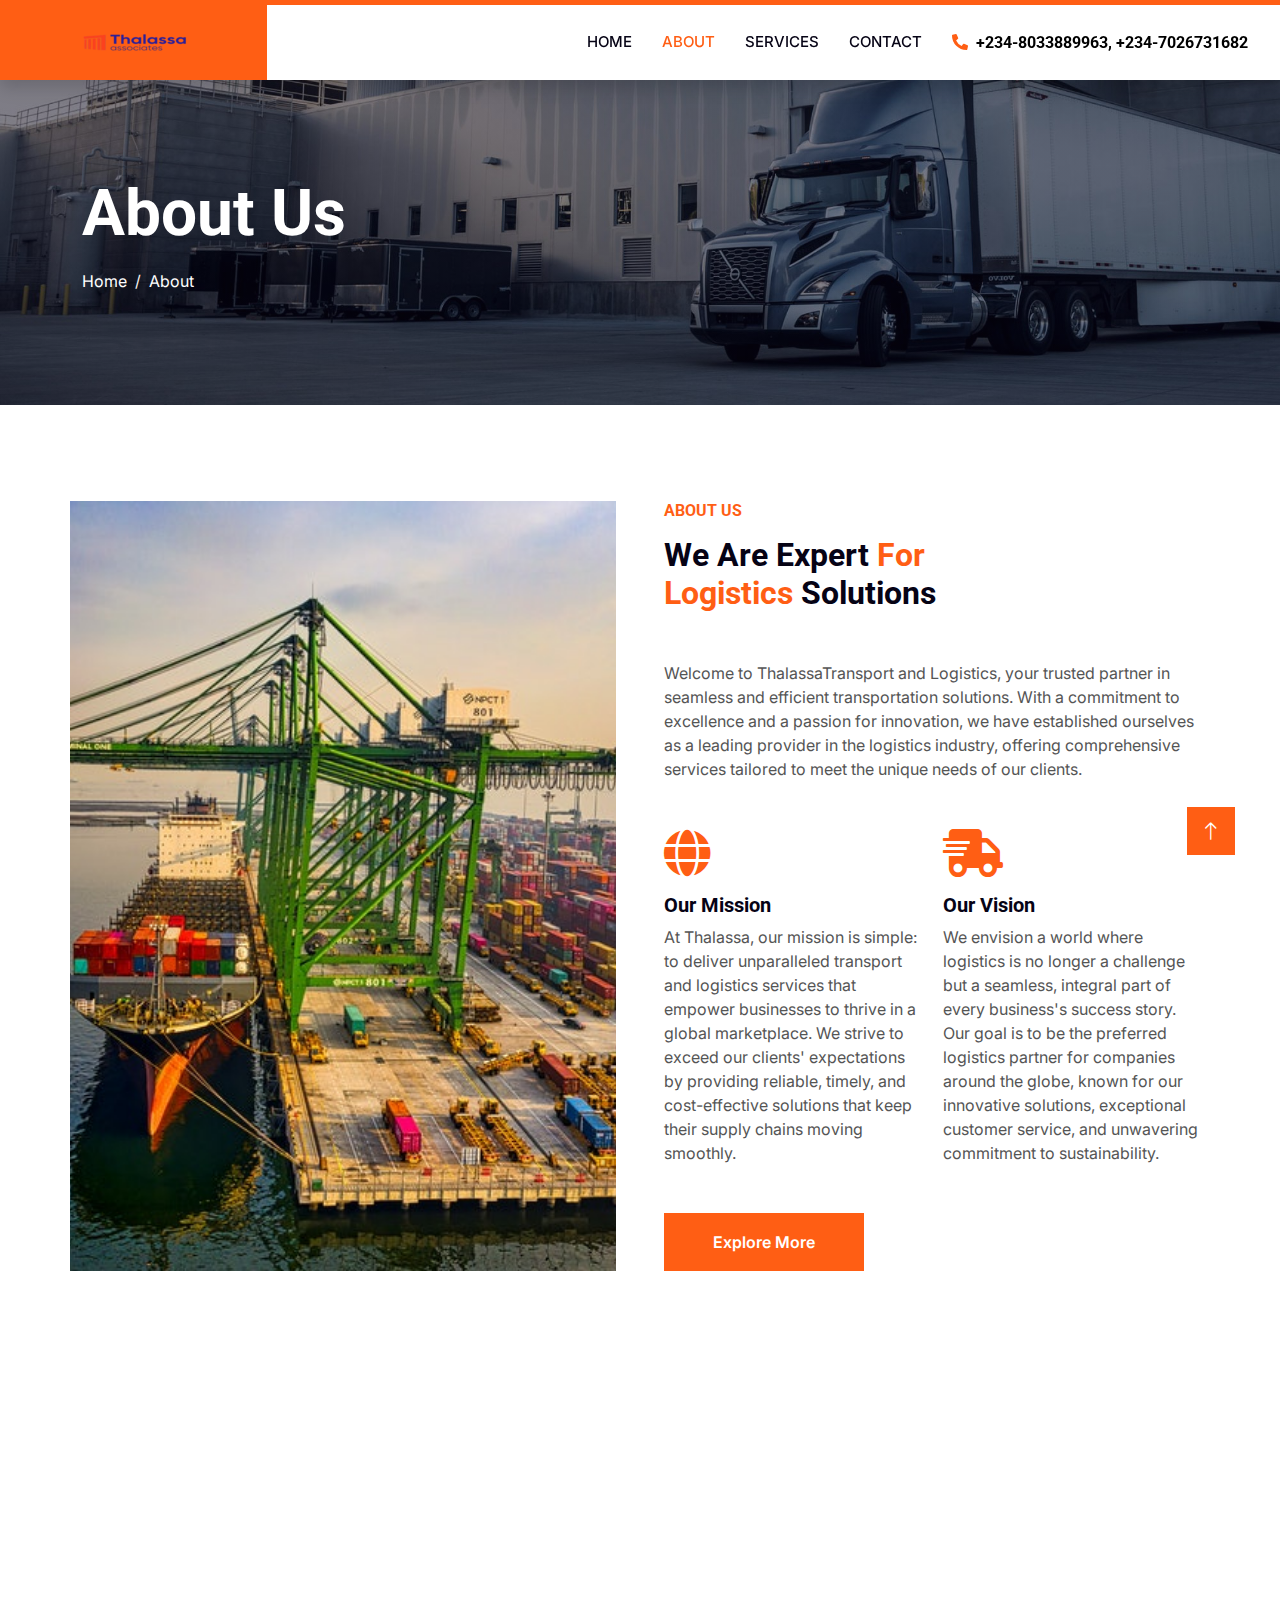
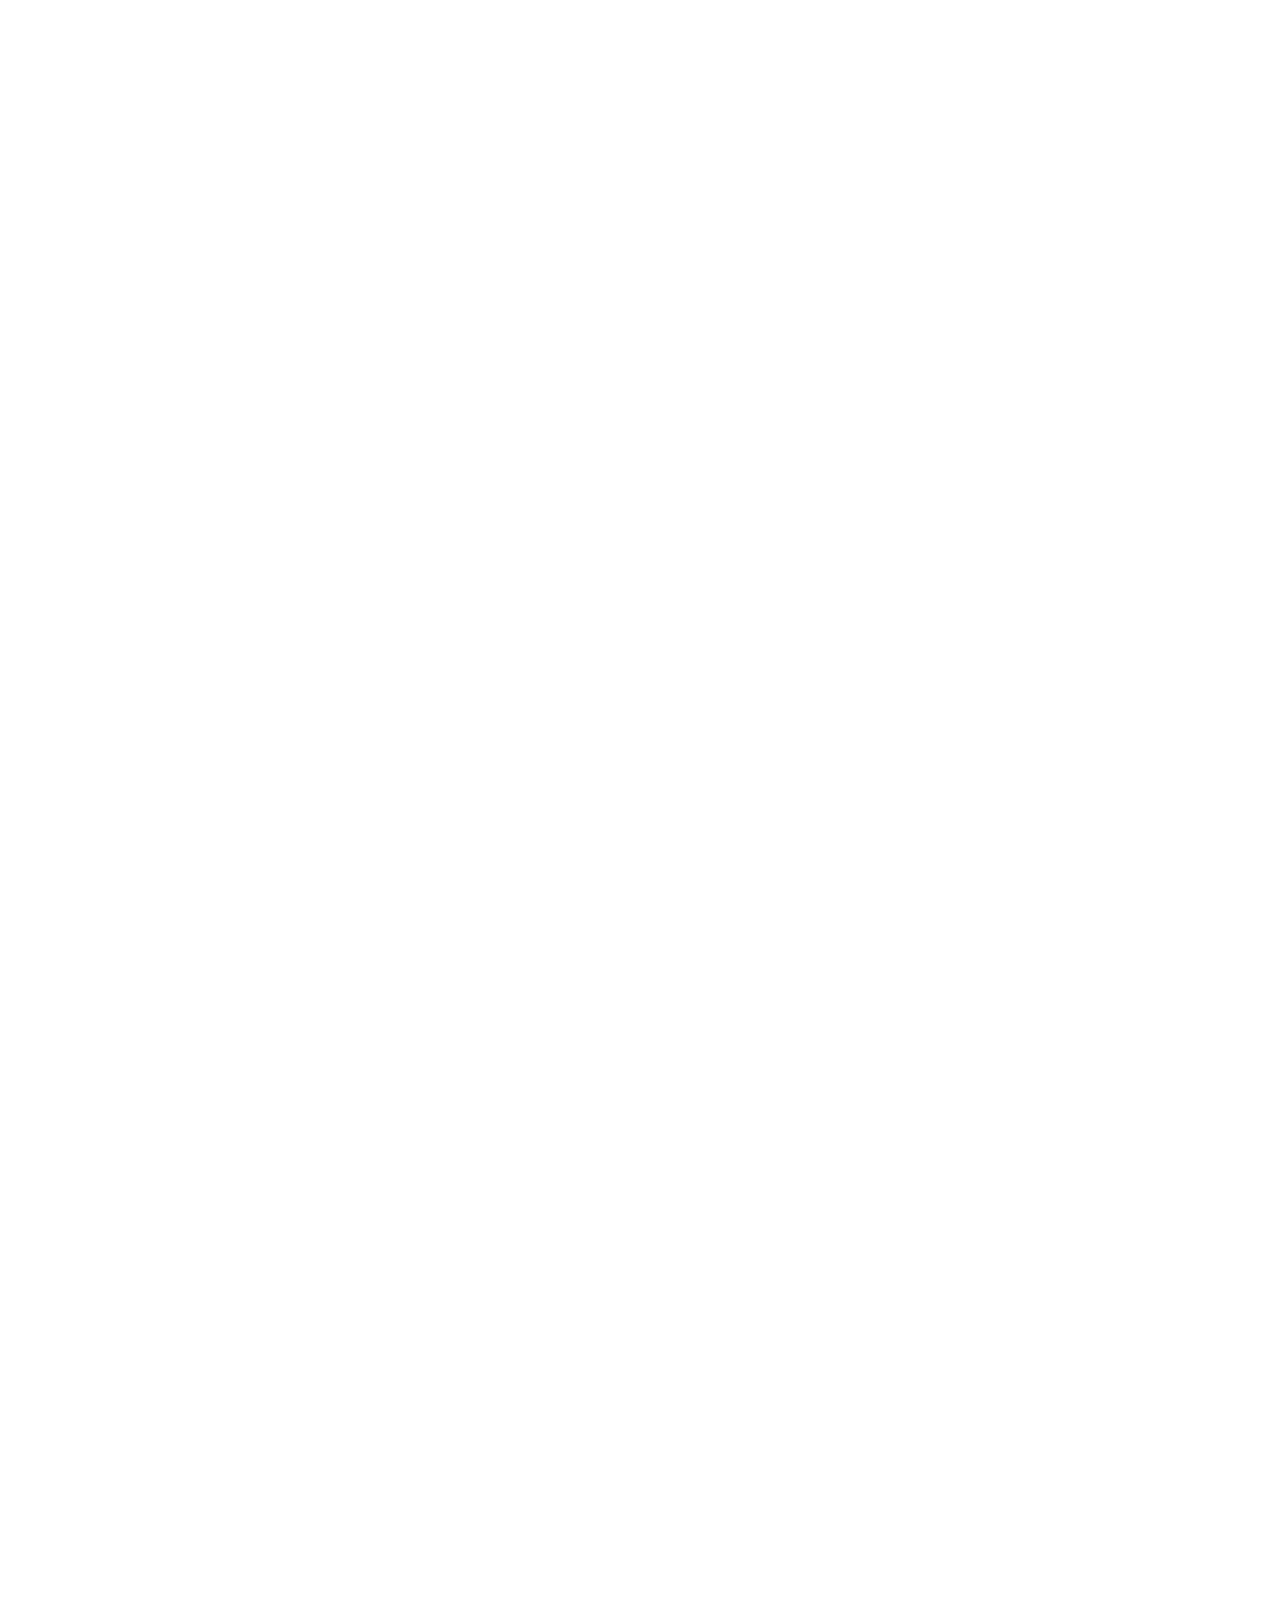
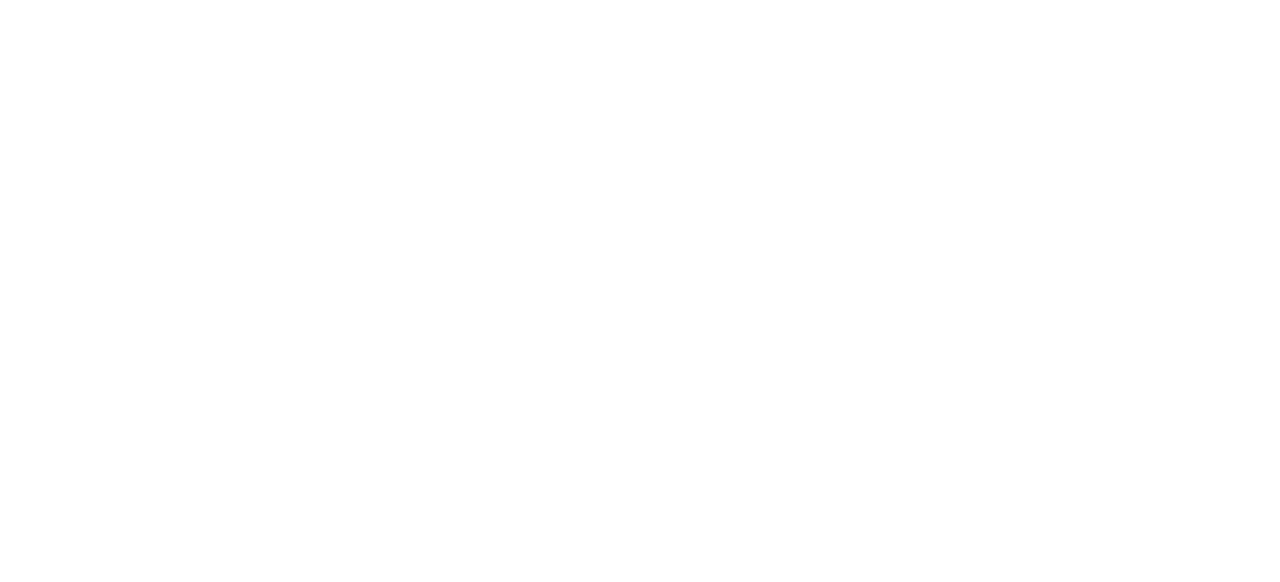
<file: about.html>
<!DOCTYPE html>
<html lang="en">

<head>
    <meta charset="utf-8">
    <title>Thalassa</title>
    <meta content="width=device-width, initial-scale=1.0" name="viewport">
    <meta content="" name="keywords">
    <meta content="" name="description">

    <!-- Favicon -->
    <link href="img/logo-1.webp"rel="icon">

    <!-- Google Web Fonts -->
    <link rel="preconnect" href="https://fonts.googleapis.com">
    <link rel="preconnect" href="https://fonts.gstatic.com" crossorigin>
    <link href="https://fonts.googleapis.com/css2?family=Inter:wght@400;600&family=Roboto:wght@500;700&display=swap" rel="stylesheet">

    <!-- Icon Font Stylesheet -->
    <link href="https://cdnjs.cloudflare.com/ajax/libs/font-awesome/5.10.0/css/all.min.css" rel="stylesheet">
    <link href="https://cdn.jsdelivr.net/npm/bootstrap-icons@1.4.1/font/bootstrap-icons.css" rel="stylesheet">

    <!-- Libraries Stylesheet -->
    <link href="lib/animate/animate.min.css" rel="stylesheet">
    <link href="lib/owlcarousel/assets/owl.carousel.min.css" rel="stylesheet">

    <!-- Customized Bootstrap Stylesheet -->
    <link href="css/bootstrap.min.css" rel="stylesheet">

    <!-- Template Stylesheet -->
    <link href="css/style.css" rel="stylesheet">
</head>

<body>
    <!-- Spinner Start -->
    <div id="spinner" class="show bg-white position-fixed translate-middle w-100 vh-100 top-50 start-50 d-flex align-items-center justify-content-center">
        <div class="spinner-grow text-primary" style="width: 3rem; height: 3rem;" role="status">
            <span class="sr-only">Loading...</span>
        </div>
    </div>
    <!-- Spinner End -->


    <!-- Navbar Start -->
    <nav class="navbar navbar-expand-lg bg-white navbar-light shadow border-top border-5 border-primary sticky-top p-0">
        <a href="index.html" class="navbar-brand bg-primary d-flex align-items-center px-4 px-lg-5">
            <!--            <h2 class="mb-2 text-white">Logistics</h2>-->
            <img src="img/thalassaremovebg.png" alt="">
        </a>
        <button type="button" class="navbar-toggler me-4" data-bs-toggle="collapse" data-bs-target="#navbarCollapse">
            <span class="navbar-toggler-icon"></span>
        </button>
        <div class="collapse navbar-collapse" id="navbarCollapse">
            <div class="navbar-nav ms-auto p-4 p-lg-0">
                <a href="index.html" class="nav-item nav-link ">Home</a>
                <a href="about.html" class="nav-item nav-link active">About</a>
                <a href="service.html" class="nav-item nav-link">Services</a>
                <!-- <div class="nav-item dropdown">
                    <a href="#" class="nav-link dropdown-toggle" data-bs-toggle="dropdown">Blogs</a>
                    <div class="dropdown-menu fade-up m-0">
                        <a href="blogs.html" class="dropdown-item">Blog Grid</a>
                        <a href="blog-details.html" class="dropdown-item">Blog Detail</a>
                    </div>
                </div>
                <div class="nav-item dropdown">
                    <a href="#" class="nav-link dropdown-toggle" data-bs-toggle="dropdown">Pages</a>
                    <div class="dropdown-menu fade-up m-0">
                        <a href="price.html" class="dropdown-item">Pricing Plan</a>
                        <a href="quote.html" class="dropdown-item">Free Quote</a>
                        <a href="team.html" class="dropdown-item">Our Team</a>
                        <a href="testimonial.html" class="dropdown-item">Testimonial</a>
                        <a href="404.html" class="dropdown-item">404 Page</a>
                    </div>
                </div> -->
                <a href="contact.html" class="nav-item nav-link ">Contact</a>
            </div>
            <h6 class="m-0 pe-lg-5 d-none d-lg-block"><i class="fa fa-phone-alt text-primary me-2"></i><a href="tel:+234-8033889963">+234-8033889963, </a><a href="tel:+234-7026731682">+234-7026731682</a></h6>
        </div>
    </nav>
    <!-- Navbar End -->


    <!-- Page Header Start -->
    <div class="container-fluid page-header py-5" style="margin-bottom: 3rem;">
        <div class="container py-5">
            <h1 class="display-3 text-white mb-3 animated slideInDown">About Us</h1>
            <nav aria-label="breadcrumb animated slideInDown">
                <ol class="breadcrumb">
                    <li class="breadcrumb-item"><a class="text-white" href="index.html">Home</a></li>
                    <li class="breadcrumb-item text-white active" aria-current="page">About</li>
                </ol>
            </nav>
        </div>
    </div>
    <!-- Page Header End -->



    <!-- About Start -->
    <div class="container overflow-hidden  px-lg-0">
        <div class="container about py-5 px-lg-0">
            <div class="row g-5 mx-lg-0">
                <div class="col-lg-6 ps-lg-0 wow fadeInLeft" data-wow-delay="0.1s" style="min-height: 400px;">
                    <div class="position-relative h-100">
                        <img class="position-absolute img-fluid w-100 h-100" src="img/01.jpg" style="object-fit: cover;" alt="">
                    </div>
                </div>
                <div class="col-lg-6 about-text wow fadeInUp" data-wow-delay="0.3s">
                    <h6 class="orng-color text-uppercase mb-3">About Us</h6>
                    <h2 class="site-title mb-5">We Are Expert <span class="orng-color"> For<br> Logistics</span> Solutions</h2>
                    <p class="mb-5">Welcome to ThalassaTransport and Logistics, your trusted partner in seamless and efficient transportation solutions. With a commitment to excellence and a passion for innovation, we have established ourselves as a leading provider in the logistics industry, offering comprehensive services tailored to meet the unique needs of our clients.</p>
                    <div class="row g-4 mb-5">
                        <div class="col-sm-6 wow fadeIn" data-wow-delay="0.5s">
                            <i class="fa fa-globe fa-3x orng-color mb-3"></i>
                            <h5>Our Mission</h5>
                            <p class="m-0">At Thalassa, our mission is simple: to deliver unparalleled transport and logistics services that empower businesses to thrive in a global marketplace. We strive to exceed our clients' expectations by providing reliable, timely, and cost-effective solutions that keep their supply chains moving smoothly.</p>
                        </div>
                        <div class="col-sm-6 wow fadeIn" data-wow-delay="0.7s">
                            <i class="fa fa-shipping-fast fa-3x orng-color mb-3"></i>
                            <h5>Our Vision</h5>
                            <p class="m-0">We envision a world where logistics is no longer a challenge but a seamless, integral part of every business's success story. Our goal is to be the preferred logistics partner for companies around the globe, known for our innovative solutions, exceptional customer service, and unwavering commitment to sustainability.</p>
                        </div>
                    </div>
                    <a href="/about.html" class="btn btn-blue bg-org text-white py-3 px-5">Explore More</a>
                </div>
            </div>
        </div>
    </div>
    <!-- About End -->

    <!-- Fact Start -->
    <!-- <div class="container-xxl ">
        <div class="container py-5">
            <div class="row g-5">
                <div class="col-lg-6 wow fadeInUp" data-wow-delay="0.1s">
                    <h6 class="text-primary text-uppercase mb-3">Some Facts</h6>
                    <h1 class="mb-5">#1 Place To Manage All Of Your Shipments</h1>
                    <p class="mb-5">Tempor erat elitr rebum at clita. Diam dolor diam ipsum sit. Aliqu diam amet diam et eos. Clita erat ipsum et lorem et sit, sed stet lorem sit clita duo justo magna dolore erat amet</p>
                    <div class="d-flex align-items-center">
                        <i class="fa fa-phone-alt fa-2x flex-shrink-0 bg-primary p-3 text-white"></i>
                        <div class="ps-4">
                            <h6 class="text-primary">Call for any query!</h6>
                            <h3 class=" m-0"><a href="tel:+234-8033889963">+47 333 78 901</a></h3>
                        </div>
                    </div>
                </div>
                <div class="col-lg-6">
                    <div class="row g-4 align-items-center">
                        <div class="col-sm-6">
                            <div class="bg-success p-4 mb-4 wow fadeIn" data-wow-delay="0.3s">
                                <i class="fa fa-star fa-2x text-white mb-3"></i>
                                <h2 class="text-white mb-2" data-toggle="counter-up">1234</h2>
                                <p class="text-white mb-0">Customer Reviews</p>
                            </div>
                            <div class="bg-secondary p-4 wow fadeIn" data-wow-delay="0.5s">
                                <i class="fa fa-ship fa-2x text-white mb-3"></i>
                                <h2 class="text-white mb-2" data-toggle="counter-up">1234</h2>
                                <p class="text-white mb-0">Complete Shipments</p>
                            </div>
                        </div>
                        <div class="col-sm-6">
                            <div class="bg-primary p-4 mb-4 wow fadeIn" data-wow-delay="0.3s">
                                <i class="fa fa-users fa-2x text-white mb-3"></i>
                                <h2 class="text-white mb-2" data-toggle="counter-up">1234</h2>
                                <p class="text-white mb-0">Happy Clients</p>
                            </div>
                            <div class="bg-danger p-4 wow fadeIn" data-wow-delay="0.5s">
                                <i class="fa fa-phone-alt fa-2x text-white mb-3"></i>
                                <h2 class="text-white mb-2" data-toggle="">24/7</h2>
                                <p class="text-white mb-0">Telephone Support</p>
                            </div>
                        </div>

                    </div>
                </div>
            </div>
        </div>
    </div> -->
    <!-- Fact End -->


    <!-- Feature Start -->
    <div class="container-fluid overflow-hidden  px-lg-0">
        <div class="container feature py-5 px-lg-0">
            <div class="row g-5 mx-lg-0">
                <div class="col-lg-6 feature-text wow fadeInUp" data-wow-delay="0.1s">
                    <h6 class="text-primary text-uppercase mb-3">Our Features</h6>
                    <h1 class="mb-5">We Are Trusted Logistics Company Since 2012</h1>
                    <div class="d-flex mb-5 wow fadeInUp" data-wow-delay="0.3s">
                        <i class="fa fa-globe text-primary fa-3x flex-shrink-0"></i>
                        <div class="ms-5">
                            <h5>Worldwide Service</h5>
                            <p class="mb-0">Thalassahas a vast network of partners and agents worldwide, enabling us to provide reliable logistics services wherever your business takes you.</p>
                        </div>
                    </div>
                    <div class="d-flex mb-5 wow fadeIn" data-wow-delay="0.5s">
                        <i class="fa fa-shipping-fast text-primary fa-3x flex-shrink-0"></i>
                        <div class=""style="margin-left: 37px;">
                            <h5>On Time Delivery</h5>
                            <p class="mb-0">We put our clients at the heart of everything we do. Our solutions are tailored to meet your specific needs, and our team is always ready to go the extra mile to ensure your satisfaction.</p>
                        </div>
                    </div>
                    <div class="d-flex mb-0 wow fadeInUp" data-wow-delay="0.7s">
                        <i class="fa fa-phone-alt text-primary fa-3x flex-shrink-0"></i>
                        <div class="ms-5">
                            <h5>24/7 Telephone Support</h5>
                            <p class="mb-0">With years of experience in the industry, our team of logistics experts brings deep knowledge and insights to every project, ensuring the best possible outcomes for our clients. We are available 24/7</p>
                        </div>
                    </div>
                </div>
                <div class="col-lg-6 pe-lg-0 wow fadeInRight" data-wow-delay="0.1s" style="min-height: 400px;">
                    <div class="position-relative h-100">
                        <img class="position-absolute img-fluid w-100 h-100" src="img/feature.jpg" style="object-fit: cover;" alt="">
                    </div>
                </div>
            </div>
        </div>
    </div>
    <!-- Feature End -->


    <!-- Team Start -->
     <div class="container-xxl ">
        <div class="container py-5">
            <div class="text-center wow fadeInUp" data-wow-delay="0.1s">
                <h6 class="text-primary text-uppercase">Our Team</h6>
                <h1 class="mb-5">Expert Team Members</h1>
            </div>
            <div class="row g-4">
                <div class="col-lg-3 col-md-6 wow fadeInUp" data-wow-delay="0.3s">
                    <div class="team-item main-card p-4">
                        <div class="overflow-hidden mb-4">
                            <img class="img-fluid" src="img/taiwo.png" alt="">
                        </div>
                        <h5 class="mb-0">Taiwo Alao</h5>
                        <p>Chairman</p>
                        <div class="btn-slide mt-1">
                            <i class="fa fa-share"></i>
                            <span>
                                <a href=""><i class="fab fa-facebook-f"></i></a>
                                <a href=""><i class="fab fa-twitter"></i></a>
                                <a href=""><i class="fab fa-instagram"></i></a>
                            </span>
                        </div>
                    </div>
                </div>
                <div class="col-lg-3 col-md-6 wow fadeInUp" data-wow-delay="0.5s">
                    <div class="team-item main-card p-4">
                        <div class="overflow-hidden mb-4">
                            <img class="img-fluid" src="img/kayode.png" alt="">
                        </div>
                        <h5 class="mb-0">Ayilara Kayode</h5>
                        <p>Operation Staff</p>
                        <div class="btn-slide mt-1">
                            <i class="fa fa-share"></i>
                            <span>
                                <a href=""><i class="fab fa-facebook-f"></i></a>
                                <a href=""><i class="fab fa-twitter"></i></a>
                                <a href=""><i class="fab fa-instagram"></i></a>
                            </span>
                        </div>
                    </div>
                </div>
                <div class="col-lg-3 col-md-6 wow fadeInUp" data-wow-delay="0.7s">
                    <div class="team-item main-card p-4">
                        <div class="overflow-hidden mb-4">
                            <img class="img-fluid" src="img/sadiq.jpeg" alt="">
                        </div>
                        <h5 class="mb-0">Sadiq Abdul-Rahmon</h5>
                        <p>Delivery Clark</p>
                        <div class="btn-slide mt-1">
                            <i class="fa fa-share"></i>
                            <span>
                                <a href=""><i class="fab fa-facebook-f"></i></a>
                                <a href=""><i class="fab fa-twitter"></i></a>
                                <a href=""><i class="fab fa-instagram"></i></a>
                            </span>
                        </div>
                    </div>
                </div>
                <div class="col-lg-3 col-md-6 wow fadeInUp" data-wow-delay="0.9s">
                    <div class="team-item main-card p-4">
                        <div class="overflow-hidden mb-4">
                            <img class="img-fluid" src="img/adigun.jpeg" alt="">
                        </div>
                        <h5 class="mb-0">Adigun Adedeji</h5>
                        <p>Shipping Operation Staff</p>
                        <div class="btn-slide mt-1">
                            <i class="fa fa-share"></i>
                            <span>
                                <a href=""><i class="fab fa-facebook-f"></i></a>
                                <a href=""><i class="fab fa-twitter"></i></a>
                                <a href=""><i class="fab fa-instagram"></i></a>
                            </span>
                        </div>
                    </div>
                </div>
            </div>



            <div class="row pt-5 g-4">
                <div class="col-lg-3 col-md-6 wow fadeInUp" data-wow-delay="0.3s">
                    <div class="team-item main-card p-4">
                        <div class="overflow-hidden mb-4">
                            <img class="img-fluid" src="img/ahmed.png" alt="">
                        </div>
                        <h5 class="mb-0">Ahmed Bakare</h5>
                        <p>Head of Admin</p>
                        <div class="btn-slide mt-1">
                            <i class="fa fa-share"></i>
                            <span>
                                <a href=""><i class="fab fa-facebook-f"></i></a>
                                <a href=""><i class="fab fa-twitter"></i></a>
                                <a href=""><i class="fab fa-instagram"></i></a>
                            </span>
                        </div>
                    </div>
                </div>
                <div class="col-lg-3 col-md-6 wow fadeInUp" data-wow-delay="0.5s">
                    <div class="team-item main-card p-4">
                        <div class="overflow-hidden mb-4">
                            <img class="img-fluid" src="img/sanni.jpeg" alt="">
                        </div>
                        <h5 class="mb-0">Sanni Ibirinoye</h5>
                        <p>Head of Operations</p>
                        <div class="btn-slide mt-1">
                            <i class="fa fa-share"></i>
                            <span>
                                <a href=""><i class="fab fa-facebook-f"></i></a>
                                <a href=""><i class="fab fa-twitter"></i></a>
                                <a href=""><i class="fab fa-instagram"></i></a>
                            </span>
                        </div>
                    </div>
                </div>
                <!-- <div class="col-lg-3 col-md-6 wow fadeInUp" data-wow-delay="0.7s">
                    <div class="team-item main-card p-4">
                        <div class="overflow-hidden mb-4">
                            <img class="img-fluid" src="img/team-3.jpg" alt="">
                        </div>
                        <h5 class="mb-0">Full Name</h5>
                        <p>Designation</p>
                        <div class="btn-slide mt-1">
                            <i class="fa fa-share"></i>
                            <span>
                                <a href=""><i class="fab fa-facebook-f"></i></a>
                                <a href=""><i class="fab fa-twitter"></i></a>
                                <a href=""><i class="fab fa-instagram"></i></a>
                            </span>
                        </div>
                    </div>
                </div>
                <div class="col-lg-3 col-md-6 wow fadeInUp" data-wow-delay="0.9s">
                    <div class="team-item main-card p-4">
                        <div class="overflow-hidden mb-4">
                            <img class="img-fluid" src="img/team-4.jpg" alt="">
                        </div>
                        <h5 class="mb-0">Full Name</h5>
                        <p>Designation</p>
                        <div class="btn-slide mt-1">
                            <i class="fa fa-share"></i>
                            <span>
                                <a href=""><i class="fab fa-facebook-f"></i></a>
                                <a href=""><i class="fab fa-twitter"></i></a>
                                <a href=""><i class="fab fa-instagram"></i></a>
                            </span>
                        </div>
                    </div>
                </div> -->
            </div>
        </div>
    </div>
    <!-- Team End -->
        

    <!-- Footer Start -->
    <div class="container-fluid bg-dark text-light footer pt-5 wow fadeIn" data-wow-delay="0.1s" >
        <div class="container py-5">
            <div class="row g-5">
                <div class="col-lg-3 col-md-6">
                    <h4 class="text-light mb-4">Address</h4>
                    <p class="mb-2"><i class="fa fa-map-marker-alt me-3"></i> 7 Borno Crescent, Apapa, Lagos.</p>
                    <p class="mb-2 "><i class="fa fa-phone-alt me-3"></i><a class="text-white" href="tel:+234-8033889963">+234-8033889963</a></p>
                    <p class="mb-2 "><i class="fa fa-phone-alt me-3"></i><a class="text-white" href="tel:+234-7026731682">+234-7026731682</a></p>
                    <p class="mb-2"><i class="fa fa-envelope me-3"></i><a class="text-white" href="mailto:webmaster@example.com">thalassaassociates@gmail.com</a></p>
                    <div class="d-flex pt-2">
                        <a class="btn btn-outline-light btn-social" href=""><i class="fab fa-twitter"></i></a>
                        <a class="btn btn-outline-light btn-social" href=""><i class="fab fa-facebook-f"></i></a>
                        <a class="btn btn-outline-light btn-social" href=""><i class="fab fa-youtube"></i></a>
                        <a class="btn btn-outline-light btn-social" href=""><i class="fab fa-linkedin-in"></i></a>
                    </div>
                </div>
                <div class="col-lg-3 col-md-6">
                    <h4 class="text-light mb-4">Services</h4>
                    <!-- <a class="btn btn-link" href="service.html">Air Freight</a> -->
                    <a class="btn btn-link" href="service.html">Sea Freight</a>
                    <a class="btn btn-link" href="service.html">Road Freight</a>
                    <a class="btn btn-link" href="service.html">Customs Clearance</a>
                    <!-- <a class="btn btn-link" href="service.html">Industry solutions</a> -->
                </div>
                <div class="col-lg-3 col-md-6">
                    <h4 class="text-light mb-4">Quick Links</h4>
                    <a class="btn btn-link" href="about.html">About Us</a>
                    <a class="btn btn-link" href="contact.html">Contact Us</a>
                    <a class="btn btn-link" href="service.html">Our Services</a>
                    <!-- <a class="btn btn-link" href="">Terms & Condition</a> -->
                    <!-- <a class="btn btn-link" href="">Support</a> -->
                </div>
                <div class="col-lg-3 col-md-6">
                    <h4 class="text-light mb-4">Newsletter</h4>
                    <p>We are thrilled to bring you the latest edition of our newsletter, packed with insights, updates, and valuable information to keep you informed and inspired.</p>
                    <div class="position-relative mx-auto" style="max-width: 400px;">
                        <input class=" border-0 w-100 py-3 ps-4 pe-5" type="text" placeholder="thalassaassociates@gmail.com">
                        <button type="button" class="btn btn-primary py-2  top-0 end-0 mt-2 me-2">SignUp</button>
                    </div>
                </div>
            </div>
        </div>
        <div class="container">
            <div class="copyright">
                <div class="row">
                    <div class="col-md-6 text-center text-md-start mb-3 mb-md-0">
                        &copy; <a class="border-bottom" href="#"> Thalassa</a>, All Right Reserved
                    </div>
                    <div class="col-md-6 text-center text-md-end">
                        Designed By <a class="border-bottom" href="https://atechng.com/">Autonomous Tech</a>
                    </div>
                </div>
            </div>
        </div>
    </div>
    <!-- Footer End -->


    <!-- Back to Top -->
    <a href="#" class="btn btn-lg btn-primary btn-lg-square rounded-0 back-to-top"><i class="bi bi-arrow-up"></i></a>


    <!-- JavaScript Libraries -->
    <script src="https://code.jquery.com/jquery-3.4.1.min.js"></script>
    <script src="https://cdn.jsdelivr.net/npm/bootstrap@5.0.0/dist/js/bootstrap.bundle.min.js"></script>
    <script src="lib/wow/wow.min.js"></script>
    <script src="lib/easing/easing.min.js"></script>
    <script src="lib/waypoints/waypoints.min.js"></script>
    <script src="lib/counterup/counterup.min.js"></script>
    <script src="lib/owlcarousel/owl.carousel.min.js"></script>

    <!-- Template Javascript -->
    <script src="js/main.js"></script>
</body>

</html>
</file>
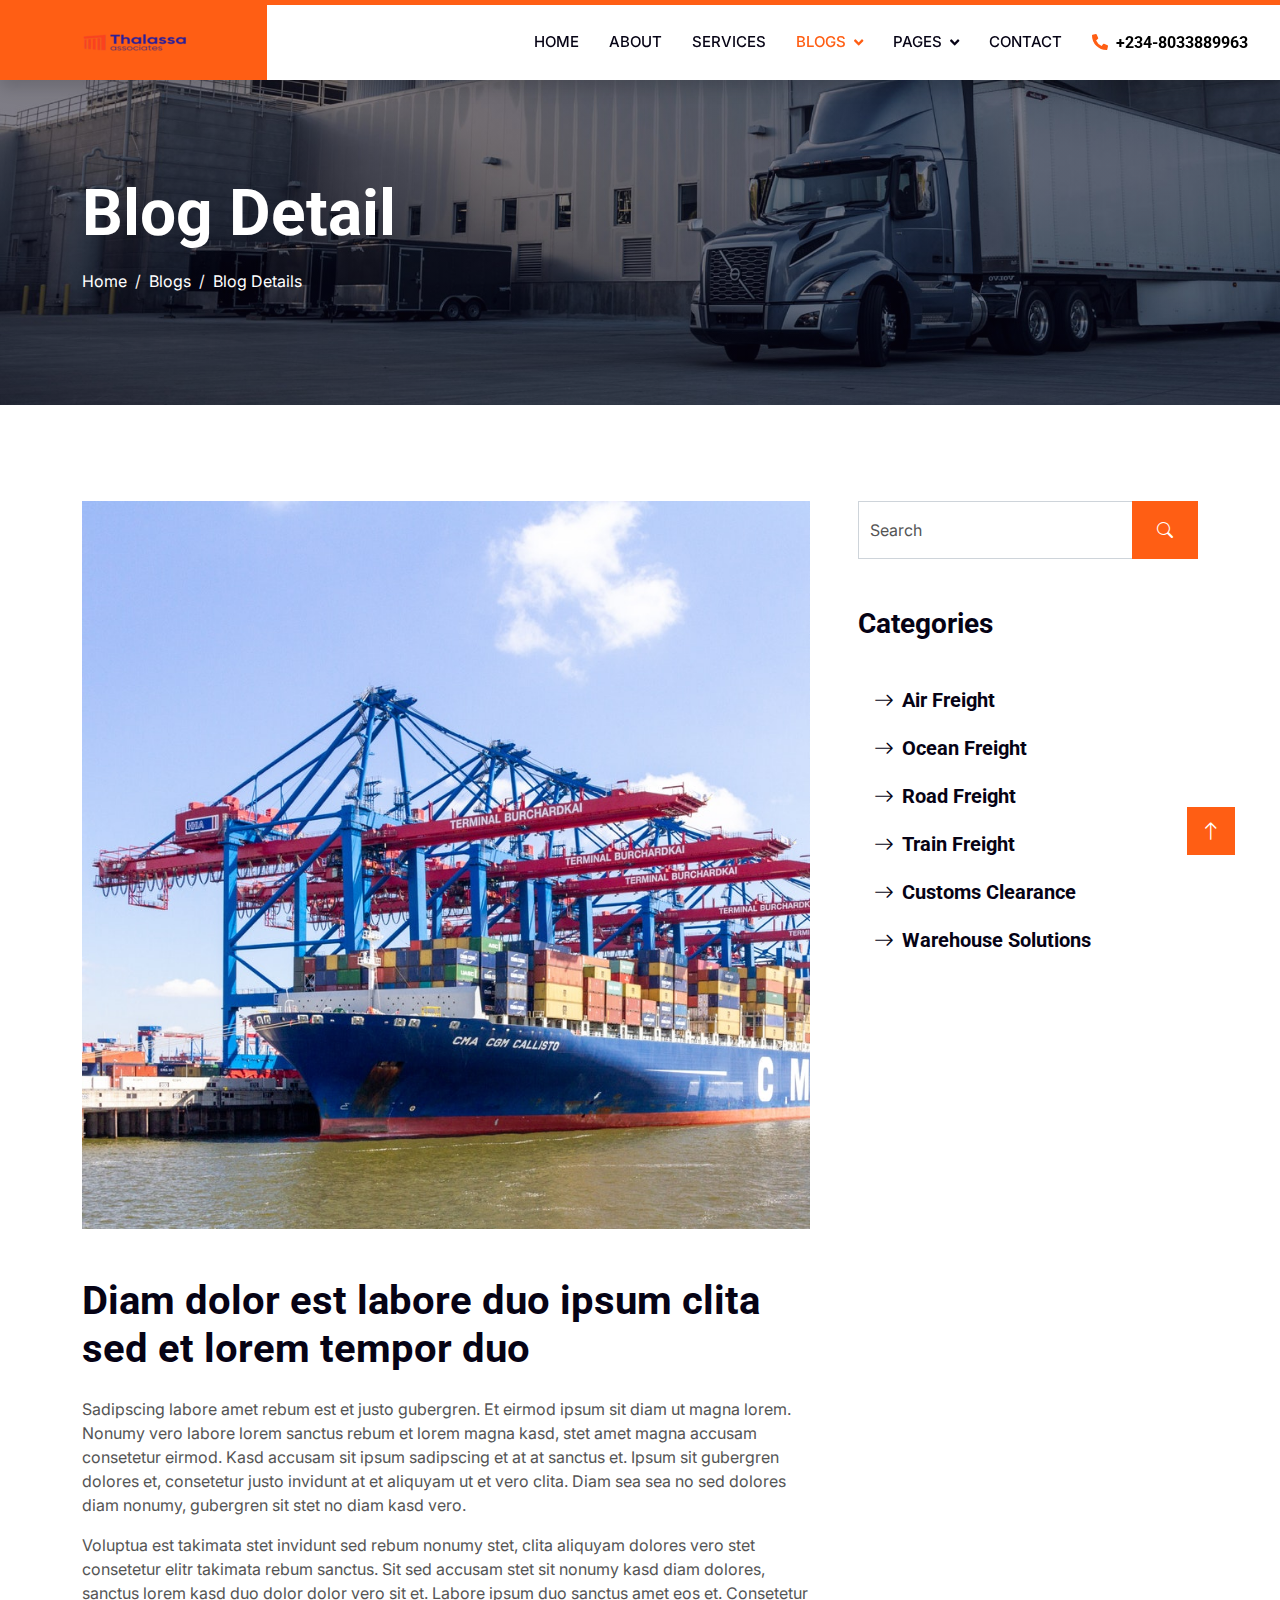
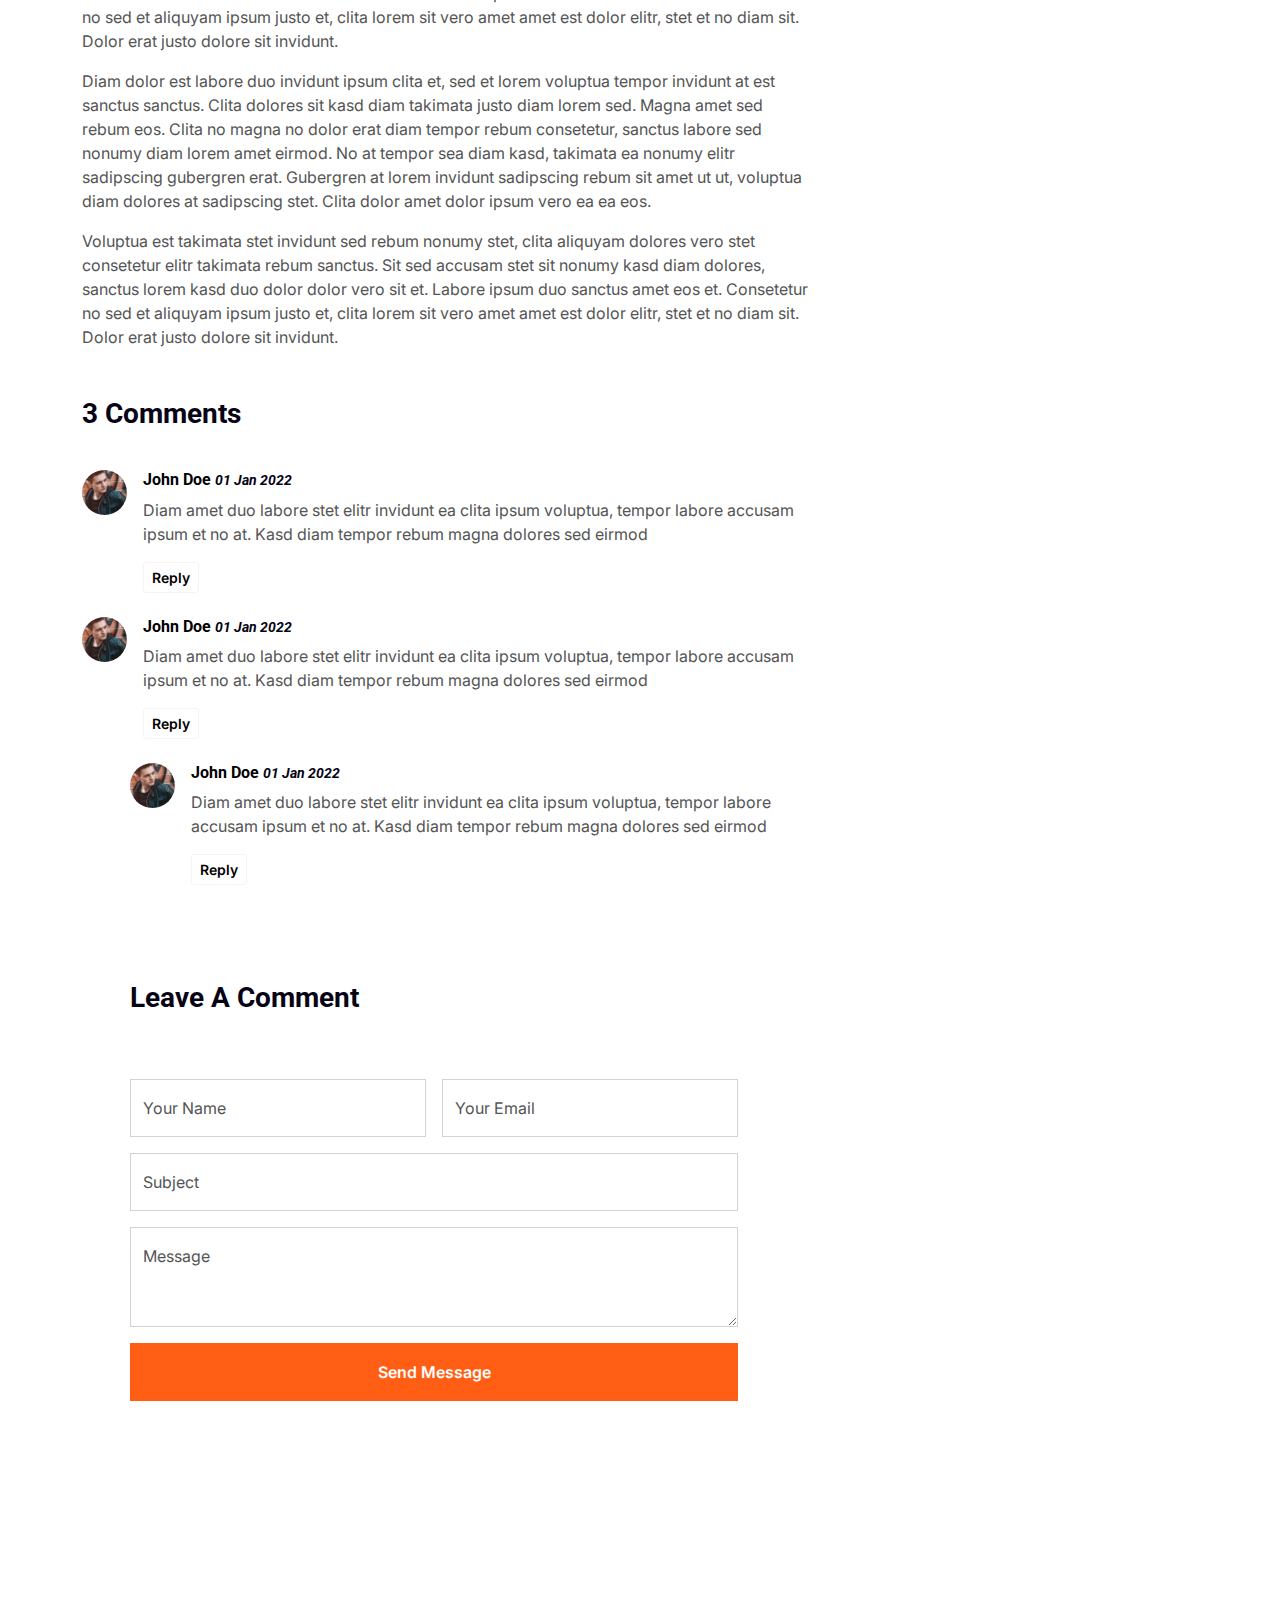
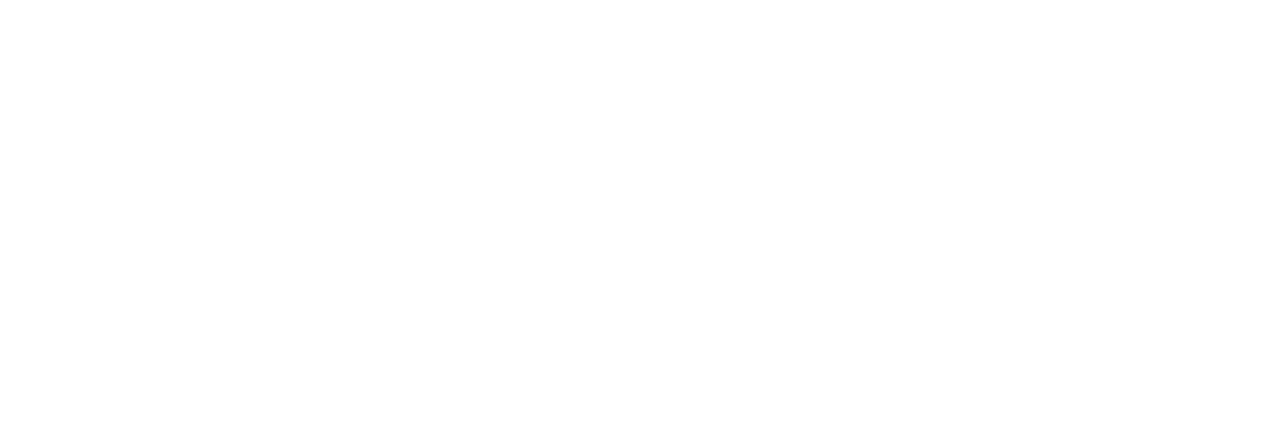
<file: blog-details.html>
<!DOCTYPE html>
<html lang="en">

<head>
    <meta charset="utf-8">
    <title>Thalassa</title>
    <meta content="width=device-width, initial-scale=1.0" name="viewport">
    <meta content="" name="keywords">
    <meta content="" name="description">

    <!-- Favicon -->
    <link href="img/logo-1.webp" rel="icon">

    <!-- Google Web Fonts -->
    <link rel="preconnect" href="https://fonts.googleapis.com">
    <link rel="preconnect" href="https://fonts.gstatic.com" crossorigin>
    <link href="https://fonts.googleapis.com/css2?family=Inter:wght@400;600&family=Roboto:wght@500;700&display=swap" rel="stylesheet">

    <!-- Icon Font Stylesheet -->
    <link href="https://cdnjs.cloudflare.com/ajax/libs/font-awesome/5.10.0/css/all.min.css" rel="stylesheet">
    <link href="https://cdn.jsdelivr.net/npm/bootstrap-icons@1.4.1/font/bootstrap-icons.css" rel="stylesheet">

    <!-- Libraries Stylesheet -->
    <link href="lib/animate/animate.min.css" rel="stylesheet">
    <link href="lib/owlcarousel/assets/owl.carousel.min.css" rel="stylesheet">

    <!-- Customized Bootstrap Stylesheet -->
    <link href="css/bootstrap.min.css" rel="stylesheet">

    <!-- Template Stylesheet -->
    <link href="css/style.css" rel="stylesheet">
</head>

<body>
<!-- Spinner Start -->
<div id="spinner" class="show bg-white position-fixed translate-middle w-100 vh-100 top-50 start-50 d-flex align-items-center justify-content-center">
    <div class="spinner-grow text-secondary" style="width: 3rem; height: 3rem;" role="status">
        <span class="sr-only">Loading...</span>
    </div>
</div>
<!-- Spinner End -->


<!-- Navbar Start -->
<nav class="navbar navbar-expand-lg bg-white navbar-light shadow border-top border-5 border-primary sticky-top p-0">
    <a href="index.html" class="navbar-brand bg-primary d-flex align-items-center px-4 px-lg-5">
        <!--            <h2 class="mb-2 text-white">Logistics</h2>-->
        <img src="img/thalassaremovebg.png" alt="">
    </a>
    <button type="button" class="navbar-toggler me-4" data-bs-toggle="collapse" data-bs-target="#navbarCollapse">
        <span class="navbar-toggler-icon"></span>
    </button>
    <div class="collapse navbar-collapse" id="navbarCollapse">
        <div class="navbar-nav ms-auto p-4 p-lg-0">
            <a href="index.html" class="nav-item nav-link ">Home</a>
            <a href="about.html" class="nav-item nav-link">About</a>
            <a href="service.html" class="nav-item nav-link">Services</a>
            <div class="nav-item dropdown">
                <a href="#" class="nav-link dropdown-toggle active" data-bs-toggle="dropdown">Blogs</a>
                <div class="dropdown-menu fade-up m-0">
                    <a href="blogs.html" class="dropdown-item">Blog Grid</a>
                    <a href="blog-details.html" class="dropdown-item active">Blog Detail</a>
                </div>
            </div>
            <div class="nav-item dropdown">
                <a href="#" class="nav-link dropdown-toggle" data-bs-toggle="dropdown">Pages</a>
                <div class="dropdown-menu fade-up m-0">
                    <a href="price.html" class="dropdown-item">Pricing Plan</a>
                    <a href="quote.html" class="dropdown-item">Free Quote</a>
                    <a href="team.html" class="dropdown-item">Our Team</a>
                    <a href="testimonial.html" class="dropdown-item">Testimonial</a>
                    <a href="404.html" class="dropdown-item">404 Page</a>
                </div>
            </div>
            <a href="contact.html" class="nav-item nav-link ">Contact</a>
        </div>
            <h6 class="m-0 pe-lg-5 d-none d-lg-block"><i class="fa fa-phone-alt text-primary me-2"></i><a href="tel:+234-8033889963">+234-8033889963</a></h6>
    </div>
</nav>
<!-- Navbar End -->


<!-- Page Header Start -->
<div class="container-fluid page-header py-5" style="margin-bottom: 3rem;">
    <div class="container py-5">
        <h1 class="display-3 text-white mb-3 animated slideInDown">Blog Detail</h1>
        <nav aria-label="breadcrumb animated slideInDown">
            <ol class="breadcrumb">
                <li class="breadcrumb-item"><a class="text-white" href="index.html">Home</a></li>
                <li class="breadcrumb-item"><a class="text-white" href="#">Blogs</a></li>
                <li class="breadcrumb-item text-white active" aria-current="page">Blog Details</li>
            </ol>
        </nav>
    </div>
</div>
<!-- Page Header End -->


<!-- Blog Details Start -->
<div class="container-fluid  wow fadeInUp" data-wow-delay="0.1s">
    <div class="container py-5">
        <div class="row g-5">
            <div class="col-lg-8">
                <!-- Blog Detail Start -->
                <div class="mb-5">
                    <img class="img-fluid w-100 rounded mb-5" src="img/06.jpg" alt="">
                    <h1 class="mb-4">Diam dolor est labore duo ipsum clita sed et lorem tempor duo</h1>
                    <p>Sadipscing labore amet rebum est et justo gubergren. Et eirmod ipsum sit diam ut
                        magna lorem. Nonumy vero labore lorem sanctus rebum et lorem magna kasd, stet
                        amet magna accusam consetetur eirmod. Kasd accusam sit ipsum sadipscing et at at
                        sanctus et. Ipsum sit gubergren dolores et, consetetur justo invidunt at et
                        aliquyam ut et vero clita. Diam sea sea no sed dolores diam nonumy, gubergren
                        sit stet no diam kasd vero.</p>
                    <p>Voluptua est takimata stet invidunt sed rebum nonumy stet, clita aliquyam dolores
                        vero stet consetetur elitr takimata rebum sanctus. Sit sed accusam stet sit
                        nonumy kasd diam dolores, sanctus lorem kasd duo dolor dolor vero sit et. Labore
                        ipsum duo sanctus amet eos et. Consetetur no sed et aliquyam ipsum justo et,
                        clita lorem sit vero amet amet est dolor elitr, stet et no diam sit. Dolor erat
                        justo dolore sit invidunt.</p>
                    <p>Diam dolor est labore duo invidunt ipsum clita et, sed et lorem voluptua tempor
                        invidunt at est sanctus sanctus. Clita dolores sit kasd diam takimata justo diam
                        lorem sed. Magna amet sed rebum eos. Clita no magna no dolor erat diam tempor
                        rebum consetetur, sanctus labore sed nonumy diam lorem amet eirmod. No at tempor
                        sea diam kasd, takimata ea nonumy elitr sadipscing gubergren erat. Gubergren at
                        lorem invidunt sadipscing rebum sit amet ut ut, voluptua diam dolores at
                        sadipscing stet. Clita dolor amet dolor ipsum vero ea ea eos.</p>
                    <p>Voluptua est takimata stet invidunt sed rebum nonumy stet, clita aliquyam dolores
                        vero stet consetetur elitr takimata rebum sanctus. Sit sed accusam stet sit
                        nonumy kasd diam dolores, sanctus lorem kasd duo dolor dolor vero sit et. Labore
                        ipsum duo sanctus amet eos et. Consetetur no sed et aliquyam ipsum justo et,
                        clita lorem sit vero amet amet est dolor elitr, stet et no diam sit. Dolor erat
                        justo dolore sit invidunt.</p>
                </div>
                <!-- Blog Detail End -->

                <!-- Comment List Start -->
                <div class="mb-5">
                    <div class="section-title section-title-sm position-relative pb-3 mb-4">
                        <h3 class="mb-0">3 Comments</h3>
                    </div>
                    <div class="d-flex mb-4">
                        <img src="img/14.jpg" class="img-fluid rounded-circle" style="width: 45px; height: 45px;">
                        <div class="ps-3">
                            <h6><a href="">John Doe</a> <small><i>01 Jan 2022</i></small></h6>
                            <p>Diam amet duo labore stet elitr invidunt ea clita ipsum voluptua, tempor labore
                                accusam ipsum et no at. Kasd diam tempor rebum magna dolores sed eirmod</p>
                            <button class="btn btn-sm btn-light">Reply</button>
                        </div>
                    </div>
                    <div class="d-flex mb-4">
                        <img src="img/14.jpg" class="img-fluid rounded-circle" style="width: 45px; height: 45px;">
                        <div class="ps-3">
                            <h6><a href="">John Doe</a> <small><i>01 Jan 2022</i></small></h6>
                            <p>Diam amet duo labore stet elitr invidunt ea clita ipsum voluptua, tempor labore
                                accusam ipsum et no at. Kasd diam tempor rebum magna dolores sed eirmod</p>
                            <button class="btn btn-sm btn-light">Reply</button>
                        </div>
                    </div>
                    <div class="d-flex ms-5 mb-4">
                        <img src="img/14.jpg" class="img-fluid rounded-circle" style="width: 45px; height: 45px;">
                        <div class="ps-3">
                            <h6><a href="">John Doe</a> <small><i>01 Jan 2022</i></small></h6>
                            <p>Diam amet duo labore stet elitr invidunt ea clita ipsum voluptua, tempor labore
                                accusam ipsum et no at. Kasd diam tempor rebum magna dolores sed eirmod</p>
                            <button class="btn btn-sm btn-light">Reply</button>
                        </div>
                    </div>
                </div>
                <!-- Comment List End -->

                <!-- Comment Form Start -->
                <div class="bg-light rounded  p-5">
                    <div class="section-title section-title-sm position-relative pb-3 mb-4">
                        <h3 class="mb-0">Leave A Comment</h3>
                    </div>
                    <div class="bg-light ps-0 p-4">
                        <form>
                            <div class="row g-3">
                                <div class="col-md-6">
                                    <div class="form-floating">
                                        <input type="text" class="form-control" id="name" placeholder="Your Name">
                                        <label for="name">Your Name</label>
                                    </div>
                                </div>
                                <div class="col-md-6">
                                    <div class="form-floating">
                                        <input type="email" class="form-control" id="email" placeholder="Your Email">
                                        <label for="email">Your Email</label>
                                    </div>
                                </div>
                                <div class="col-12">
                                    <div class="form-floating">
                                        <input type="text" class="form-control" id="subject" placeholder="Subject">
                                        <label for="subject">Subject</label>
                                    </div>
                                </div>
                                <div class="col-12">
                                    <div class="form-floating">
                                        <textarea class="form-control" placeholder="Leave a message here" id="message" style="height: 100px"></textarea>
                                        <label for="message">Message</label>
                                    </div>
                                </div>
                                <div class="col-12">
                                    <button class="btn btn-primary w-100 py-3" type="submit">Send Message</button>
                                </div>
                            </div>
                        </form>
                    </div>
                </div>
                <!-- Comment Form End -->
            </div>

            <!-- Sidebar Start -->
            <div class="col-lg-4">
                <!-- Search Form Start -->
                <div class="mb-5 wow slideInUp" data-wow-delay="0.1s">
                    <div class="input-group form-floating">
                        <input type="text" class="form-control p-3" placeholder="Keyword">
                        <label for="subject">Search</label>
                        <button class="btn btn-primary px-4"><i class="bi bi-search"></i></button>
                    </div>
                </div>
                <!-- Search Form End -->

                <!-- Category Start -->
                <div class="mb-5 wow slideInUp" data-wow-delay="0.1s">
                    <div class="section-title section-title-sm position-relative pb-3 mb-4">
                        <h3 class="mb-0">Categories</h3>
                    </div>
                    <div class="link-animated d-flex flex-column justify-content-start ">
                        <a class="h5 fw-semi-bold bg-light rounded py-2 px-3 mb-2" href="#"><i class="bi bi-arrow-right me-2"></i>Air Freight</a>
                        <a class="h5 fw-semi-bold bg-light rounded py-2 px-3 mb-2" href="#"><i class="bi bi-arrow-right me-2"></i>Ocean Freight</a>
                        <a class="h5 fw-semi-bold bg-light rounded py-2 px-3 mb-2" href="#"><i class="bi bi-arrow-right me-2"></i>Road Freight</a>
                        <a class="h5 fw-semi-bold bg-light rounded py-2 px-3 mb-2" href="#"><i class="bi bi-arrow-right me-2"></i>Train Freight</a>
                        <a class="h5 fw-semi-bold bg-light rounded py-2 px-3 mb-2" href="#"><i class="bi bi-arrow-right me-2"></i>Customs Clearance</a>
                        <a class="h5 fw-semi-bold bg-light rounded py-2 px-3 mb-2" href="#"><i class="bi bi-arrow-right me-2"></i>Warehouse Solutions</a>
                    </div>
                </div>
                <!-- Category End -->

                <!-- Recent Post Start -->
                <div class="mb-5 wow slideInUp" data-wow-delay="0.1s">
                    <div class="section-title section-title-sm position-relative pb-3 mb-4">
                        <h3 class="mb-0">Recent Post</h3>
                    </div>
                    <div class="d-flex rounded overflow-hidden mb-3">
                        <img class="img-fluid" src="img/blog_img_1.jpg" style="width: 100px; height: 100px; object-fit: cover;" alt="">
                        <div> <a href="" class="h5 fw-semi-bold d-flex align-items-center bg-light px-3 mb-2">Freight Payment and Auditing Services
                        </a>
                            <div class="breadcrumb blog-meta mb-0 px-3">
                                <small class="breadcrumb-item"><a href="#">01 Jan, 2022</a></small>
                                <small class="breadcrumb-item"><a href="#">Admin</a></small>
                            </div>
                        </div>
                    </div>
                    <div class="d-flex rounded overflow-hidden mb-3">
                        <img class="img-fluid" src="img/blog_img_2.jpg" style="width: 100px; height: 100px; object-fit: cover;" alt="">
                        <div> <a href="" class="h5 fw-semi-bold d-flex align-items-center bg-light px-3 mb-2">How API Technology Connects the Transportation
                        </a>
                            <div class="breadcrumb blog-meta mb-0 px-3">
                                <small class="breadcrumb-item"><a href="#">01 Jan, 2022</a></small>
                                <small class="breadcrumb-item"><a href="#">Admin</a></small>
                            </div>
                        </div>
                    </div>
                    <div class="d-flex rounded overflow-hidden mb-3">
                        <img class="img-fluid" src="img/blog_img_6.jpg" style="width: 100px; height: 100px; object-fit: cover;" alt="">
                        <div><a href="" class="h5 fw-semi-bold d-flex align-items-center bg-light px-3 mb-2">Logistics Should Brace for Changes in Cargo
                        </a>
                            <div class="breadcrumb blog-meta mb-0 px-3">
                                <small class="breadcrumb-item"><a href="#">01 Jan, 2022</a></small>
                                <small class="breadcrumb-item"><a href="#">Admin</a></small>
                            </div>
                        </div>
                    </div>
                    <div class="d-flex rounded overflow-hidden mb-3">
                        <img class="img-fluid" src="img/blog_img_5.jpg" style="width: 100px; height: 100px; object-fit: cover;" alt="">
                        <div> <a href="" class="h5 fw-semi-bold d-flex align-items-center bg-light px-3 mb-2">For European sustainable development
                        </a>
                            <div class="breadcrumb blog-meta mb-0 px-3">
                                <small class="breadcrumb-item"><a href="#">01 Jan, 2022</a></small>
                                <small class="breadcrumb-item"><a href="#">Admin</a></small>
                            </div>
                        </div>
                    </div>
                    <div class="d-flex rounded overflow-hidden mb-3">
                        <img class="img-fluid" src="img/blog_img_4.jpg" style="width: 100px; height: 100px; object-fit: cover;" alt="">
                        <div> <a href="" class="h5 fw-semi-bold d-flex align-items-center bg-light px-3 mb-2">Project Logistics: Going the Distance
                        </a>
                            <div class="breadcrumb blog-meta mb-0 px-3">
                                <small class="breadcrumb-item"><a href="#">01 Jan, 2022</a></small>
                                <small class="breadcrumb-item"><a href="#">Admin</a></small>
                            </div>
                        </div>
                    </div>
                    <div class="d-flex rounded overflow-hidden mb-3">
                        <img class="img-fluid" src="img/blog_img_8.jpg" style="width: 100px; height: 100px; object-fit: cover;" alt="">
                        <div><a href="" class="h5 fw-semi-bold d-flex align-items-center bg-light px-3 mb-2">New Warehouse Now Operational
                        </a>
                            <div class="breadcrumb blog-meta mb-0 px-3">
                                <small class="breadcrumb-item"><a href="#">01 Jan, 2022</a></small>
                                <small class="breadcrumb-item"><a href="#">Admin</a></small>
                            </div>
                        </div>
                    </div>
                </div>
                <!-- Recent Post End -->

                <!-- Image Start -->
                <div class="mb-5 wow slideInUp" data-wow-delay="0.1s">
                </div>
                <!-- Image End -->

                <!-- Tags Start -->
                <div class="mb-5 wow slideInUp" data-wow-delay="0.1s">
                    <div class="section-title section-title-sm position-relative pb-3 mb-4">
                        <h3 class="mb-0">Tag Cloud</h3>
                    </div>
                    <div class="d-flex flex-wrap m-n1">
                        <a href="" class="btn btn-light m-1">Development</a>
                        <a href="" class="btn btn-light m-1">Marketing</a>
                        <a href="" class="btn btn-light m-1">Writing</a>
                        <a href="" class="btn btn-light m-1">Consulting</a>
                        <a href="" class="btn btn-light m-1">Design</a>
                        <a href="" class="btn btn-light m-1">Development</a>
                        <a href="" class="btn btn-light m-1">Marketing</a>
                        <a href="" class="btn btn-light m-1">SEO</a>
                        <a href="" class="btn btn-light m-1">Writing</a>
                        <a href="" class="btn btn-light m-1">Consulting</a>
                    </div>
                </div>
                <!-- Tags End -->

                <!-- Plain Text Start -->
                <div class="wow slideInUp" data-wow-delay="0.1s">
                    <div class="section-title section-title-sm position-relative  ">
                        <h3 class="mb-0">Plain Text</h3>
                    </div>
                    <div class="bg-light ps-0 " style="padding: 30px;">
                        <p>Vero sea et accusam justo dolor accusam lorem consetetur, dolores sit amet sit dolor clita kasd justo, diam accusam no sea ut tempor magna takimata, amet sit et diam dolor ipsum amet diam</p>
                        <a href="" class="btn btn-primary py-2 px-4">Read More</a>
                    </div>
                </div>
                <!-- Plain Text End -->
            </div>
            <!-- Sidebar End -->
        </div>
    </div>
</div>
<!-- Blog Details End -->





<!-- Footer Start -->
<div class="container-fluid bg-dark text-light footer pt-5 wow fadeIn" data-wow-delay="0.1s" >
    <div class="container py-5">
        <div class="row g-5">
            <div class="col-lg-3 col-md-6">
                <h4 class="text-light mb-4">Address</h4>
                <p class="mb-2"><i class="fa fa-map-marker-alt me-3"></i> 7 Borno Crescent, Apapa, Lagos.</p>
                <p class="mb-2 "><i class="fa fa-phone-alt me-3"></i><a class="text-white" href="tel:+234-8033889963">+234-8033889963</a></p>
                <p class="mb-2"><i class="fa fa-envelope me-3"></i><a class="text-white" href="mailto:webmaster@example.com">thalassaassociates@gmail.com</a></p>
                <div class="d-flex pt-2">
                    <a class="btn btn-outline-light btn-social" href=""><i class="fab fa-twitter"></i></a>
                    <a class="btn btn-outline-light btn-social" href=""><i class="fab fa-facebook-f"></i></a>
                    <a class="btn btn-outline-light btn-social" href=""><i class="fab fa-youtube"></i></a>
                    <a class="btn btn-outline-light btn-social" href=""><i class="fab fa-linkedin-in"></i></a>
                </div>
            </div>
            <div class="col-lg-3 col-md-6">
                <h4 class="text-light mb-4">Services</h4>
                <a class="btn btn-link" href="service.html">Air Freight</a>
                <a class="btn btn-link" href="service.html">Sea Freight</a>
                <a class="btn btn-link" href="service.html">Road Freight</a>
                <a class="btn btn-link" href="service.html">Customs Clearance</a>
                <a class="btn btn-link" href="service.html">Industry solutions</a>
            </div>
            <div class="col-lg-3 col-md-6">
                <h4 class="text-light mb-4">Quick Links</h4>
                <a class="btn btn-link" href="about.html">About Us</a>
                <a class="btn btn-link" href="contact.html">Contact Us</a>
                <a class="btn btn-link" href="service.html">Our Services</a>
                <a class="btn btn-link" href="">Terms & Condition</a>
                <a class="btn btn-link" href="">Support</a>
            </div>
            <div class="col-lg-3 col-md-6">
                <h4 class="text-light mb-4">Newsletter</h4>
                <p>We are thrilled to bring you the latest edition of our newsletter, packed with insights, updates, and valuable information to keep you informed and inspired.</p>
                <div class="position-relative mx-auto" style="max-width: 400px;">
                    <input class=" border-0 w-100 py-3 ps-2 pe-5" type="text" placeholder="thalassaassociates@gmail.com">
                    <button type="button" class="btn btn-primary py-2  top-0 end-0 mt-2 me-2">SignUp</button>
                </div>
            </div>
        </div>
    </div>
    <div class="container">
        <div class="copyright">
            <div class="row">
                <div class="col-md-6 text-center text-md-start mb-3 mb-md-0">
                    &copy; <a class="border-bottom" href="#"> Thalassa</a>, All Right Reserved
                </div>
                <div class="col-md-6 text-center text-md-end">
                    Designed By <a class="border-bottom" href="https://atechng.com/">Autonomous Tech</a>
                </div>
            </div>
        </div>
    </div>
</div>
<!-- Footer End -->


<!-- Back to Top -->
<a href="#" class="btn btn-lg btn-primary btn-lg-square rounded-0 back-to-top"><i class="bi bi-arrow-up"></i></a>


<!-- JavaScript Libraries -->
<script src="https://code.jquery.com/jquery-3.4.1.min.js"></script>
<script src="https://cdn.jsdelivr.net/npm/bootstrap@5.0.0/dist/js/bootstrap.bundle.min.js"></script>
<script src="lib/wow/wow.min.js"></script>
<script src="lib/easing/easing.min.js"></script>
<script src="lib/waypoints/waypoints.min.js"></script>
<script src="lib/counterup/counterup.min.js"></script>
<script src="lib/owlcarousel/owl.carousel.min.js"></script>

<!-- Template Javascript -->
<script src="js/main.js"></script>
</body>

</html>
</file>
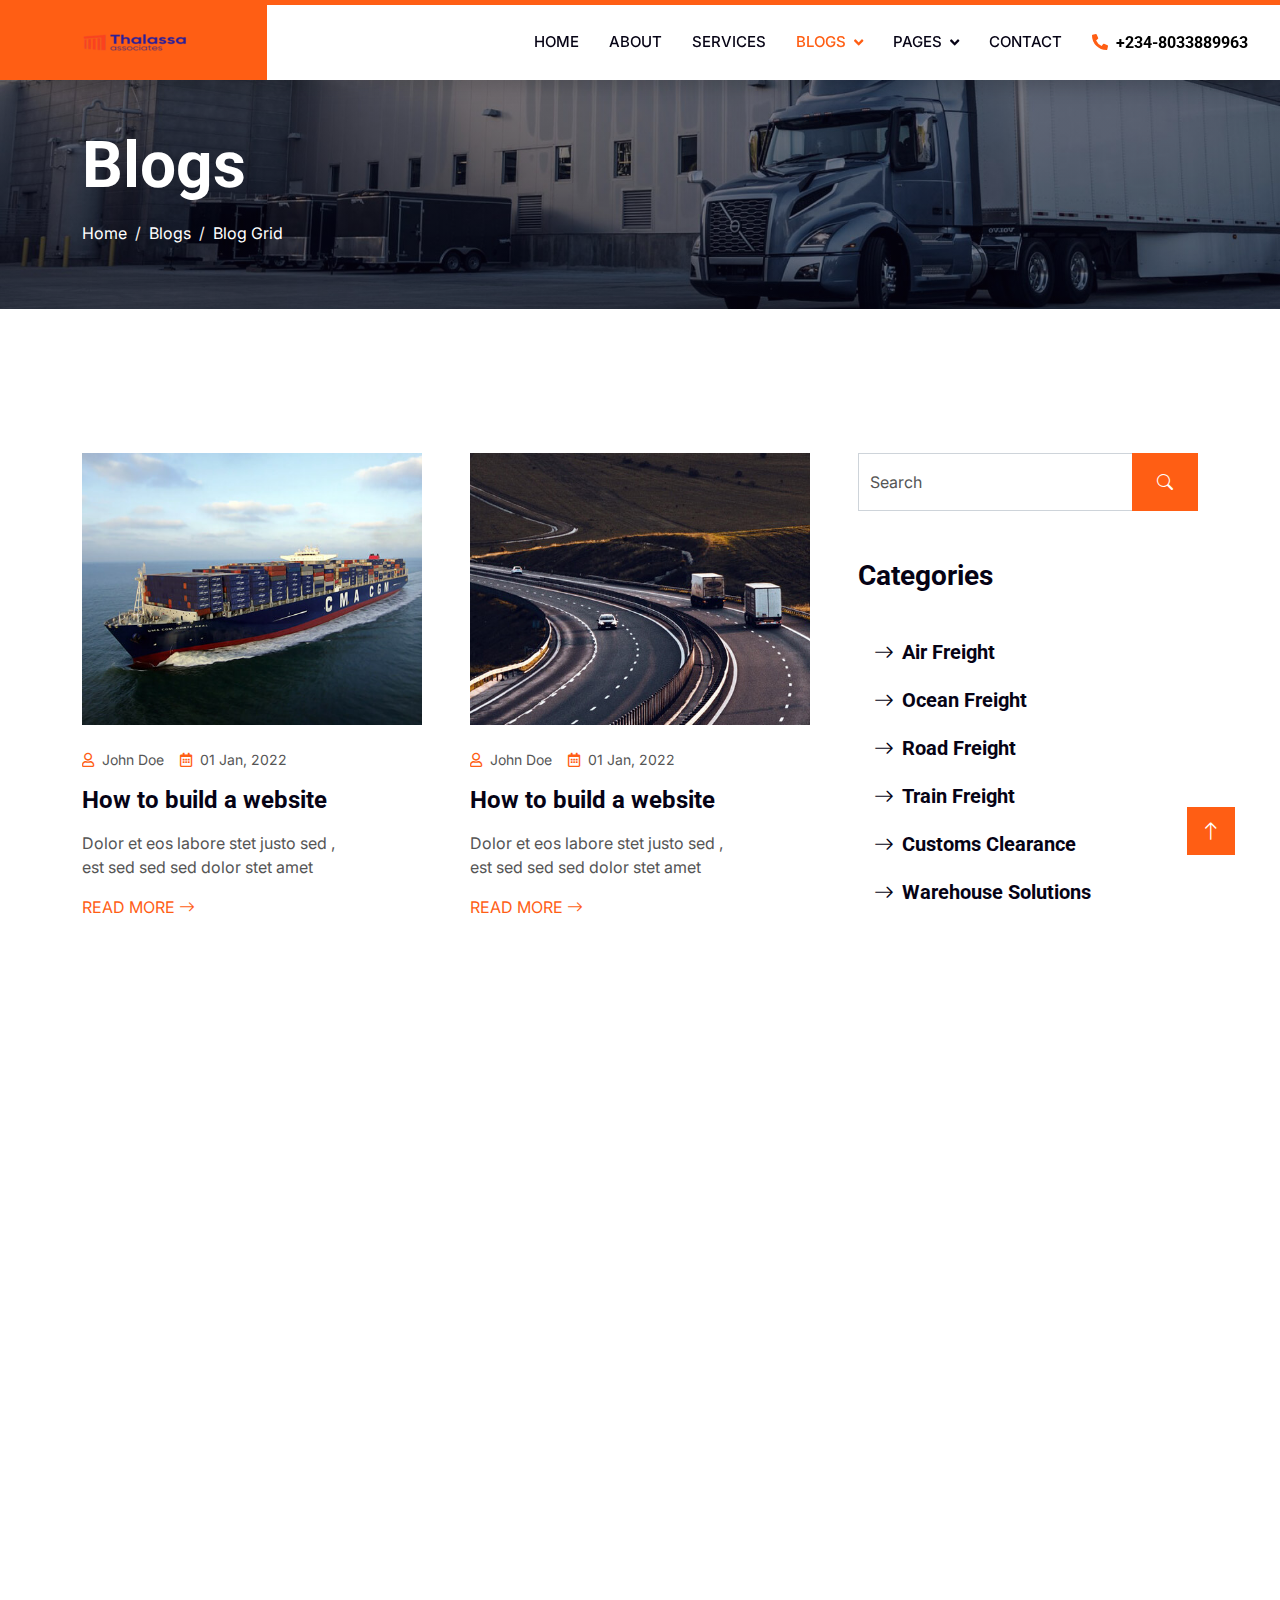
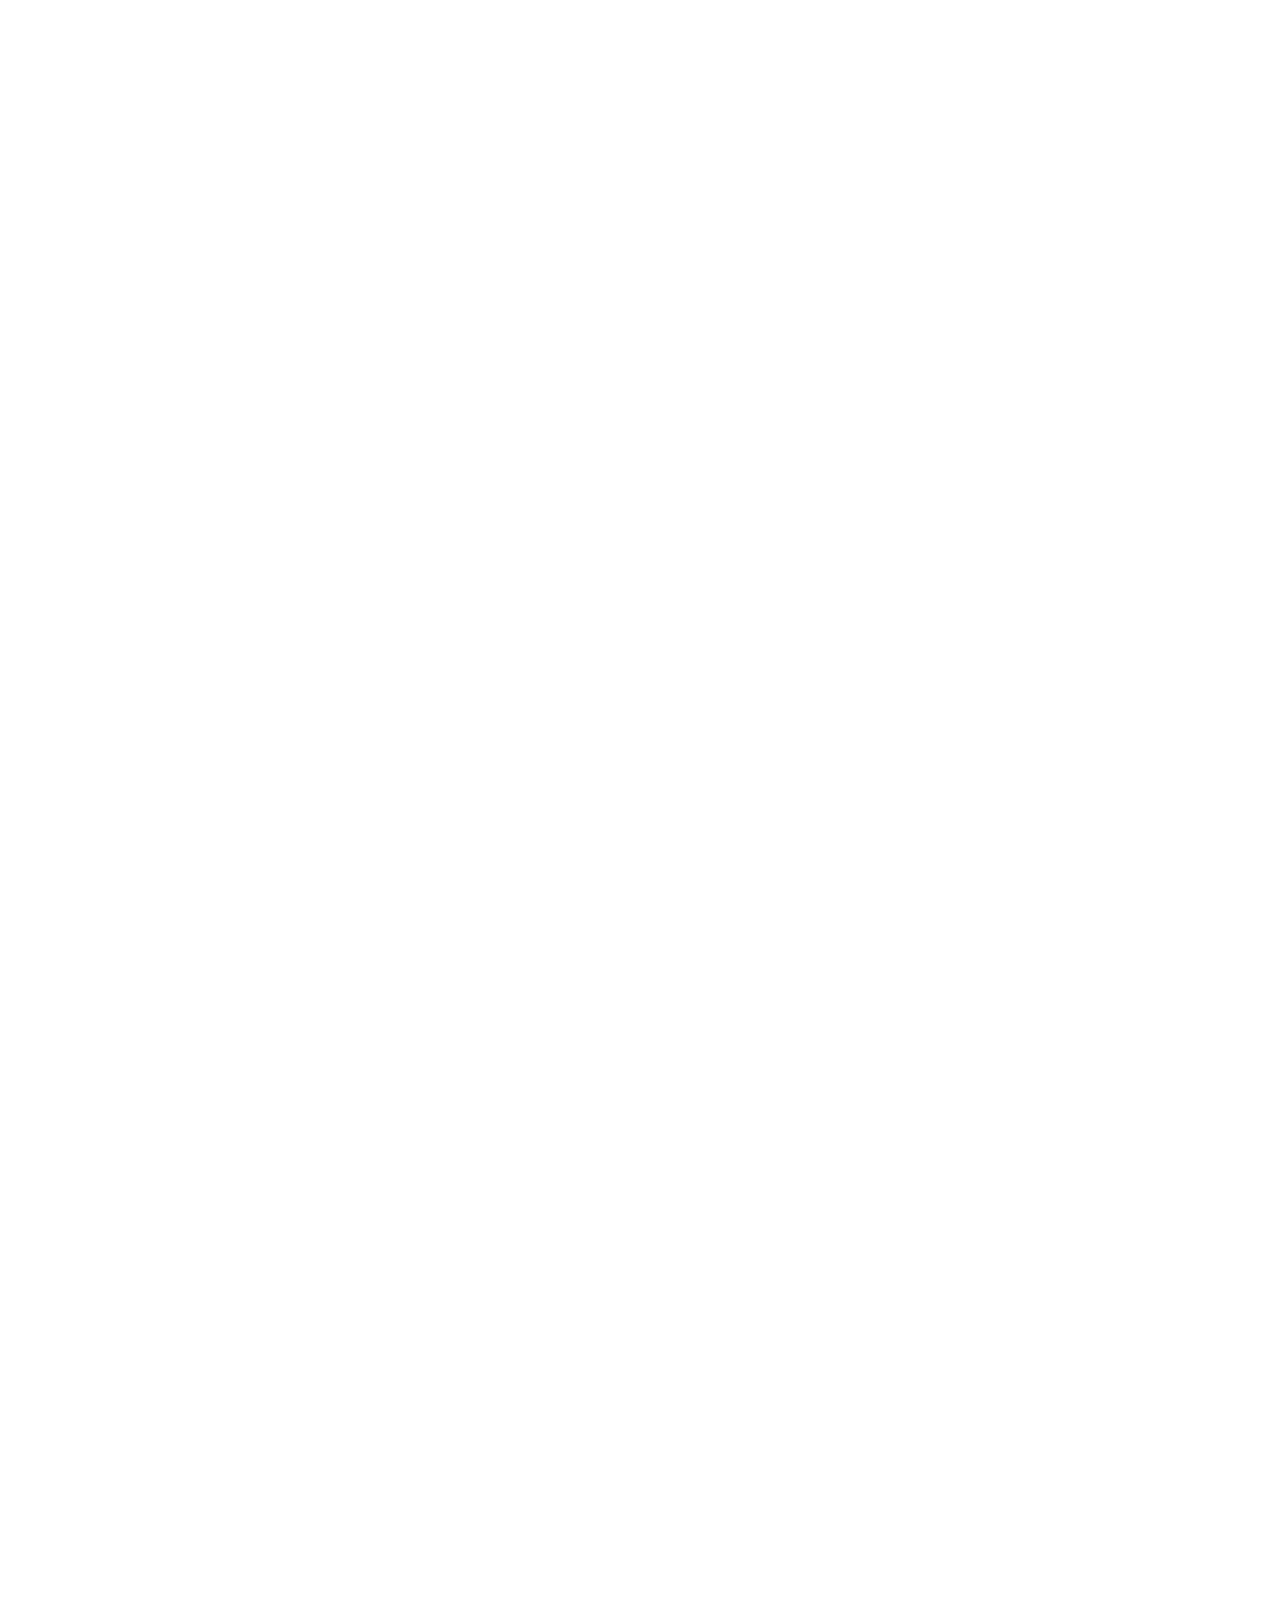
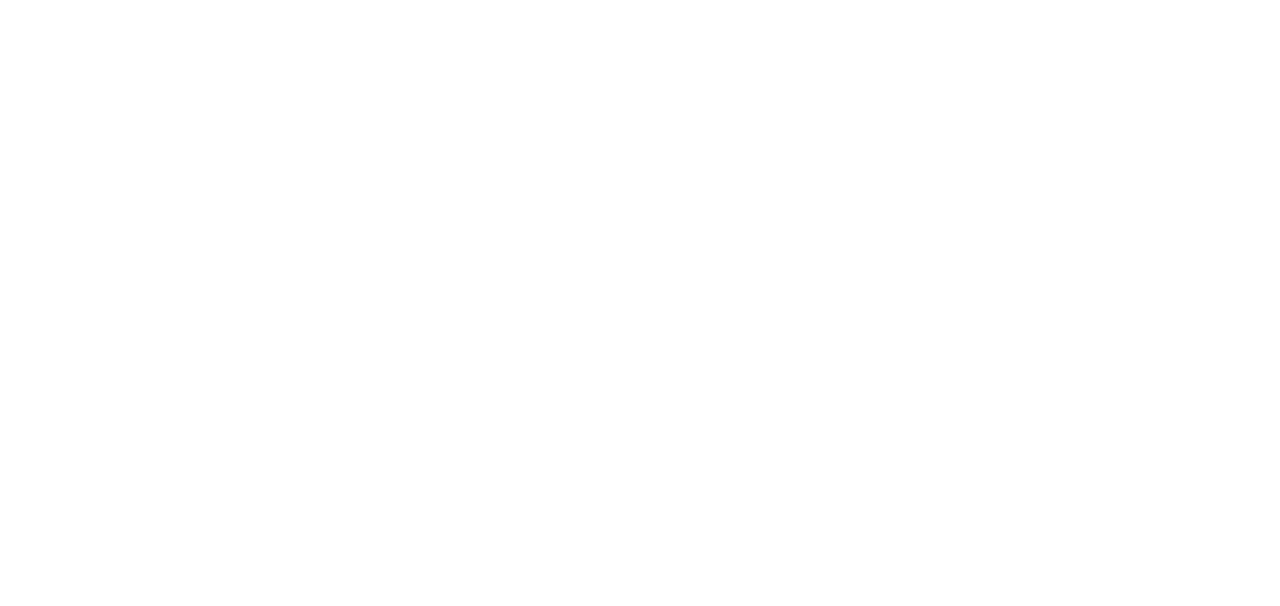
<file: blogs.html>
<!DOCTYPE html>
<html lang="en">

<head>
    <meta charset="utf-8">
    <title>Thalassa</title>
    <meta content="width=device-width, initial-scale=1.0" name="viewport">
    <meta content="" name="keywords">
    <meta content="" name="description">

    <!-- Favicon -->
    <link href="img/logo-1.webp" rel="icon">

    <!-- Google Web Fonts -->
    <link rel="preconnect" href="https://fonts.googleapis.com">
    <link rel="preconnect" href="https://fonts.gstatic.com" crossorigin>
    <link href="https://fonts.googleapis.com/css2?family=Inter:wght@400;600&family=Roboto:wght@500;700&display=swap" rel="stylesheet">

    <!-- Icon Font Stylesheet -->
    <link href="https://cdnjs.cloudflare.com/ajax/libs/font-awesome/5.10.0/css/all.min.css" rel="stylesheet">
    <link href="https://cdn.jsdelivr.net/npm/bootstrap-icons@1.4.1/font/bootstrap-icons.css" rel="stylesheet">

    <!-- Libraries Stylesheet -->
    <link href="lib/animate/animate.min.css" rel="stylesheet">
    <link href="lib/owlcarousel/assets/owl.carousel.min.css" rel="stylesheet">

    <!-- Customized Bootstrap Stylesheet -->
    <link href="css/bootstrap.min.css" rel="stylesheet">

    <!-- Template Stylesheet -->
    <link href="css/style.css" rel="stylesheet">
</head>

<body>
<!-- Spinner Start -->
<div id="spinner" class="show bg-white position-fixed translate-middle w-100 vh-100 top-50 start-50 d-flex align-items-center justify-content-center">
    <div class="spinner-grow text-secondary" style="width: 3rem; height: 3rem;" role="status">
        <span class="sr-only">Loading...</span>
    </div>
</div>
<!-- Spinner End -->


<!-- Navbar Start -->
<nav class="navbar navbar-expand-lg bg-white navbar-light shadow border-top border-5 border-primary sticky-top p-0">
    <a href="index.html" class="navbar-brand bg-primary d-flex align-items-center px-4 px-lg-5">
        <!--            <h2 class="mb-2 text-white">Logistics</h2>-->
        <img src="img/thalassaremovebg.png" alt="">
    </a>
    <button type="button" class="navbar-toggler me-4" data-bs-toggle="collapse" data-bs-target="#navbarCollapse">
        <span class="navbar-toggler-icon"></span>
    </button>
    <div class="collapse navbar-collapse" id="navbarCollapse">
        <div class="navbar-nav ms-auto p-4 p-lg-0">
            <a href="index.html" class="nav-item nav-link ">Home</a>
            <a href="about.html" class="nav-item nav-link">About</a>
            <a href="service.html" class="nav-item nav-link">Services</a>
            <div class="nav-item dropdown">
                <a href="#" class="nav-link dropdown-toggle active" data-bs-toggle="dropdown">Blogs</a>
                <div class="dropdown-menu fade-up m-0">
                    <a href="blogs.html" class="dropdown-item active">Blog Grid</a>
                    <a href="blog-details.html" class="dropdown-item">Blog Detail</a>
                </div>
            </div>
            <div class="nav-item dropdown">
                <a href="#" class="nav-link dropdown-toggle" data-bs-toggle="dropdown">Pages</a>
                <div class="dropdown-menu fade-up m-0">
                    <a href="price.html" class="dropdown-item">Pricing Plan</a>
                    <a href="quote.html" class="dropdown-item">Free Quote</a>
                    <a href="team.html" class="dropdown-item">Our Team</a>
                    <a href="testimonial.html" class="dropdown-item">Testimonial</a>
                    <a href="404.html" class="dropdown-item">404 Page</a>
                </div>
            </div>
            <a href="contact.html" class="nav-item nav-link ">Contact</a>
        </div>
            <h6 class="m-0 pe-lg-5 d-none d-lg-block"><i class="fa fa-phone-alt text-primary me-2"></i><a href="tel:+234-8033889963">+234-8033889963</a></h6>
    </div>
</nav>
<!-- Navbar End -->


<!-- Page Header Start -->
<div class="container-fluid page-header " style="margin-bottom: 3rem;">
    <div class="container py-5">
        <h1 class="display-3 text-white mb-3 animated slideInDown">Blogs</h1>
        <nav aria-label="breadcrumb animated slideInDown">
            <ol class="breadcrumb">
                <li class="breadcrumb-item"><a class="text-white" href="index.html">Home</a></li>
                <li class="breadcrumb-item"><a class="text-white" href="#">Blogs</a></li>
                <li class="breadcrumb-item text-white active" aria-current="page">Blog Grid </li>
            </ol>
        </nav>
    </div>
</div>
<!-- Page Header End -->


<!-- Blogs  Start -->
<div class="container-fluid py-5 wow fadeInDown" data-wow-delay="0.1s">
    <div class="container py-5">
        <div class="row g-5">
            <!-- Blog list Start -->
            <div class="col-lg-8">
                <div class="row g-5">
                    <div class="col-lg-6 wow slideInUp" data-wow-delay="0.1s">
                        <div class="blog-item bg-light rounded overflow-hidden">
                            <div class="blog-img position-relative overflow-hidden">
                                <a href="blog-details.html"> <img class="img-fluid" src="img/blog_img_1.jpg" alt=""></a>

                            </div>
                             <div class="p-4 ps-0">
                            <div class="d-flex mb-3">
                                <small class="me-3"><i class="far fa-user text-primary me-2"></i>John Doe</small>
                                <small><i class="far fa-calendar-alt text-primary me-2"></i>01 Jan, 2022</small>
                            </div>
                            <a class=" text-primary" href="blog-details.html"><h4 class="mb-3">How to build a website</h4></a>
                            <p>Dolor et eos labore stet justo sed ,<br>est sed sed sed dolor stet amet</p>
                            <a class="text-uppercase text-primary" href="blog-details.html">Read More <i class="bi bi-arrow-right"></i></a>
                        </div>
                        </div>
                    </div>
                    <div class="col-lg-6 wow slideInUp" data-wow-delay="0.6s">
                        <div class="blog-item bg-light rounded overflow-hidden">
                            <div class="blog-img position-relative overflow-hidden">
                                <a href="blog-details.html"> <img class="img-fluid" src="img/blog_img_2.jpg" alt=""></a>

                            </div>
                             <div class="p-4 ps-0">
                            <div class="d-flex mb-3">
                                <small class="me-3"><i class="far fa-user text-primary me-2"></i>John Doe</small>
                                <small><i class="far fa-calendar-alt text-primary me-2"></i>01 Jan, 2022</small>
                            </div>
                            <a class=" text-primary" href="blog-details.html"><h4 class="mb-3">How to build a website</h4></a>
                            <p>Dolor et eos labore stet justo sed ,<br>est sed sed sed dolor stet amet</p>
                            <a class="text-uppercase text-primary" href="blog-details.html">Read More <i class="bi bi-arrow-right"></i></a>
                        </div>
                        </div>
                    </div>
                    <div class="col-lg-6 wow slideInUp" data-wow-delay="0.1s">
                        <div class="blog-item bg-light rounded overflow-hidden">
                            <div class="blog-img position-relative overflow-hidden">
                                <a href="blog-details.html"> <img class="img-fluid" src="img/blog_img_6.jpg" alt=""></a>

                            </div>
                             <div class="p-4 ps-0">
                            <div class="d-flex mb-3">
                                <small class="me-3"><i class="far fa-user text-primary me-2"></i>John Doe</small>
                                <small><i class="far fa-calendar-alt text-primary me-2"></i>01 Jan, 2022</small>
                            </div>
                            <a class=" text-primary" href="blog-details.html"><h4 class="mb-3">How to build a website</h4></a>
                            <p>Dolor et eos labore stet justo sed ,<br>est sed sed sed dolor stet amet</p>
                            <a class="text-uppercase text-primary" href="blog-details.html">Read More <i class="bi bi-arrow-right"></i></a>
                        </div>
                        </div>
                    </div>
                    <div class="col-lg-6 wow slideInUp" data-wow-delay="0.6s">
                        <div class="blog-item bg-light rounded overflow-hidden">
                            <div class="blog-img position-relative overflow-hidden">
                                <a href="blog-details.html"> <img class="img-fluid" src="img/blog_img_8.jpg" alt=""></a>

                            </div>
                             <div class="p-4 ps-0">
                            <div class="d-flex mb-3">
                                <small class="me-3"><i class="far fa-user text-primary me-2"></i>John Doe</small>
                                <small><i class="far fa-calendar-alt text-primary me-2"></i>01 Jan, 2022</small>
                            </div>
                            <a class=" text-primary" href="blog-details.html"><h4 class="mb-3">How to build a website</h4></a>
                            <p>Dolor et eos labore stet justo sed ,<br>est sed sed sed dolor stet amet</p>
                            <a class="text-uppercase text-primary" href="blog-details.html">Read More <i class="bi bi-arrow-right"></i></a>
                        </div>
                        </div>
                    </div>
                    <div class="col-lg-6 wow slideInUp" data-wow-delay="0.1s">
                        <div class="blog-item bg-light rounded overflow-hidden">
                            <div class="blog-img position-relative overflow-hidden">
                                <a href="blog-details.html"> <img class="img-fluid" src="img/s-8.gif" alt=""></a>

                            </div>
                             <div class="p-4 ps-0">
                            <div class="d-flex mb-3">
                                <small class="me-3"><i class="far fa-user text-primary me-2"></i>John Doe</small>
                                <small><i class="far fa-calendar-alt text-primary me-2"></i>01 Jan, 2022</small>
                            </div>
                            <a class=" text-primary" href="blog-details.html"><h4 class="mb-3">How to build a website</h4></a>
                            <p>Dolor et eos labore stet justo sed ,<br>est sed sed sed dolor stet amet</p>
                            <a class="text-uppercase text-primary" href="blog-details.html">Read More <i class="bi bi-arrow-right"></i></a>
                        </div>
                        </div>
                    </div>
                    <div class="col-lg-6 wow slideInUp" data-wow-delay="0.6s">
                        <div class="blog-item bg-light rounded overflow-hidden">
                            <div class="blog-img position-relative overflow-hidden">
                                <a href="blog-details.html"> <img class="img-fluid" src="img/blog_img_7.jpg" alt=""></a>

                            </div>
                             <div class="p-4 ps-0">
                            <div class="d-flex mb-3">
                                <small class="me-3"><i class="far fa-user text-primary me-2"></i>John Doe</small>
                                <small><i class="far fa-calendar-alt text-primary me-2"></i>01 Jan, 2022</small>
                            </div>
                            <a class=" text-primary" href="blog-details.html"><h4 class="mb-3">How to build a website</h4></a>
                            <p>Dolor et eos labore stet justo sed ,<br>est sed sed sed dolor stet amet</p>
                            <a class="text-uppercase text-primary" href="blog-details.html">Read More <i class="bi bi-arrow-right"></i></a>
                        </div>
                        </div>
                    </div>
                    <div class="col-lg-6 wow slideInUp" data-wow-delay="0.1s">
                        <div class="blog-item bg-light rounded overflow-hidden">
                            <div class="blog-img position-relative overflow-hidden">
                                <a href="blog-details.html"> <img class="img-fluid" src="img/blog_img_8.jpg" alt=""></a>

                            </div>
                             <div class="p-4 ps-0">
                            <div class="d-flex mb-3">
                                <small class="me-3"><i class="far fa-user text-primary me-2"></i>John Doe</small>
                                <small><i class="far fa-calendar-alt text-primary me-2"></i>01 Jan, 2022</small>
                            </div>
                            <a class=" text-primary" href="blog-details.html"><h4 class="mb-3">How to build a website</h4></a>
                            <p>Dolor et eos labore stet justo sed ,<br>est sed sed sed dolor stet amet</p>
                            <a class="text-uppercase text-primary" href="blog-details.html">Read More <i class="bi bi-arrow-right"></i></a>
                        </div>
                        </div>
                    </div>
                    <div class="col-lg-6 wow slideInUp" data-wow-delay="0.6s">
                        <div class="blog-item bg-light rounded overflow-hidden">
                            <div class="blog-img position-relative overflow-hidden">
                                <a href="blog-details.html"> <img class="img-fluid" src="img/blog_img_1.jpg" alt=""></a>

                            </div>
                             <div class="p-4 ps-0">
                            <div class="d-flex mb-3">
                                <small class="me-3"><i class="far fa-user text-primary me-2"></i>John Doe</small>
                                <small><i class="far fa-calendar-alt text-primary me-2"></i>01 Jan, 2022</small>
                            </div>
                            <a class=" text-primary" href="blog-details.html"><h4 class="mb-3">How to build a website</h4></a>
                            <p>Dolor et eos labore stet justo sed ,<br>est sed sed sed dolor stet amet</p>
                            <a class="text-uppercase text-primary" href="blog-details.html">Read More <i class="bi bi-arrow-right"></i></a>
                        </div>
                        </div>
                    </div>
                    <div class="col-lg-6 wow slideInUp" data-wow-delay="0.1s">
                        <div class="blog-item bg-light rounded overflow-hidden">
                            <div class="blog-img position-relative overflow-hidden">
                                <a href="blog-details.html"> <img class="img-fluid" src="img/blog_img_7.jpg" alt=""></a>

                            </div>
                             <div class="p-4 ps-0">
                            <div class="d-flex mb-3">
                                <small class="me-3"><i class="far fa-user text-primary me-2"></i>John Doe</small>
                                <small><i class="far fa-calendar-alt text-primary me-2"></i>01 Jan, 2022</small>
                            </div>
                            <a class=" text-primary" href="blog-details.html"><h4 class="mb-3">How to build a website</h4></a>
                            <p>Dolor et eos labore stet justo sed ,<br>est sed sed sed dolor stet amet</p>
                            <a class="text-uppercase text-primary" href="blog-details.html">Read More <i class="bi bi-arrow-right"></i></a>
                        </div>
                        </div>
                    </div>
                    <div class="col-lg-6 wow slideInUp" data-wow-delay="0.6s">
                        <div class="blog-item bg-light rounded overflow-hidden">
                            <div class="blog-img position-relative overflow-hidden">
                                <a href="blog-details.html"> <img class="img-fluid" src="img/s-8.gif" alt=""></a>

                            </div>
                             <div class="p-4 ps-0">
                            <div class="d-flex mb-3">
                                <small class="me-3"><i class="far fa-user text-primary me-2"></i>John Doe</small>
                                <small><i class="far fa-calendar-alt text-primary me-2"></i>01 Jan, 2022</small>
                            </div>
                            <a class=" text-primary" href="blog-details.html"><h4 class="mb-3">How to build a website</h4></a>
                            <p>Dolor et eos labore stet justo sed ,<br>est sed sed sed dolor stet amet</p>
                            <a class="text-uppercase text-primary" href="blog-details.html">Read More <i class="bi bi-arrow-right"></i></a>
                        </div>
                        </div>
                    </div>
                    <div class="col-12 wow fadeInDown" data-wow-delay="0.1s">
                        <nav aria-label="Page navigation">
                            <ul class="pagination pagination-lg m-0">
                                <li class="page-item disabled">
                                    <a class="page-link rounded-0" href="#" aria-label="Previous">
                                        <span aria-hidden="true"><i class="bi bi-arrow-left"></i></span>
                                    </a>
                                </li>
                                <li class="page-item active"><a class="page-link" href="#">1</a></li>
                                <li class="page-item"><a class="page-link" href="#">2</a></li>
                                <li class="page-item"><a class="page-link" href="#">3</a></li>
                                <li class="page-item">
                                    <a class="page-link rounded-0" href="#" aria-label="Next">
                                        <span aria-hidden="true"><i class="bi bi-arrow-right"></i></span>
                                    </a>
                                </li>
                            </ul>
                        </nav>
                    </div>
                </div>
            </div>
            <!-- Blog list End -->

            <!-- Sidebar Start -->
            <div class="col-lg-4">
                <!-- Search Form Start -->
                <div class="mb-5 wow slideInUp" data-wow-delay="0.1s">
                    <div class="input-group form-floating">
                        <input type="text" class="form-control p-3" placeholder="Keyword" >
                        <label for="subject">Search</label>
                        <button class="btn btn-primary px-4"><i class="bi bi-search"></i></button>
                    </div>
                </div>
                <!-- Search Form End -->

                <!-- Category Start -->
                <div class="mb-5 wow slideInUp" data-wow-delay="0.1s">
                    <div class="section-title section-title-sm position-relative pb-3 mb-4">
                        <h3 class="mb-0">Categories</h3>
                    </div>
                    <div class="link-animated d-flex flex-column justify-content-start ">
                        <a class="h5 fw-semi-bold bg-light rounded py-2 px-3 mb-2" href="#"><i class="bi bi-arrow-right me-2"></i>Air Freight</a>
                        <a class="h5 fw-semi-bold bg-light rounded py-2 px-3 mb-2" href="#"><i class="bi bi-arrow-right me-2"></i>Ocean Freight</a>
                        <a class="h5 fw-semi-bold bg-light rounded py-2 px-3 mb-2" href="#"><i class="bi bi-arrow-right me-2"></i>Road Freight</a>
                        <a class="h5 fw-semi-bold bg-light rounded py-2 px-3 mb-2" href="#"><i class="bi bi-arrow-right me-2"></i>Train Freight</a>
                        <a class="h5 fw-semi-bold bg-light rounded py-2 px-3 mb-2" href="#"><i class="bi bi-arrow-right me-2"></i>Customs Clearance</a>
                        <a class="h5 fw-semi-bold bg-light rounded py-2 px-3 mb-2" href="#"><i class="bi bi-arrow-right me-2"></i>Warehouse Solutions</a>
                    </div>
                </div>
                <!-- Category End -->

                <!-- Recent Post Start -->
                <div class="mb-5 wow slideInUp" data-wow-delay="0.1s">
                    <div class="section-title section-title-sm position-relative pb-3 mb-4">
                        <h3 class="mb-0">Recent Post</h3>
                    </div>
                    <div class="d-flex rounded overflow-hidden mb-3">
                        <img class="img-fluid" src="img/blog_img_1.jpg" style="width: 100px; height: 100px; object-fit: cover;" alt="">
                        <div> <a href="" class="h5 fw-semi-bold d-flex align-items-center bg-light px-3 mb-2">Freight Payment and Auditing Services
                        </a>
                            <div class="breadcrumb blog-meta mb-0 px-3">
                                <small class="breadcrumb-item"><a href="#">01 Jan, 2022</a></small>
                                <small class="breadcrumb-item"><a href="#">Admin</a></small>
                            </div>
                        </div>
                    </div>
                    <div class="d-flex rounded overflow-hidden mb-3">
                        <img class="img-fluid" src="img/blog_img_2.jpg" style="width: 100px; height: 100px; object-fit: cover;" alt="">
                        <div> <a href="" class="h5 fw-semi-bold d-flex align-items-center bg-light px-3 mb-2">How API Technology Connects the Transportation
                        </a>
                            <div class="breadcrumb blog-meta mb-0 px-3">
                                <small class="breadcrumb-item"><a href="#">01 Jan, 2022</a></small>
                                <small class="breadcrumb-item"><a href="#">Admin</a></small>
                            </div>
                        </div>
                    </div>
                    <div class="d-flex rounded overflow-hidden mb-3">
                        <img class="img-fluid" src="img/blog_img_6.jpg" style="width: 100px; height: 100px; object-fit: cover;" alt="">
                        <div><a href="" class="h5 fw-semi-bold d-flex align-items-center bg-light px-3 mb-2">Logistics Should Brace for Changes in Cargo
                        </a>
                            <div class="breadcrumb blog-meta mb-0 px-3">
                                <small class="breadcrumb-item"><a href="#">01 Jan, 2022</a></small>
                                <small class="breadcrumb-item"><a href="#">Admin</a></small>
                            </div>
                        </div>
                    </div>
                    <div class="d-flex rounded overflow-hidden mb-3">
                        <img class="img-fluid" src="img/blog_img_5.jpg" style="width: 100px; height: 100px; object-fit: cover;" alt="">
                        <div> <a href="" class="h5 fw-semi-bold d-flex align-items-center bg-light px-3 mb-2">For European sustainable development
                        </a>
                            <div class="breadcrumb blog-meta mb-0 px-3">
                                <small class="breadcrumb-item"><a href="#">01 Jan, 2022</a></small>
                                <small class="breadcrumb-item"><a href="#">Admin</a></small>
                            </div>
                        </div>
                    </div>
                    <div class="d-flex rounded overflow-hidden mb-3">
                        <img class="img-fluid" src="img/blog_img_4.jpg" style="width: 100px; height: 100px; object-fit: cover;" alt="">
                        <div> <a href="" class="h5 fw-semi-bold d-flex align-items-center bg-light px-3 mb-2">Project Logistics: Going the Distance
                        </a>
                            <div class="breadcrumb blog-meta mb-0 px-3">
                                <small class="breadcrumb-item"><a href="#">01 Jan, 2022</a></small>
                                <small class="breadcrumb-item"><a href="#">Admin</a></small>
                            </div>
                        </div>
                    </div>
                    <div class="d-flex rounded overflow-hidden mb-3">
                        <img class="img-fluid" src="img/blog_img_8.jpg" style="width: 100px; height: 100px; object-fit: cover;" alt="">
                        <div><a href="" class="h5 fw-semi-bold d-flex align-items-center bg-light px-3 mb-2">New Warehouse Now Operational
                        </a>
                            <div class="breadcrumb blog-meta mb-0 px-3">
                                <small class="breadcrumb-item"><a href="#">01 Jan, 2022</a></small>
                                <small class="breadcrumb-item"><a href="#">Admin</a></small>
                            </div>
                        </div>
                    </div>
                </div>
                <!-- Recent Post End -->

                <!-- Image Start -->
                <div class="mb-5 wow slideInUp" data-wow-delay="0.1s">
                    
                </div>
                <!-- Image End -->

                <!-- Tags Start -->
                <div class="mb-5 wow slideInUp" data-wow-delay="0.1s">
                    <div class="section-title section-title-sm position-relative pb-3 mb-4">
                        <h3 class="mb-0">Tag Cloud</h3>
                    </div>
                    <div class="d-flex flex-wrap m-n1">
                        <a href="" class="btn btn-light m-1">Design</a>
                        <a href="" class="btn btn-light m-1">Development</a>
                        <a href="" class="btn btn-light m-1">Marketing</a>
                        <a href="" class="btn btn-light m-1">SEO</a>
                        <a href="" class="btn btn-light m-1">Writing</a>
                        <a href="" class="btn btn-light m-1">Consulting</a>
                        <a href="" class="btn btn-light m-1">Design</a>
                        <a href="" class="btn btn-light m-1">Development</a>
                        <a href="" class="btn btn-light m-1">Marketing</a>
                        <a href="" class="btn btn-light m-1">SEO</a>
                        <a href="" class="btn btn-light m-1">Writing</a>
                        <a href="" class="btn btn-light m-1">Consulting</a>
                    </div>
                </div>
                <!-- Tags End -->

                <!-- Plain Text Start -->
                <div class="wow slideInUp" data-wow-delay="0.1s">
                    <div class="section-title section-title-sm position-relative ">
                        <h3 class="mb-0">Plain Text</h3>
                    </div>
                    <div class="bg-light ps-0" style="padding: 30px;">
                        <p>Vero sea et accusam justo dolor accusam lorem consetetur, dolores sit amet sit dolor clita kasd justo, diam accusam no sea ut tempor magna takimata, amet sit et diam dolor ipsum amet diam</p>
                        <a href="" class="btn btn-primary py-2 px-4">Read More</a>
                    </div>
                </div>
                <!-- Plain Text End -->
            </div>
            <!-- Sidebar End -->
        </div>
    </div>
</div>
<!-- Blogs End -->





<!-- Footer Start -->
<div class="container-fluid bg-dark text-light footer pt-5 wow fadeIn" data-wow-delay="0.1s" >
    <div class="container py-5">
        <div class="row g-5">
            <div class="col-lg-3 col-md-6">
                <h4 class="text-light mb-4">Address</h4>
                <p class="mb-2"><i class="fa fa-map-marker-alt me-3"></i> 7 Borno Crescent, Apapa, Lagos.</p>
                <p class="mb-2 "><i class="fa fa-phone-alt me-3"></i><a class="text-white" href="tel:+234-8033889963">+234-8033889963</a></p>
                <p class="mb-2"><i class="fa fa-envelope me-3"></i><a class="text-white" href="mailto:webmaster@example.com">thalassaassociates@gmail.com</a></p>
                <div class="d-flex pt-2">
                    <a class="btn btn-outline-light btn-social" href=""><i class="fab fa-twitter"></i></a>
                    <a class="btn btn-outline-light btn-social" href=""><i class="fab fa-facebook-f"></i></a>
                    <a class="btn btn-outline-light btn-social" href=""><i class="fab fa-youtube"></i></a>
                    <a class="btn btn-outline-light btn-social" href=""><i class="fab fa-linkedin-in"></i></a>
                </div>
            </div>
            <div class="col-lg-3 col-md-6">
                <h4 class="text-light mb-4">Services</h4>
                <a class="btn btn-link" href="service.html">Air Freight</a>
                <a class="btn btn-link" href="service.html">Sea Freight</a>
                <a class="btn btn-link" href="service.html">Road Freight</a>
                <a class="btn btn-link" href="service.html">Customs Clearance</a>
                <a class="btn btn-link" href="service.html">Industry solutions</a>
            </div>
            <div class="col-lg-3 col-md-6">
                <h4 class="text-light mb-4">Quick Links</h4>
                <a class="btn btn-link" href="about.html">About Us</a>
                <a class="btn btn-link" href="contact.html">Contact Us</a>
                <a class="btn btn-link" href="service.html">Our Services</a>
                <a class="btn btn-link" href="">Terms & Condition</a>
                <a class="btn btn-link" href="">Support</a>
            </div>
            <div class="col-lg-3 col-md-6">
                <h4 class="text-light mb-4">Newsletter</h4>
                <p>We are thrilled to bring you the latest edition of our newsletter, packed with insights, updates, and valuable information to keep you informed and inspired.</p>
                <div class="position-relative mx-auto" style="max-width: 400px;">
                    <input class=" border-0 w-100 py-3 ps-2 pe-5" type="text" placeholder="thalassaassociates@gmail.com">
                    <button type="button" class="btn btn-primary py-2  top-0 end-0 mt-2 me-2">SignUp</button>
                </div>
            </div>
        </div>
    </div>
    <div class="container">
        <div class="copyright">
            <div class="row">
                <div class="col-md-6 text-center text-md-start mb-3 mb-md-0">
                    &copy; <a class="border-bottom" href="#"> Thalassa</a>, All Right Reserved
                </div>
                <div class="col-md-6 text-center text-md-end">
                    Designed By <a class="border-bottom" href="https://atechng.com/">Autonomous Tech</a>
                </div>
            </div>
        </div>
    </div>
</div>

<!-- Footer End -->


<!-- Back to Top -->
<a href="#" class="btn btn-lg btn-primary btn-lg-square rounded-0 back-to-top"><i class="bi bi-arrow-up"></i></a>


<!-- JavaScript Libraries -->
<script src="https://code.jquery.com/jquery-3.4.1.min.js"></script>
<script src="https://cdn.jsdelivr.net/npm/bootstrap@5.0.0/dist/js/bootstrap.bundle.min.js"></script>
<script src="lib/wow/wow.min.js"></script>
<script src="lib/easing/easing.min.js"></script>
<script src="lib/waypoints/waypoints.min.js"></script>
<script src="lib/counterup/counterup.min.js"></script>
<script src="lib/owlcarousel/owl.carousel.min.js"></script>

<!-- Template Javascript -->
<script src="js/main.js"></script>
</body>

</html>
</file>
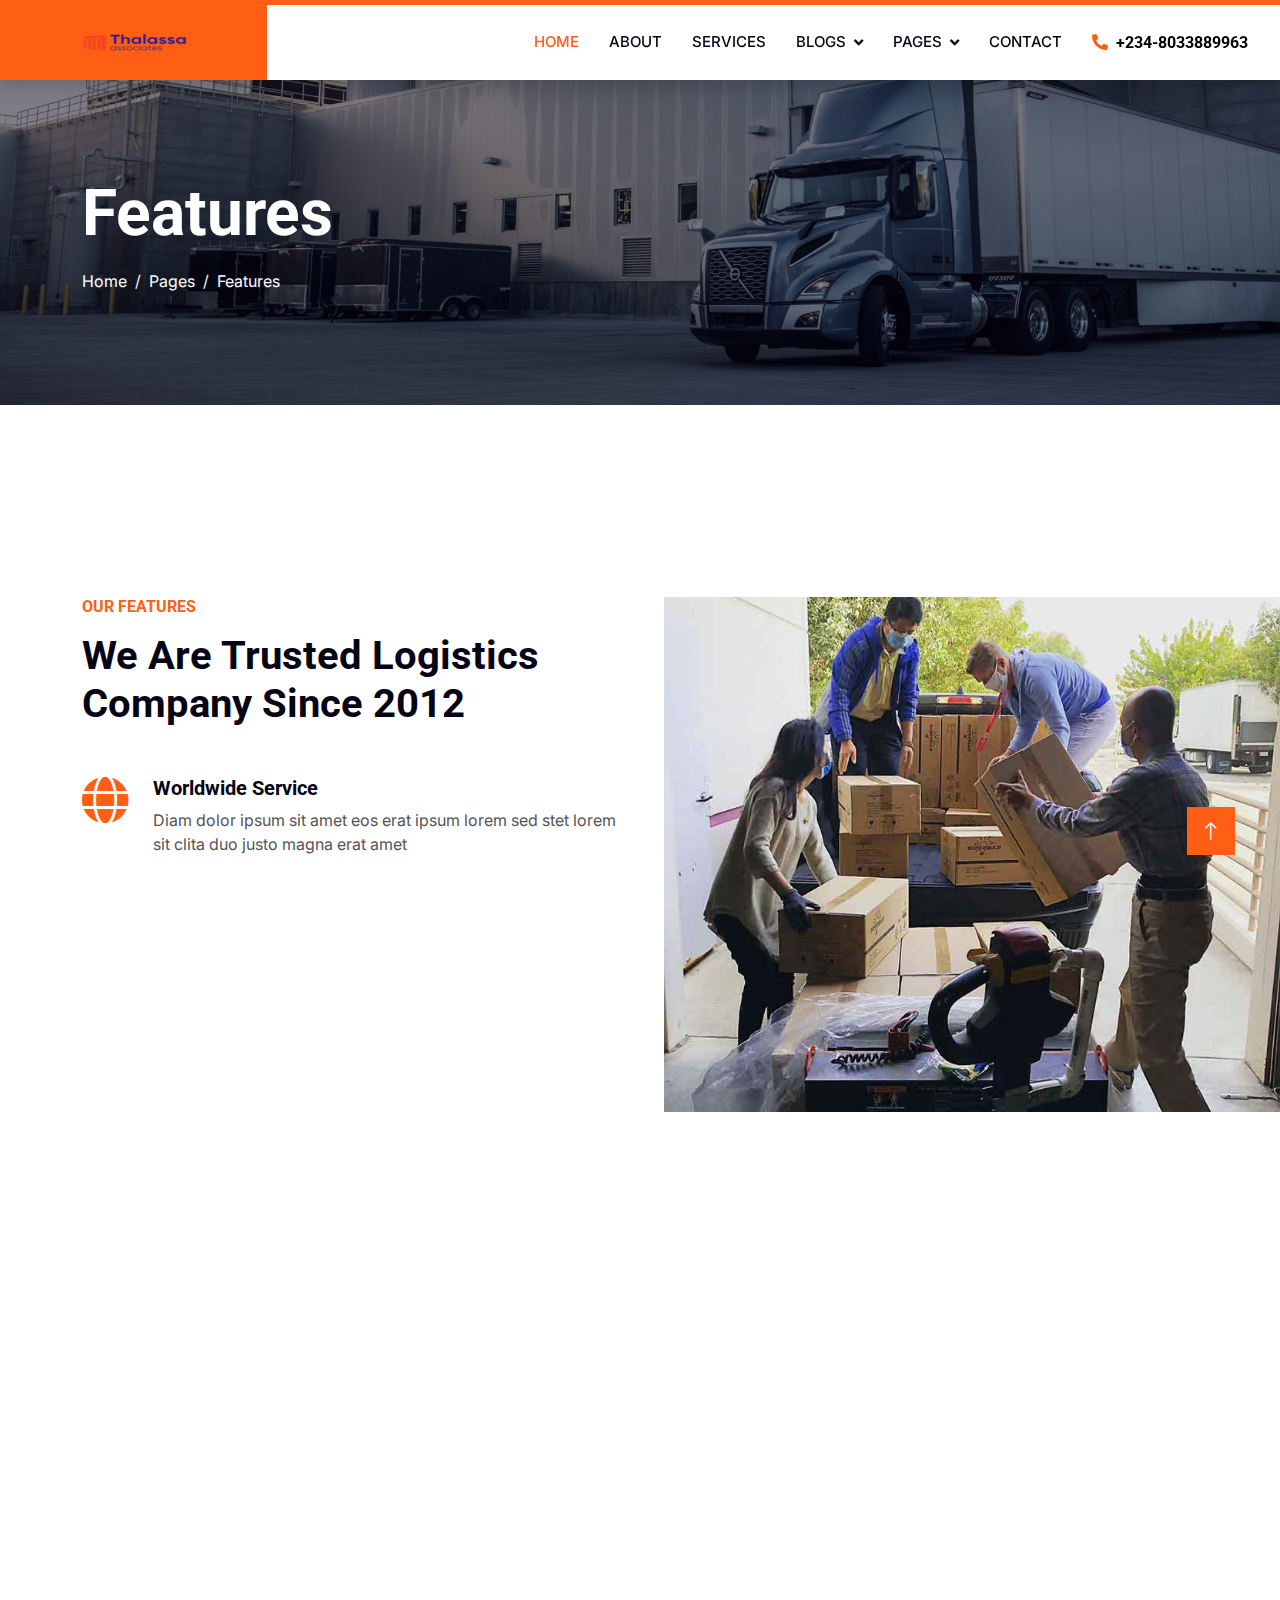
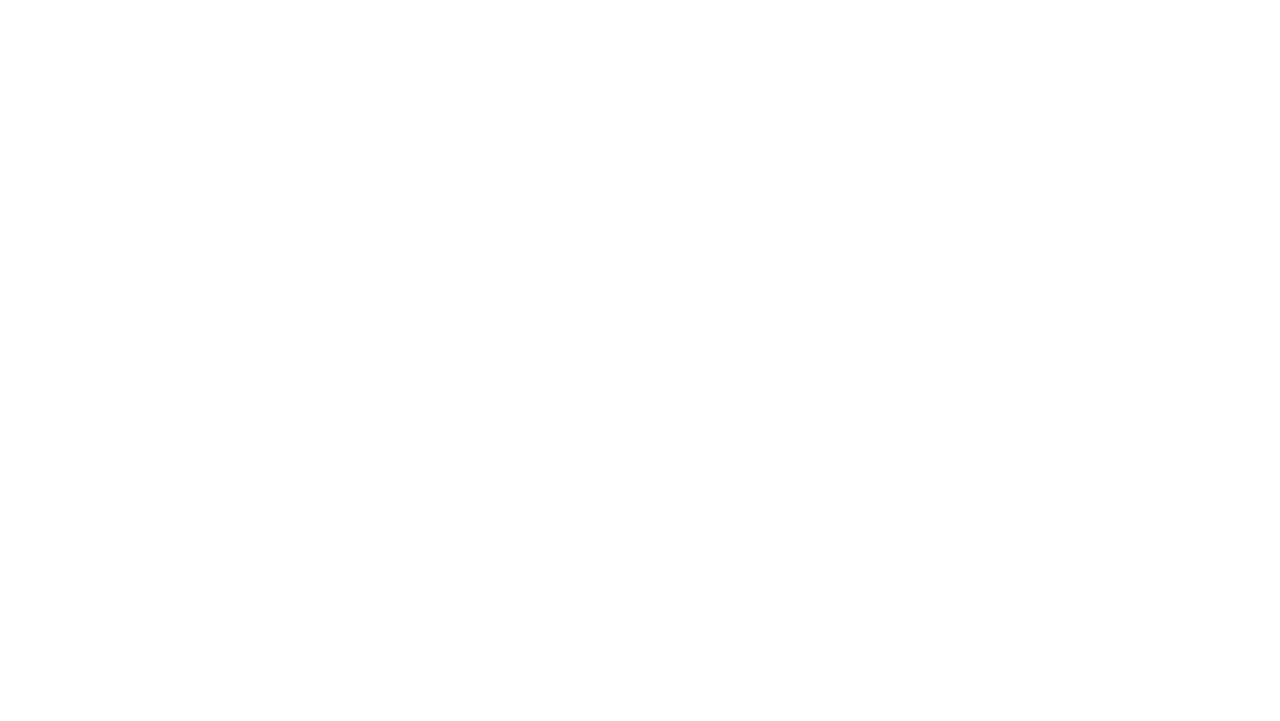
<file: feature.html>
<!DOCTYPE html>
<html lang="en">

<head>
    <meta charset="utf-8">
    <title>Thalassa</title>
    <meta content="width=device-width, initial-scale=1.0" name="viewport">
    <meta content="" name="keywords">
    <meta content="" name="description">

    <!-- Favicon -->
    <link href="img/favicon.ico" rel="icon">

    <!-- Google Web Fonts -->
    <link rel="preconnect" href="https://fonts.googleapis.com">
    <link rel="preconnect" href="https://fonts.gstatic.com" crossorigin>
    <link href="https://fonts.googleapis.com/css2?family=Inter:wght@400;600&family=Roboto:wght@500;700&display=swap" rel="stylesheet">

    <!-- Icon Font Stylesheet -->
    <link href="https://cdnjs.cloudflare.com/ajax/libs/font-awesome/5.10.0/css/all.min.css" rel="stylesheet">
    <link href="https://cdn.jsdelivr.net/npm/bootstrap-icons@1.4.1/font/bootstrap-icons.css" rel="stylesheet">

    <!-- Libraries Stylesheet -->
    <link href="lib/animate/animate.min.css" rel="stylesheet">
    <link href="lib/owlcarousel/assets/owl.carousel.min.css" rel="stylesheet">

    <!-- Customized Bootstrap Stylesheet -->
    <link href="css/bootstrap.min.css" rel="stylesheet">

    <!-- Template Stylesheet -->
    <link href="css/style.css" rel="stylesheet">
</head>

<body>
    <!-- Spinner Start -->
    <div id="spinner" class="show bg-white position-fixed translate-middle w-100 vh-100 top-50 start-50 d-flex align-items-center justify-content-center">
        <div class="spinner-grow text-primary" style="width: 3rem; height: 3rem;" role="status">
            <span class="sr-only">Loading...</span>
        </div>
    </div>
    <!-- Spinner End -->


    <!-- Navbar Start -->
    <nav class="navbar navbar-expand-lg bg-white navbar-light shadow border-top border-5 border-primary sticky-top p-0">
        <a href="index.html" class="navbar-brand bg-primary d-flex align-items-center px-4 px-lg-5">
            <!--            <h2 class="mb-2 text-white">Logistics</h2>-->
            <img src="img/thalassaremovebg.png" alt="">
        </a>
        <button type="button" class="navbar-toggler me-4" data-bs-toggle="collapse" data-bs-target="#navbarCollapse">
            <span class="navbar-toggler-icon"></span>
        </button>
        <div class="collapse navbar-collapse" id="navbarCollapse">
            <div class="navbar-nav ms-auto p-4 p-lg-0">
                <a href="index.html" class="nav-item nav-link active">Home</a>
                <a href="about.html" class="nav-item nav-link">About</a>
                <a href="service.html" class="nav-item nav-link">Services</a>
                <div class="nav-item dropdown">
                    <a href="#" class="nav-link dropdown-toggle" data-bs-toggle="dropdown">Blogs</a>
                    <div class="dropdown-menu fade-up m-0">
                        <a href="blogs.html" class="dropdown-item">Blog Grid</a>
                        <a href="blog-details.html" class="dropdown-item">Blog Detail</a>
                    </div>
                </div>
                <div class="nav-item dropdown">
                    <a href="#" class="nav-link dropdown-toggle" data-bs-toggle="dropdown">Pages</a>
                    <div class="dropdown-menu fade-up m-0">
                        <a href="price.html" class="dropdown-item">Pricing Plan</a>
                        <a href="quote.html" class="dropdown-item">Free Quote</a>
                        <a href="team.html" class="dropdown-item">Our Team</a>
                        <a href="testimonial.html" class="dropdown-item">Testimonial</a>
                        <a href="404.html" class="dropdown-item">404 Page</a>
                    </div>
                </div>
                <a href="contact.html" class="nav-item nav-link ">Contact</a>
            </div>
            <h6 class="m-0 pe-lg-5 d-none d-lg-block"><i class="fa fa-phone-alt text-primary me-2"></i><a href="tel:+234-8033889963">+234-8033889963</a></h6>
        </div>
    </nav>
    <!-- Navbar End -->


    <!-- Page Header Start -->
    <div class="container-fluid page-header py-5" style="margin-bottom: 6rem;">
        <div class="container py-5">
            <h1 class="display-3 text-white mb-3 animated slideInDown">Features</h1>
            <nav aria-label="breadcrumb animated slideInDown">
                <ol class="breadcrumb">
                    <li class="breadcrumb-item"><a class="text-white" href="index.html">Home</a></li>
                    <li class="breadcrumb-item"><a class="text-white" href="#">Pages</a></li>
                    <li class="breadcrumb-item text-white active" aria-current="page">Features</li>
                </ol>
            </nav>
        </div>
    </div>
    <!-- Page Header End -->

    <!-- Feature Start -->
    <div class="container-fluid overflow-hidden py-5 px-lg-0">
        <div class="container feature py-5 px-lg-0">
            <div class="row g-5 mx-lg-0">
                <div class="col-lg-6 feature-text wow fadeInUp" data-wow-delay="0.1s">
                    <h6 class="text-primary text-uppercase mb-3">Our Features</h6>
                    <h1 class="mb-5">We Are Trusted Logistics Company Since 2012</h1>
                    <div class="d-flex mb-5 wow fadeInUp" data-wow-delay="0.3s">
                        <i class="fa fa-globe text-primary fa-3x flex-shrink-0"></i>
                        <div class="ms-4">
                            <h5>Worldwide Service</h5>
                            <p class="mb-0">Diam dolor ipsum sit amet eos erat ipsum lorem sed stet lorem sit clita duo justo magna erat amet</p>
                        </div>
                    </div>
                    <div class="d-flex mb-5 wow fadeIn" data-wow-delay="0.5s">
                        <i class="fa fa-shipping-fast text-primary fa-3x flex-shrink-0"></i>
                        <div class="ms-4">
                            <h5>On Time Delivery</h5>
                            <p class="mb-0">Diam dolor ipsum sit amet eos erat ipsum lorem sed stet lorem sit clita duo justo magna erat amet</p>
                        </div>
                    </div>
                    <div class="d-flex mb-0 wow fadeInUp" data-wow-delay="0.7s">
                        <i class="fa fa-headphones text-primary fa-3x flex-shrink-0"></i>
                        <div class="ms-4">
                            <h5>24/7 Telephone Support</h5>
                            <p class="mb-0">Diam dolor ipsum sit amet eos erat ipsum lorem sed stet lorem sit clita duo justo magna erat amet</p>
                        </div>
                    </div>
                </div>
                <div class="col-lg-6 pe-lg-0 wow fadeInRight" data-wow-delay="0.1s" style="min-height: 400px;">
                    <div class="position-relative h-100">
                        <img class="position-absolute img-fluid w-100 h-100" src="img/feature.jpg" style="object-fit: cover;" alt="">
                    </div>
                </div>
            </div>
        </div>
    </div>
    <!-- Feature End -->

    <!-- Fact Start -->
    <div class="container-xxl py-5">
        <div class="container py-5">
            <div class="row g-5">
                <div class="col-lg-6 wow fadeInUp" data-wow-delay="0.1s">
                    <h6 class="text-primary text-uppercase mb-3">Some Facts</h6>
                    <h1 class="mb-5">#1 Place To Manage All Of Your Shipments</h1>
                    <p class="mb-5">Tempor erat elitr rebum at clita. Diam dolor diam ipsum sit. Aliqu diam amet diam et eos. Clita erat ipsum et lorem et sit, sed stet lorem sit clita duo justo magna dolore erat amet</p>
                    <div class="d-flex align-items-center">
                        <i class="fa fa-headphones fa-2x flex-shrink-0 bg-primary p-3 text-white"></i>
                        <div class="ps-4">
                            <h6 class="text-primary">Call for any query!</h6>
                            <h3 class=" m-0">+012 345 6789</h3>
                        </div>
                    </div>
                </div>
                <div class="col-lg-6">
                    <div class="row g-4 align-items-center">
                        <div class="col-sm-6">
                            <div class="bg-primary p-4 mb-4 wow fadeIn" data-wow-delay="0.3s">
                                <i class="fa fa-users fa-2x text-white mb-3"></i>
                                <h2 class="text-white mb-2" data-toggle="counter-up">1234</h2>
                                <p class="text-white mb-0">Happy Clients</p>
                            </div>
                            <div class="bg-secondary p-4 wow fadeIn" data-wow-delay="0.5s">
                                <i class="fa fa-ship fa-2x text-white mb-3"></i>
                                <h2 class="text-white mb-2" data-toggle="counter-up">1234</h2>
                                <p class="text-white mb-0">Complete Shipments</p>
                            </div>
                        </div>
                        <div class="col-sm-6">
                            <div class="bg-success p-4 wow fadeIn" data-wow-delay="0.7s">
                                <i class="fa fa-star fa-2x text-white mb-3"></i>
                                <h2 class="text-white mb-2" data-toggle="counter-up">1234</h2>
                                <p class="text-white mb-0">Customer Reviews</p>
                            </div>
                        </div>
                    </div>
                </div>
            </div>
        </div>
    </div>
    <!-- Fact End -->



        

    <!-- Footer Start -->
    <div class="container-fluid bg-dark text-light footer pt-5 wow fadeIn" data-wow-delay="0.1s" style="margin-top: 6rem;">
        <div class="container py-5">
            <div class="row g-5">
                <div class="col-lg-3 col-md-6">
                    <h4 class="text-light mb-4">Address</h4>
                    <p class="mb-2"><i class="fa fa-map-marker-alt me-3"></i> 7 Borno Crescent, Apapa, Lagos.</p>
                    <p class="mb-2"><i class="fa fa-phone-alt me-3"></i>+012 345 67890</p>
                    <p class="mb-2"><i class="fa fa-envelope me-3"></i>info@example.com</p>
                    <div class="d-flex pt-2">
                        <a class="btn btn-outline-light btn-social" href=""><i class="fab fa-twitter"></i></a>
                        <a class="btn btn-outline-light btn-social" href=""><i class="fab fa-facebook-f"></i></a>
                        <a class="btn btn-outline-light btn-social" href=""><i class="fab fa-youtube"></i></a>
                        <a class="btn btn-outline-light btn-social" href=""><i class="fab fa-linkedin-in"></i></a>
                    </div>
                </div>
                <div class="col-lg-3 col-md-6">
                    <h4 class="text-light mb-4">Services</h4>
                    <a class="btn btn-link" href="">Air Freight</a>
                    <a class="btn btn-link" href="">Sea Freight</a>
                    <a class="btn btn-link" href="">Road Freight</a>
                    <a class="btn btn-link" href="">Customs Clearance</a>
                    <a class="btn btn-link" href="">Industry solutions</a>
                </div>
                <div class="col-lg-3 col-md-6">
                    <h4 class="text-light mb-4">Quick Links</h4>
                    <a class="btn btn-link" href="">About Us</a>
                    <a class="btn btn-link" href="">Contact Us</a>
                    <a class="btn btn-link" href="">Our Services</a>
                    <a class="btn btn-link" href="">Terms & Condition</a>
                    <a class="btn btn-link" href="">Support</a>
                </div>
                <div class="col-lg-3 col-md-6">
                    <h4 class="text-light mb-4">Newsletter</h4>
                    <p>We are thrilled to bring you the latest edition of our newsletter, packed with insights, updates, and valuable information to keep you informed and inspired.</p>
                    <div class="position-relative mx-auto" style="max-width: 400px;">
                        <input class="form-control border-0 w-100 py-3 ps-2 pe-5" type="text" placeholder="Your email">
                        <button type="button" class="btn btn-primary py-2 position-absolute top-0 end-0 mt-2 me-2">SignUp</button>
                    </div>
                </div>
            </div>
        </div>
        <div class="container">
            <div class="copyright">
                <div class="row">
                    <div class="col-md-6 text-center text-md-start mb-3 mb-md-0">
                        &copy; <a class="border-bottom" href="#"> Thalassa</a>, All Right Reserved
                    </div>
                    <div class="col-md-6 text-center text-md-end">
                        Designed By <a class="border-bottom" href="https://atechng.com/">Autonomous Tech</a>
                    </div>
                </div>
            </div>
        </div>
    </div>
    <!-- Footer End -->


    <!-- Back to Top -->
    <a href="#" class="btn btn-lg btn-primary btn-lg-square rounded-0 back-to-top"><i class="bi bi-arrow-up"></i></a>


    <!-- JavaScript Libraries -->
    <script src="https://code.jquery.com/jquery-3.4.1.min.js"></script>
    <script src="https://cdn.jsdelivr.net/npm/bootstrap@5.0.0/dist/js/bootstrap.bundle.min.js"></script>
    <script src="lib/wow/wow.min.js"></script>
    <script src="lib/easing/easing.min.js"></script>
    <script src="lib/waypoints/waypoints.min.js"></script>
    <script src="lib/counterup/counterup.min.js"></script>
    <script src="lib/owlcarousel/owl.carousel.min.js"></script>

    <!-- Template Javascript -->
    <script src="js/main.js"></script>
</body>

</html>
</file>
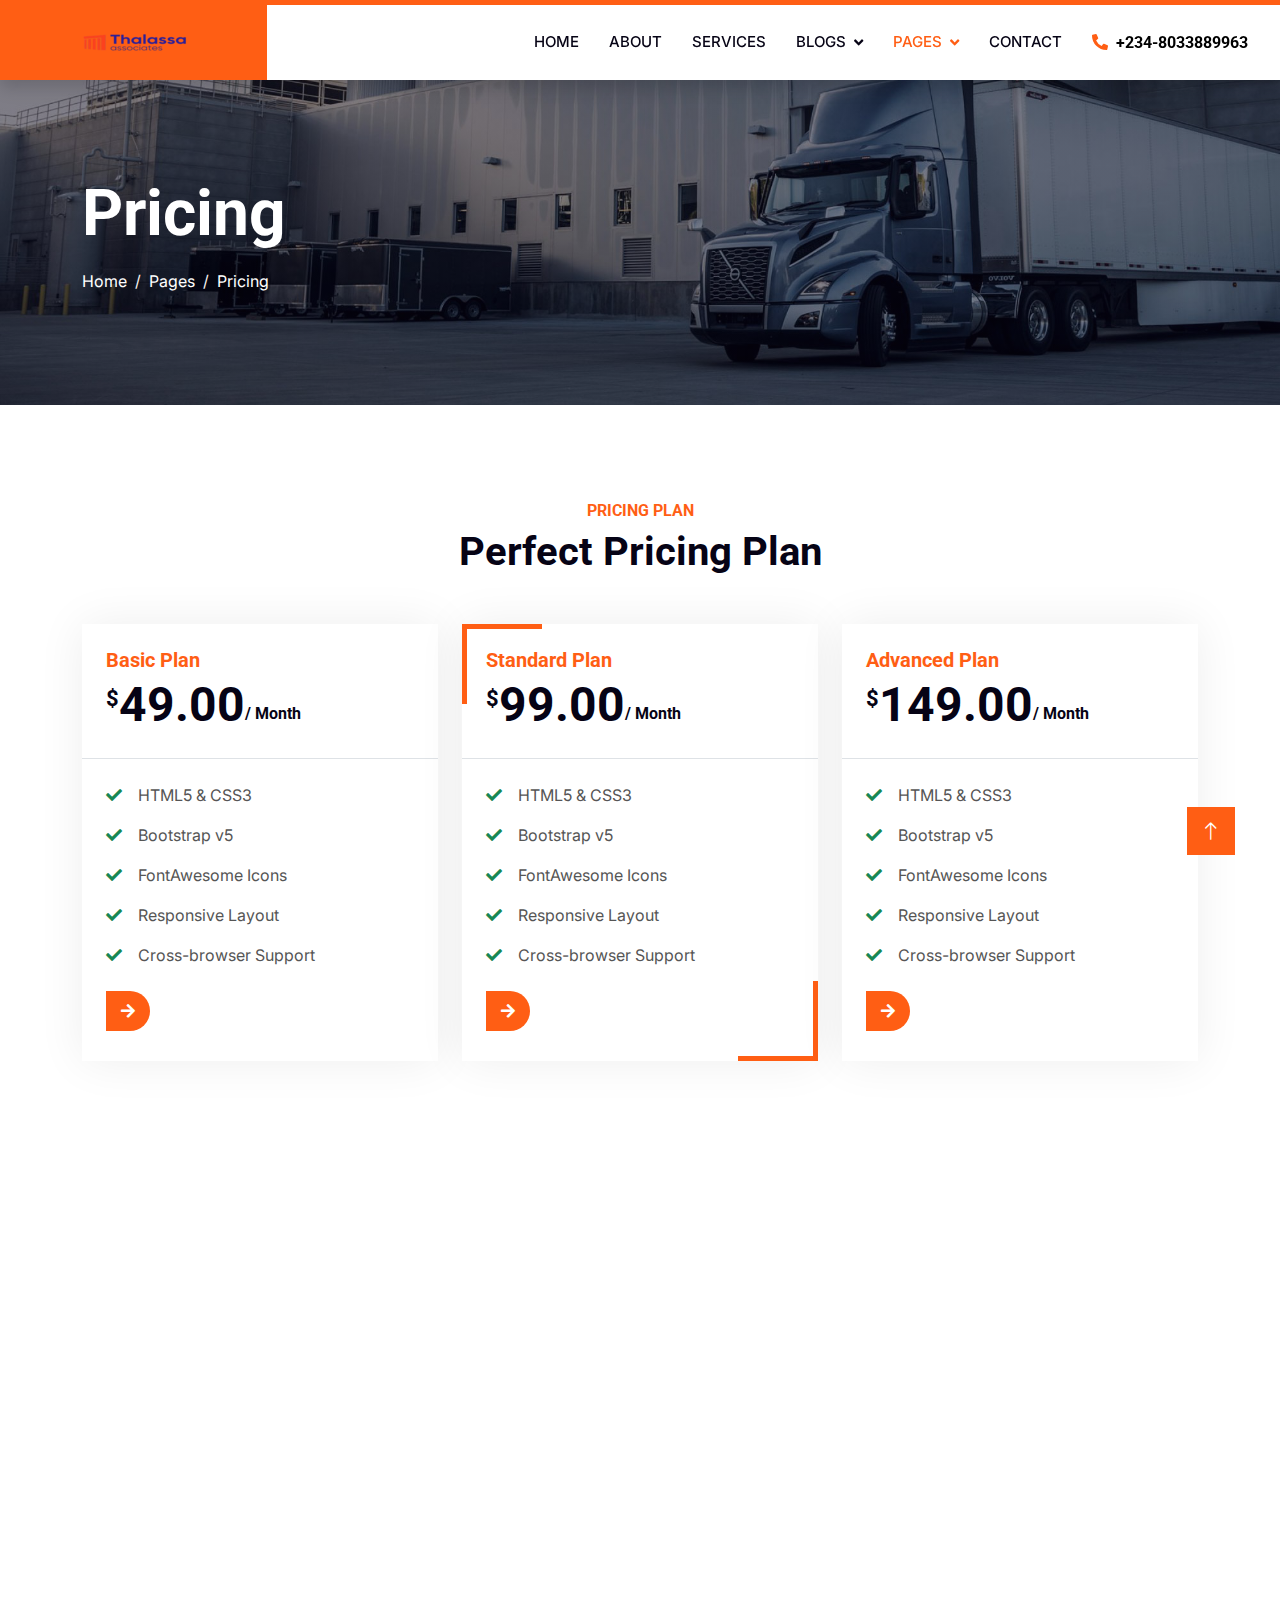
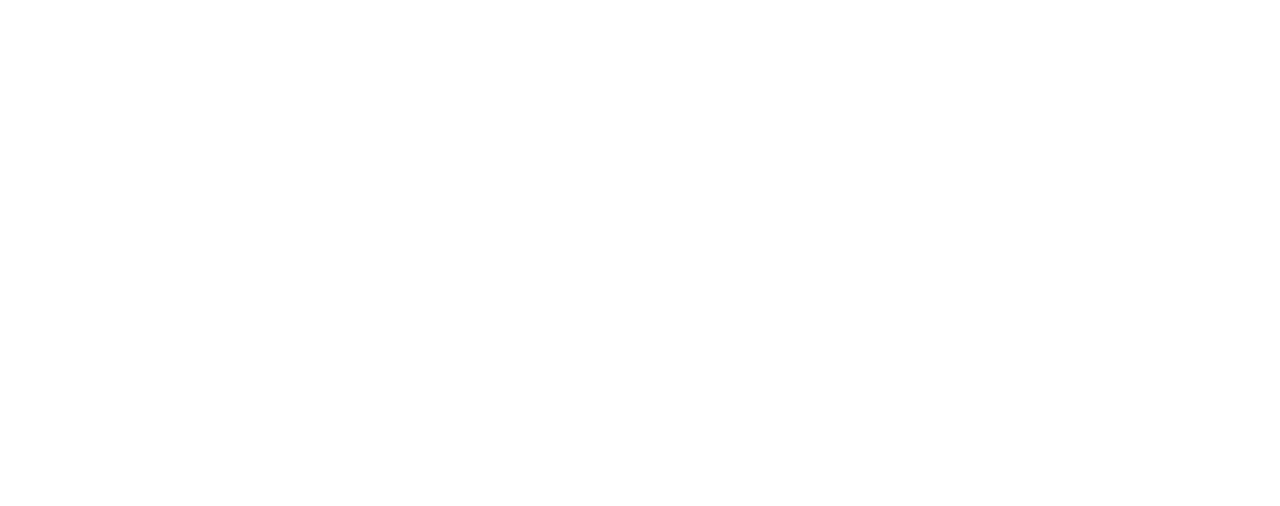
<file: price.html>
<!DOCTYPE html>
<html lang="en">

<head>
    <meta charset="utf-8">
    <title>Thalassa</title>
    <meta content="width=device-width, initial-scale=1.0" name="viewport">
    <meta content="" name="keywords">
    <meta content="" name="description">

    <!-- Favicon -->
    <link href="img/logo-1.webp" rel="icon">

    <!-- Google Web Fonts -->
    <link rel="preconnect" href="https://fonts.googleapis.com">
    <link rel="preconnect" href="https://fonts.gstatic.com" crossorigin>
    <link href="https://fonts.googleapis.com/css2?family=Inter:wght@400;600&family=Roboto:wght@500;700&display=swap" rel="stylesheet">

    <!-- Icon Font Stylesheet -->
    <link href="https://cdnjs.cloudflare.com/ajax/libs/font-awesome/5.10.0/css/all.min.css" rel="stylesheet">
    <link href="https://cdn.jsdelivr.net/npm/bootstrap-icons@1.4.1/font/bootstrap-icons.css" rel="stylesheet">

    <!-- Libraries Stylesheet -->
    <link href="lib/animate/animate.min.css" rel="stylesheet">
    <link href="lib/owlcarousel/assets/owl.carousel.min.css" rel="stylesheet">

    <!-- Customized Bootstrap Stylesheet -->
    <link href="css/bootstrap.min.css" rel="stylesheet">

    <!-- Template Stylesheet -->
    <link href="css/style.css" rel="stylesheet">
</head>

<body>
    <!-- Spinner Start -->
    <div id="spinner" class="show bg-white position-fixed translate-middle w-100 vh-100 top-50 start-50 d-flex align-items-center justify-content-center">
        <div class="spinner-grow text-secondary" style="width: 3rem; height: 3rem;" role="status">
            <span class="sr-only">Loading...</span>
        </div>
    </div>
    <!-- Spinner End -->


    <!-- Navbar Start -->
    <nav class="navbar navbar-expand-lg bg-white navbar-light shadow border-top border-5 border-primary sticky-top p-0">
        <a href="index.html" class="navbar-brand bg-primary d-flex align-items-center px-4 px-lg-5">
            <!--            <h2 class="mb-2 text-white">Logistics</h2>-->
            <img src="img/thalassaremovebg.png" alt="">
        </a>
        <button type="button" class="navbar-toggler me-4" data-bs-toggle="collapse" data-bs-target="#navbarCollapse">
            <span class="navbar-toggler-icon"></span>
        </button>
        <div class="collapse navbar-collapse" id="navbarCollapse">
            <div class="navbar-nav ms-auto p-4 p-lg-0">
                <a href="index.html" class="nav-item nav-link ">Home</a>
                <a href="about.html" class="nav-item nav-link">About</a>
                <a href="service.html" class="nav-item nav-link">Services</a>
                <div class="nav-item dropdown">
                    <a href="#" class="nav-link dropdown-toggle" data-bs-toggle="dropdown">Blogs</a>
                    <div class="dropdown-menu fade-up m-0">
                        <a href="blogs.html" class="dropdown-item">Blog Grid</a>
                        <a href="blog-details.html" class="dropdown-item">Blog Detail</a>
                    </div>
                </div>
                <div class="nav-item dropdown">
                    <a href="#" class="nav-link dropdown-toggle active" data-bs-toggle="dropdown">Pages</a>
                    <div class="dropdown-menu fade-up m-0">
                        <a href="price.html" class="dropdown-item active">Pricing Plan</a>
                        <a href="quote.html" class="dropdown-item">Free Quote</a>
                        <a href="team.html" class="dropdown-item">Our Team</a>
                        <a href="testimonial.html" class="dropdown-item">Testimonial</a>
                        <a href="404.html" class="dropdown-item">404 Page</a>
                    </div>
                </div>
                <a href="contact.html" class="nav-item nav-link ">Contact</a>
            </div>
            <h6 class="m-0 pe-lg-5 d-none d-lg-block"><i class="fa fa-phone-alt text-primary me-2"></i><a href="tel:+234-8033889963">+234-8033889963</a></h6>
        </div>
    </nav>

    <!-- Navbar End -->


    <!-- Page Header Start -->
    <div class="container-fluid page-header py-5" style="margin-bottom: 3rem;">
        <div class="container py-5">
            <h1 class="display-3 text-white mb-3 animated slideInDown">Pricing</h1>
            <nav aria-label="breadcrumb animated slideInDown">
                <ol class="breadcrumb">
                    <li class="breadcrumb-item"><a class="text-white" href="index.html">Home</a></li>
                    <li class="breadcrumb-item"><a class="text-white" href="#">Pages</a></li>
                    <li class="breadcrumb-item text-white active" aria-current="page">Pricing</li>
                </ol>
            </nav>
        </div>
    </div>
    <!-- Page Header End -->


    <!-- Pricing Start -->
    <div class="container-xxl ">
        <div class="container py-5">
            <div class="text-center wow fadeInUp" data-wow-delay="0.1s">
                <h6 class="orng-color text-uppercase">Pricing Plan</h6>
                <h1 class="mb-5">Perfect Pricing Plan</h1>
            </div>
            <div class="row g-4">
                <div class="col-md-6 col-lg-4 wow fadeInUp" data-wow-delay="0.3s">
                    <div class="price-item main-card">
                        <div class="border-bottom p-4 mb-4">
                            <h5 class="orng-color mb-1">Basic Plan</h5>
                            <h1 class="display-5 mb-0">
                                <small class="align-top" style="font-size: 22px; line-height: 45px;">$</small>49.00<small
                                    class="align-bottom" style="font-size: 16px; line-height: 40px;">/ Month</small>
                            </h1>
                        </div>
                        <div class="p-4 pt-0">
                            <p><i class="fa fa-check text-success me-3"></i>HTML5 & CSS3</p>
                            <p><i class="fa fa-check text-success me-3"></i>Bootstrap v5</p>
                            <p><i class="fa fa-check text-success me-3"></i>FontAwesome Icons</p>
                            <p><i class="fa fa-check text-success me-3"></i>Responsive Layout</p>
                            <p><i class="fa fa-check text-success me-3"></i>Cross-browser Support</p>
                            <a class="btn-slide mt-2" href=""><i class="fa fa-arrow-right"></i><span >Order Now</span></a>
                        </div>
                    </div>
                </div>
                <div class="col-md-6 col-lg-4 wow fadeInUp" data-wow-delay="0.5s">
                    <div class="price-item main-card active">
                        <div class="border-bottom p-4 mb-4">
                            <h5 class="orng-color mb-1">Standard Plan</h5>
                            <h1 class="display-5 mb-0">
                                <small class="align-top" style="font-size: 22px; line-height: 45px;">$</small>99.00<small
                                    class="align-bottom" style="font-size: 16px; line-height: 40px;">/ Month</small>
                            </h1>
                        </div>
                        <div class="p-4 pt-0">
                            <p><i class="fa fa-check text-success me-3"></i>HTML5 & CSS3</p>
                            <p><i class="fa fa-check text-success me-3"></i>Bootstrap v5</p>
                            <p><i class="fa fa-check text-success me-3"></i>FontAwesome Icons</p>
                            <p><i class="fa fa-check text-success me-3"></i>Responsive Layout</p>
                            <p><i class="fa fa-check text-success me-3"></i>Cross-browser Support</p>
                            <a class="btn-slide mt-2" href=""><i class="fa fa-arrow-right"></i><span >Order Now</span></a>
                        </div>
                    </div>
                </div>
                <div class="col-md-6 col-lg-4 wow fadeInUp" data-wow-delay="0.7s">
                    <div class="price-item main-card">
                        <div class="border-bottom p-4 mb-4">
                            <h5 class="orng-color mb-1">Advanced Plan</h5>
                            <h1 class="display-5 mb-0">
                                <small class="align-top" style="font-size: 22px; line-height: 45px;">$</small>149.00<small
                                    class="align-bottom" style="font-size: 16px; line-height: 40px;">/ Month</small>
                            </h1>
                        </div>
                        <div class="p-4 pt-0">
                            <p><i class="fa fa-check text-success me-3"></i>HTML5 & CSS3</p>
                            <p><i class="fa fa-check text-success me-3"></i>Bootstrap v5</p>
                            <p><i class="fa fa-check text-success me-3"></i>FontAwesome Icons</p>
                            <p><i class="fa fa-check text-success me-3"></i>Responsive Layout</p>
                            <p><i class="fa fa-check text-success me-3"></i>Cross-browser Support</p>
                            <a class="btn-slide mt-2" href=""><i class="fa fa-arrow-right"></i><span >Order Now</span></a>
                        </div>
                    </div>
                </div>
            </div>
        </div>
    </div>
    <!-- Pricing End -->


    <!-- Quote Start -->
    <div class="container-xxl">
        <div class="container py-5">
            <div class="row g-5 align-items-center">
                <div class="col-lg-5 wow fadeInUp" data-wow-delay="0.1s">
                    <h6 class="orng-color text-uppercase mb-3">Get A Quote</h6>
                    <h1 class="mb-5">Request A Free <spsn class="orng-color">Quote</spsn>!</h1>
                    <p class="mb-5">Tempor erat elitr rebum at clita. Diam dolor diam ipsum sit. Aliqu diam amet diam et eos. Clita erat ipsum et lorem et sit, sed stet lorem sit clita duo justo erat amet</p>
                    <div class="d-flex align-items-center">
                        <i class="fa fa-phone-alt fa-2x flex-shrink-0 bg-org p-3 text-white"></i>
                        <div class="ps-4">
                            <h6 class="orng-color">Call for any query!</h6>
                            <h3 class=" m-0"><a href="tel:+234-8033889963">+234-8033889963</a></h3>
                            <h3 class=" m-0"><a href="tel:+234-7026731682">+234-7026731682</a></h3>
                        </div>
                    </div>
                </div>
                <div class="col-lg-7">
                    <div class="bg-blue text-center p-5 wow fadeIn" data-wow-delay="0.5s">
                        <form>
                            <div class="row g-3">
                                <div class="col-12 col-sm-6">
                                    <input type="text" class="form-control text-white border-botm bg-transparent" placeholder="Your Name" style="height: 55px;">
                                </div>
                                <div class="col-12 col-sm-6">
                                    <input type="email" class="form-control text-white border-botm bg-transparent" placeholder="Your Email" required title="Please enter your email address" data-msg-email="Ouch, that doesn't look like an email" style="height: 55px;">
                                </div>
                                <div class="col-12 col-sm-6">
                                    <input type="text" class="form-control text-white border-botm bg-transparent" placeholder="Your Mobile" style="height: 55px;">
                                </div>
                                <div class="col-12 col-sm-6">
                                    <select class="form-select border-botm  bg-transparent" style="height: 55px;">
                                        <option selected class="bg-blue" >Select A Freight</option>
                                        <option value="1" class="bg-blue">Freight 1</option>
                                        <option value="2" class="bg-blue">Freight 2</option>
                                        <option value="3" class="bg-blue">Freight 3</option>
                                    </select>
                                </div>
                                <div class="col-12 mb-3">
                                    <textarea class="form-control text-white border-botm  bg-transparent" placeholder="Special Note"></textarea>
                                </div>
                                <div class="col-12  ">
                                    <button class="btn rounded-3  bg-org btn-blue text-white w-100 py-3" type="submit">Submit</button>
                                </div>
                            </div>
                        </form>
                    </div>
                </div>
            </div>
        </div>
    </div>
    <!-- Quote End -->
        

    <!-- Footer Start -->
    <div class="container-fluid bg-dark text-light footer pt-5 wow fadeIn" data-wow-delay="0.1s" >
        <div class="container py-5">
            <div class="row g-5">
                <div class="col-lg-3 col-md-6">
                    <h4 class="text-light mb-4">Address</h4>
                    <p class="mb-2"><i class="fa fa-map-marker-alt me-3"></i> 7 Borno Crescent, Apapa, Lagos.</p>
                    <p class="mb-2 "><i class="fa fa-phone-alt me-3"></i><a class="text-white" href="tel:+234-8033889963">+234-8033889963</a></p>
                    <p class="mb-2"><i class="fa fa-envelope me-3"></i><a class="text-white" href="mailto:webmaster@example.com">thalassaassociates@gmail.com</a></p>
                    <div class="d-flex pt-2">
                        <a class="btn btn-outline-light btn-social" href=""><i class="fab fa-twitter"></i></a>
                        <a class="btn btn-outline-light btn-social" href=""><i class="fab fa-facebook-f"></i></a>
                        <a class="btn btn-outline-light btn-social" href=""><i class="fab fa-youtube"></i></a>
                        <a class="btn btn-outline-light btn-social" href=""><i class="fab fa-linkedin-in"></i></a>
                    </div>
                </div>
                <div class="col-lg-3 col-md-6">
                    <h4 class="text-light mb-4">Services</h4>
                    <a class="btn btn-link" href="service.html">Air Freight</a>
                    <a class="btn btn-link" href="service.html">Sea Freight</a>
                    <a class="btn btn-link" href="service.html">Road Freight</a>
                    <a class="btn btn-link" href="service.html">Customs Clearance</a>
                    <a class="btn btn-link" href="service.html">Industry solutions</a>
                </div>
                <div class="col-lg-3 col-md-6">
                    <h4 class="text-light mb-4">Quick Links</h4>
                    <a class="btn btn-link" href="about.html">About Us</a>
                    <a class="btn btn-link" href="contact.html">Contact Us</a>
                    <a class="btn btn-link" href="service.html">Our Services</a>
                    <a class="btn btn-link" href="">Terms & Condition</a>
                    <a class="btn btn-link" href="">Support</a>
                </div>
                <div class="col-lg-3 col-md-6">
                    <h4 class="text-light mb-4">Newsletter</h4>
                    <p>We are thrilled to bring you the latest edition of our newsletter, packed with insights, updates, and valuable information to keep you informed and inspired.</p>
                    <div class="position-relative mx-auto" style="max-width: 400px;">
                        <input class=" border-0 w-100 py-3 ps-2 pe-5" type="text" placeholder="thalassaassociates@gmail.com">
                        <button type="button" class="btn btn-primary py-2  top-0 end-0 mt-2 me-2">SignUp</button>
                    </div>
                </div>
            </div>
        </div>
        <div class="container">
            <div class="copyright">
                <div class="row">
                    <div class="col-md-6 text-center text-md-start mb-3 mb-md-0">
                        &copy; <a class="border-bottom" href="#"> Thalassa</a>, All Right Reserved
                    </div>
                    <div class="col-md-6 text-center text-md-end">
                        Designed By <a class="border-bottom" href="https://atechng.com/">Autonomous Tech</a>
                    </div>
                </div>
            </div>
        </div>
    </div>
    <!-- Footer End -->


    <!-- Back to Top -->
    <a href="#" class="btn btn-lg btn-primary btn-lg-square rounded-0 back-to-top"><i class="bi bi-arrow-up"></i></a>


    <!-- JavaScript Libraries -->
    <script src="https://code.jquery.com/jquery-3.4.1.min.js"></script>
    <script src="https://cdn.jsdelivr.net/npm/bootstrap@5.0.0/dist/js/bootstrap.bundle.min.js"></script>
    <script src="lib/wow/wow.min.js"></script>
    <script src="lib/easing/easing.min.js"></script>
    <script src="lib/waypoints/waypoints.min.js"></script>
    <script src="lib/counterup/counterup.min.js"></script>
    <script src="lib/owlcarousel/owl.carousel.min.js"></script>

    <!-- Template Javascript -->
    <script src="js/main.js"></script>
</body>

</html>
</file>
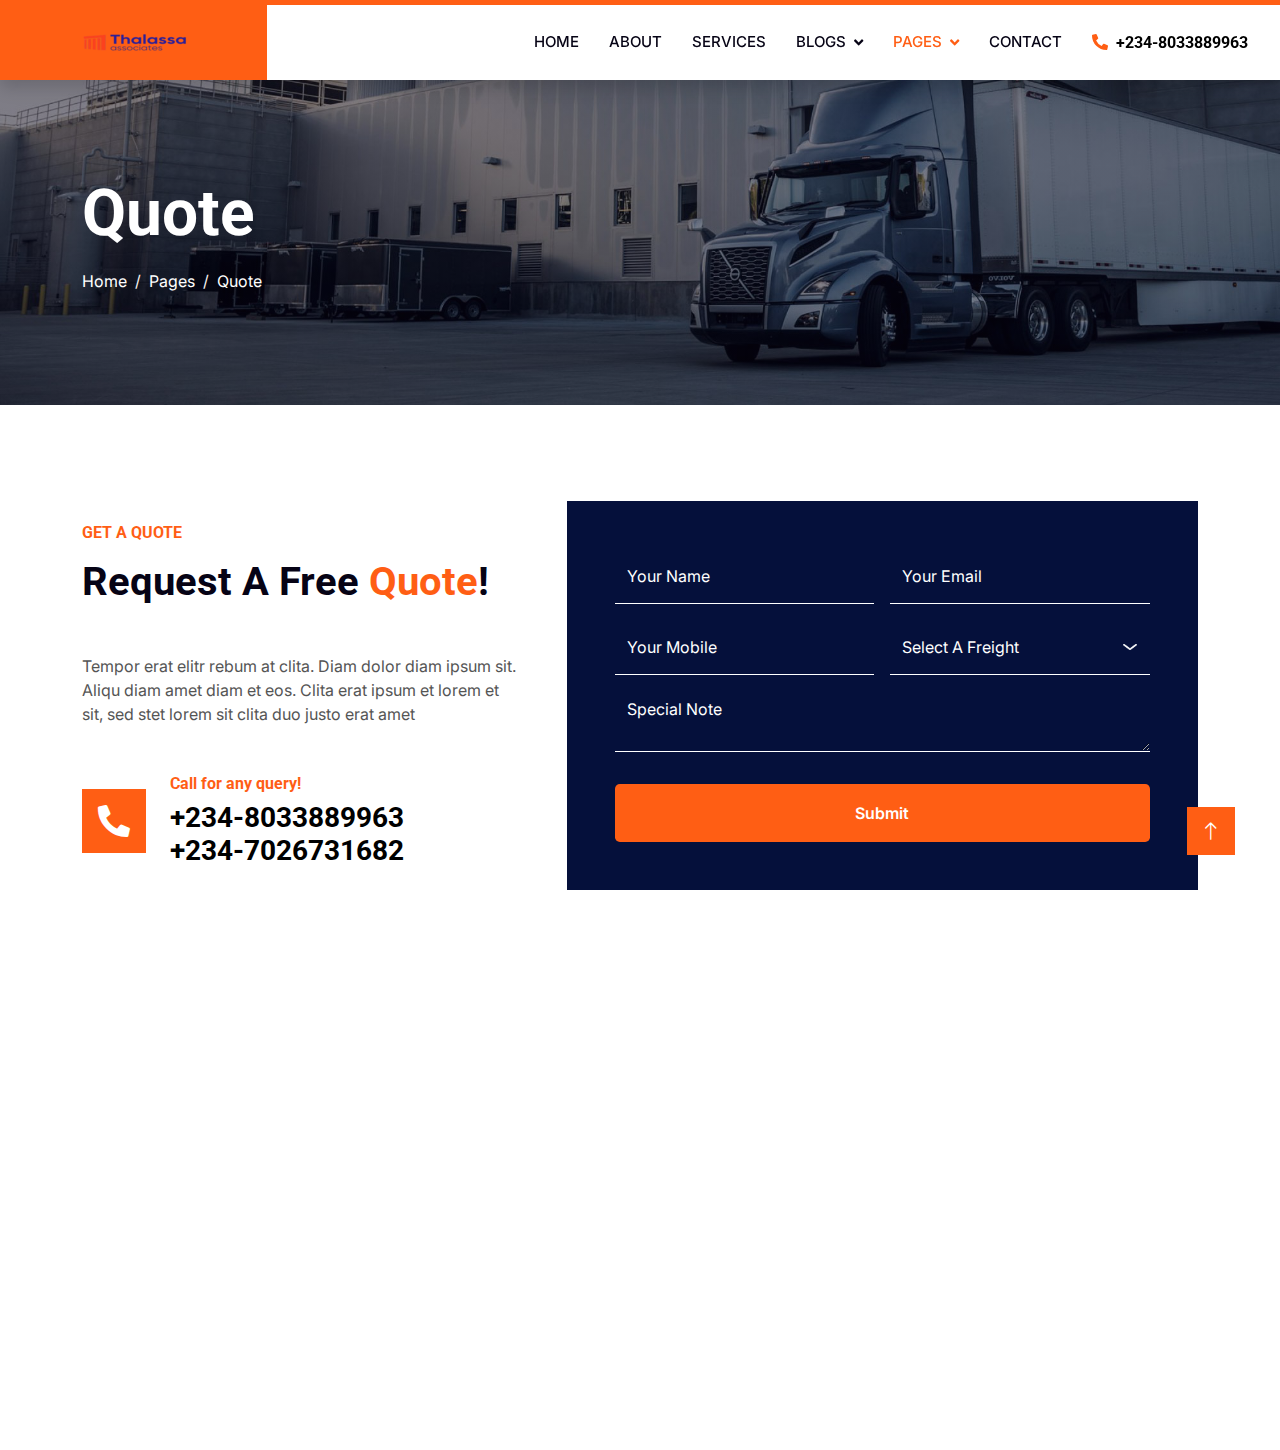
<file: quote.html>
<!DOCTYPE html>
<html lang="en">

<head>
    <meta charset="utf-8">
    <title>Thalassa</title>
    <meta content="width=device-width, initial-scale=1.0" name="viewport">
    <meta content="" name="keywords">
    <meta content="" name="description">

    <!-- Favicon -->
    <link href="img/logo-1.webp" rel="icon">

    <!-- Google Web Fonts -->
    <link rel="preconnect" href="https://fonts.googleapis.com">
    <link rel="preconnect" href="https://fonts.gstatic.com" crossorigin>
    <link href="https://fonts.googleapis.com/css2?family=Inter:wght@400;600&family=Roboto:wght@500;700&display=swap" rel="stylesheet">

    <!-- Icon Font Stylesheet -->
    <link href="https://cdnjs.cloudflare.com/ajax/libs/font-awesome/5.10.0/css/all.min.css" rel="stylesheet">
    <link href="https://cdn.jsdelivr.net/npm/bootstrap-icons@1.4.1/font/bootstrap-icons.css" rel="stylesheet">

    <!-- Libraries Stylesheet -->
    <link href="lib/animate/animate.min.css" rel="stylesheet">
    <link href="lib/owlcarousel/assets/owl.carousel.min.css" rel="stylesheet">

    <!-- Customized Bootstrap Stylesheet -->
    <link href="css/bootstrap.min.css" rel="stylesheet">

    <!-- Template Stylesheet -->
    <link href="css/style.css" rel="stylesheet">
</head>

<body>
    <!-- Spinner Start -->
    <div id="spinner" class="show bg-white position-fixed translate-middle w-100 vh-100 top-50 start-50 d-flex align-items-center justify-content-center">
        <div class="spinner-grow text-secondary" style="width: 3rem; height: 3rem;" role="status">
            <span class="sr-only">Loading...</span>
        </div>
    </div>
    <!-- Spinner End -->


    <!-- Navbar Start -->
    <nav class="navbar navbar-expand-lg bg-white navbar-light shadow border-top border-5 border-primary sticky-top p-0">
        <a href="index.html" class="navbar-brand bg-primary d-flex align-items-center px-4 px-lg-5">
            <!--            <h2 class="mb-2 text-white">Logistics</h2>-->
            <img src="img/thalassaremovebg.png" alt="">
        </a>
        <button type="button" class="navbar-toggler me-4" data-bs-toggle="collapse" data-bs-target="#navbarCollapse">
            <span class="navbar-toggler-icon"></span>
        </button>
        <div class="collapse navbar-collapse" id="navbarCollapse">
            <div class="navbar-nav ms-auto p-4 p-lg-0">
                <a href="index.html" class="nav-item nav-link ">Home</a>
                <a href="about.html" class="nav-item nav-link">About</a>
                <a href="service.html" class="nav-item nav-link">Services</a>
                <div class="nav-item dropdown">
                    <a href="#" class="nav-link dropdown-toggle" data-bs-toggle="dropdown">Blogs</a>
                    <div class="dropdown-menu fade-up m-0">
                        <a href="blogs.html" class="dropdown-item">Blog Grid</a>
                        <a href="blog-details.html" class="dropdown-item">Blog Detail</a>
                    </div>
                </div>
                <div class="nav-item dropdown">
                    <a href="#" class="nav-link dropdown-toggle active" data-bs-toggle="dropdown">Pages</a>
                    <div class="dropdown-menu fade-up m-0">
                        <a href="price.html" class="dropdown-item">Pricing Plan</a>
                        <a href="quote.html" class="dropdown-item active">Free Quote</a>
                        <a href="team.html" class="dropdown-item">Our Team</a>
                        <a href="testimonial.html" class="dropdown-item">Testimonial</a>
                        <a href="404.html" class="dropdown-item">404 Page</a>
                    </div>
                </div>
                <a href="contact.html" class="nav-item nav-link ">Contact</a>
            </div>
            <h6 class="m-0 pe-lg-5 d-none d-lg-block"><i class="fa fa-phone-alt text-primary me-2"></i><a href="tel:+234-8033889963">+234-8033889963</a></h6>
        </div>
    </nav>
    <!-- Navbar End -->


    <!-- Page Header Start -->
    <div class="container-fluid page-header py-5" style="margin-bottom: 3rem;">
        <div class="container py-5">
            <h1 class="display-3 text-white mb-3 animated slideInDown">Quote</h1>
            <nav aria-label="breadcrumb animated slideInDown">
                <ol class="breadcrumb">
                    <li class="breadcrumb-item"><a class="text-white" href="index.html">Home</a></li>
                    <li class="breadcrumb-item"><a class="text-white" href="#">Pages</a></li>
                    <li class="breadcrumb-item text-white active" aria-current="page">Quote</li>
                </ol>
            </nav>
        </div>
    </div>
    <!-- Page Header End -->


    <!-- Quote Start -->
    <div class="container-xxl">
        <div class="container py-5">
            <div class="row g-5 align-items-center">
                <div class="col-lg-5 wow fadeInUp" data-wow-delay="0.1s">
                    <h6 class="orng-color text-uppercase mb-3">Get A Quote</h6>
                    <h1 class="mb-5">Request A Free <spsn class="orng-color">Quote</spsn>!</h1>
                    <p class="mb-5">Tempor erat elitr rebum at clita. Diam dolor diam ipsum sit. Aliqu diam amet diam et eos. Clita erat ipsum et lorem et sit, sed stet lorem sit clita duo justo erat amet</p>
                    <div class="d-flex align-items-center">
                        <i class="fa fa-phone-alt fa-2x flex-shrink-0 bg-org p-3 text-white"></i>
                        <div class="ps-4">
                            <h6 class="orng-color">Call for any query!</h6>
                            <h3 class=" m-0"><a href="tel:+234-8033889963">+234-8033889963</a></h3>
                            <h3 class=" m-0"><a href="tel:+234-7026731682">+234-7026731682</a></h3>
                        </div>
                    </div>
                </div>
                <div class="col-lg-7">
                    <div class="bg-blue text-center p-5 wow fadeIn" data-wow-delay="0.5s">
                        <form action="quote_handler.php" method="post" role="form" class="php-email-form">
                            <div class="row g-3">
                                <div class="col-12 col-sm-6">
                                    <input type="text" class="form-control text-white border-botm bg-transparent" placeholder="Your Name" name="name" style="height: 55px;">
                                </div>
                                <div class="col-12 col-sm-6">
                                    <input type="email" class="form-control text-white border-botm bg-transparent" placeholder="Your Email" name="email" required title="Please enter your email address" data-msg-email="Ouch, that doesn't look like an email" style="height: 55px;">
                                </div>
                                <div class="col-12 col-sm-6">
                                    <input type="text" class="form-control text-white border-botm bg-transparent" placeholder="Your Mobile" name="number" style="height: 55px;">
                                </div>
                                <div class="col-12 col-sm-6">
                                    <select class="form-select border-botm  bg-transparent" style="height: 55px;">
                                        <option selected class="bg-blue" >Select A Freight</option>
                                        <option value="1" class="bg-blue">Freight 1</option>
                                        <option value="2" class="bg-blue">Freight 2</option>
                                        <option value="3" class="bg-blue">Freight 3</option>
                                    </select>
                                </div>
                                <div class="col-12 mb-3">
                                    <textarea class="form-control text-white border-botm  bg-transparent" name="message" placeholder="Special Note"></textarea>
                                </div>
                                <div class="col-12  ">
                                    <button class="btn rounded-3  bg-org btn-blue text-white w-100 py-3" name="submit" type="submit">Submit</button>
                                </div>
                            </div>
                        </form>
                    </div>
                </div>
            </div>
        </div>
    </div>
    <!-- Quote End -->
        

    <!-- Footer Start -->
    <div class="container-fluid bg-dark text-light footer pt-5 wow fadeIn" data-wow-delay="0.1s" >
        <div class="container py-5">
            <div class="row g-5">
                <div class="col-lg-3 col-md-6">
                    <h4 class="text-light mb-4">Address</h4>
                    <p class="mb-2"><i class="fa fa-map-marker-alt me-3"></i> 7 Borno Crescent, Apapa, Lagos.</p>
                    <p class="mb-2 "><i class="fa fa-phone-alt me-3"></i><a class="text-white" href="tel:+234-8033889963">+234-8033889963</a></p>
                    <p class="mb-2"><i class="fa fa-envelope me-3"></i><a class="text-white" href="mailto:webmaster@example.com">thalassaassociates@gmail.com</a></p>
                    <div class="d-flex pt-2">
                        <a class="btn btn-outline-light btn-social" href=""><i class="fab fa-twitter"></i></a>
                        <a class="btn btn-outline-light btn-social" href=""><i class="fab fa-facebook-f"></i></a>
                        <a class="btn btn-outline-light btn-social" href=""><i class="fab fa-youtube"></i></a>
                        <a class="btn btn-outline-light btn-social" href=""><i class="fab fa-linkedin-in"></i></a>
                    </div>
                </div>
                <div class="col-lg-3 col-md-6">
                    <h4 class="text-light mb-4">Services</h4>
                    <a class="btn btn-link" href="service.html">Air Freight</a>
                    <a class="btn btn-link" href="service.html">Sea Freight</a>
                    <a class="btn btn-link" href="service.html">Road Freight</a>
                    <a class="btn btn-link" href="service.html">Customs Clearance</a>
                    <a class="btn btn-link" href="service.html">Industry solutions</a>
                </div>
                <div class="col-lg-3 col-md-6">
                    <h4 class="text-light mb-4">Quick Links</h4>
                    <a class="btn btn-link" href="about.html">About Us</a>
                    <a class="btn btn-link" href="contact.html">Contact Us</a>
                    <a class="btn btn-link" href="service.html">Our Services</a>
                    <a class="btn btn-link" href="">Terms & Condition</a>
                    <a class="btn btn-link" href="">Support</a>
                </div>
                <div class="col-lg-3 col-md-6">
                    <h4 class="text-light mb-4">Newsletter</h4>
                    <p>We are thrilled to bring you the latest edition of our newsletter, packed with insights, updates, and valuable information to keep you informed and inspired.</p>
                    <div class="position-relative mx-auto" style="max-width: 400px;">
                        <input class=" border-0 w-100 py-3 ps-2 pe-5" type="text" placeholder="thalassaassociates@gmail.com">
                        <button type="button" class="btn btn-primary py-2  top-0 end-0 mt-2 me-2">SignUp</button>
                    </div>
                </div>
            </div>
        </div>
        <div class="container">
            <div class="copyright">
                <div class="row">
                    <div class="col-md-6 text-center text-md-start mb-3 mb-md-0">
                        &copy; <a class="border-bottom" href="#"> Thalassa</a>, All Right Reserved
                    </div>
                    <div class="col-md-6 text-center text-md-end">
                        Designed By <a class="border-bottom" href="https://atechng.com/">Autonomous Tech</a>
                    </div>
                </div>
            </div>
        </div>
    </div>
    <!-- Footer End -->


    <!-- Back to Top -->
    <a href="#" class="btn btn-lg btn-primary btn-lg-square rounded-0 back-to-top"><i class="bi bi-arrow-up"></i></a>


    <!-- JavaScript Libraries -->
    <script src="https://code.jquery.com/jquery-3.4.1.min.js"></script>
    <script src="https://cdn.jsdelivr.net/npm/bootstrap@5.0.0/dist/js/bootstrap.bundle.min.js"></script>
    <script src="lib/wow/wow.min.js"></script>
    <script src="lib/easing/easing.min.js"></script>
    <script src="lib/waypoints/waypoints.min.js"></script>
    <script src="lib/counterup/counterup.min.js"></script>
    <script src="lib/owlcarousel/owl.carousel.min.js"></script>

    <!-- Template Javascript -->
    <script src="js/main.js"></script>
</body>

</html>
</file>
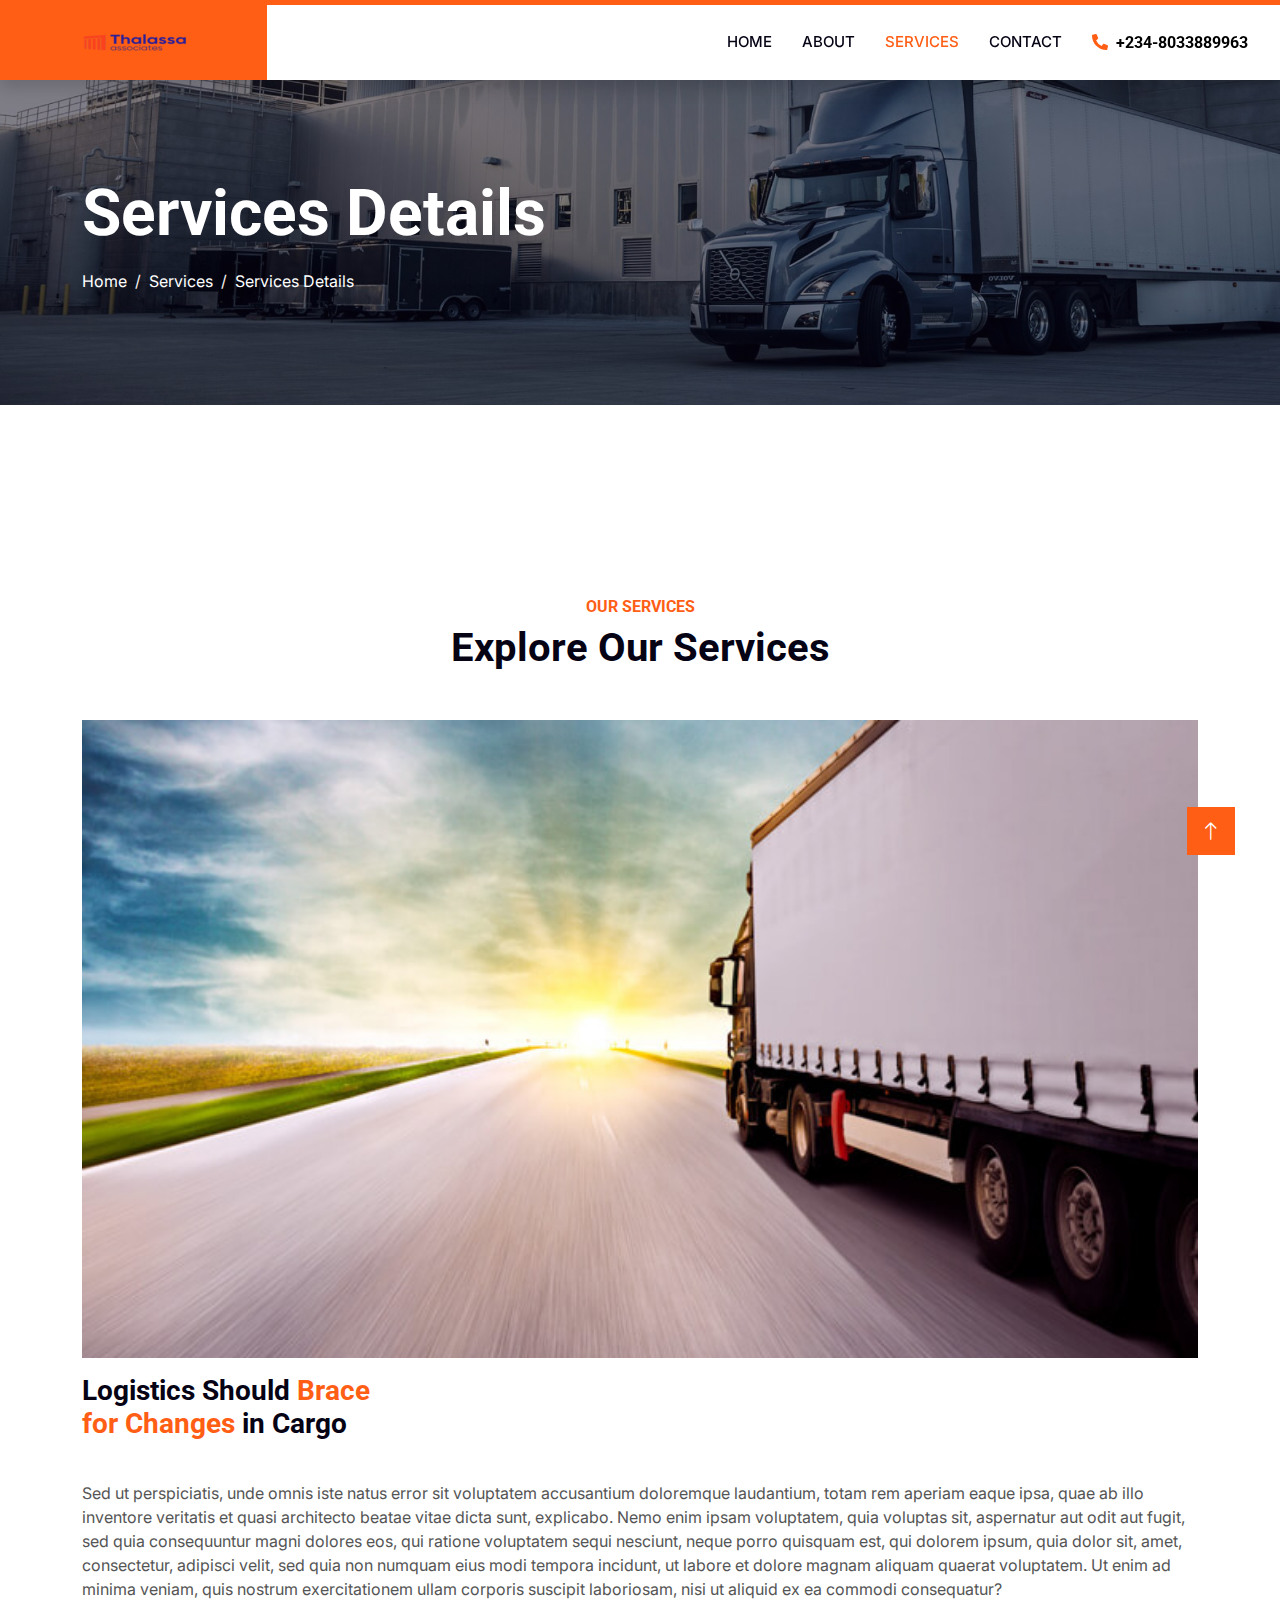
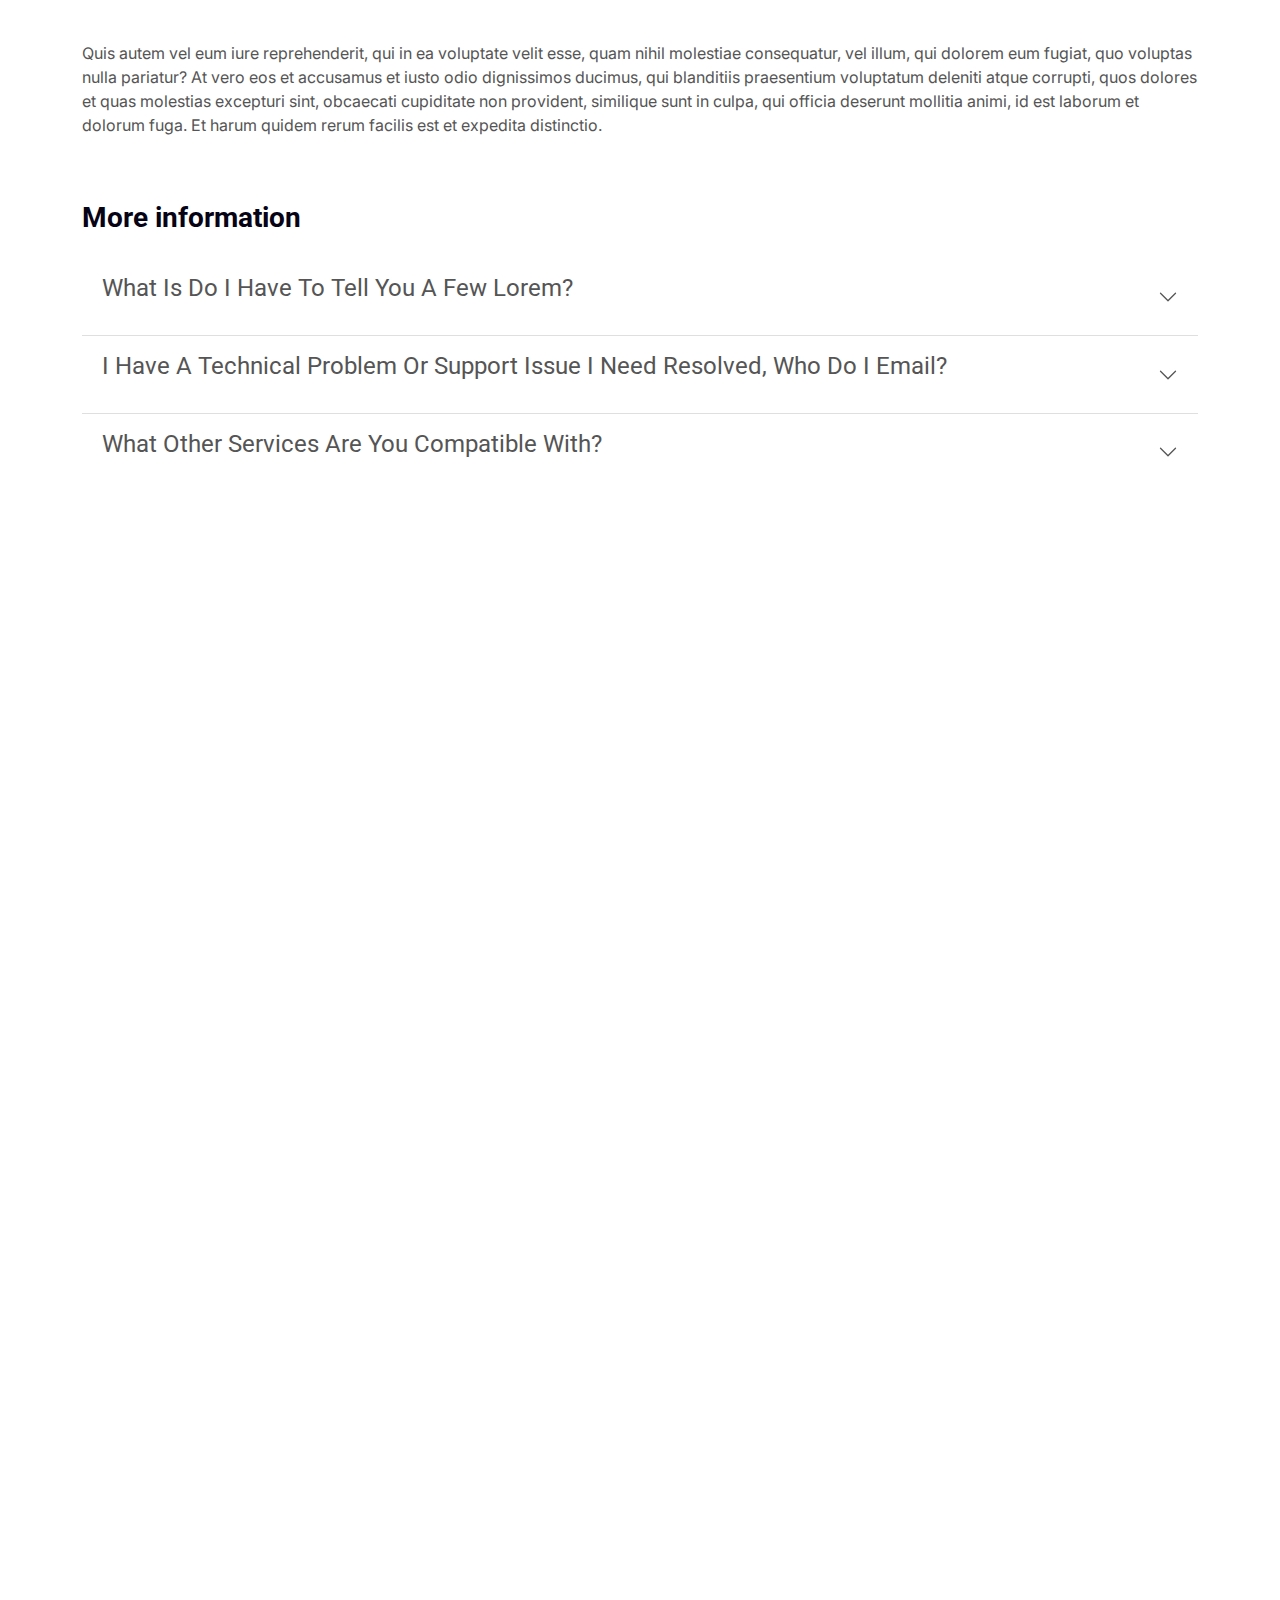
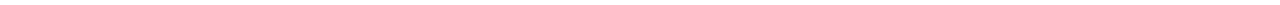
<file: service-details.html>
<!DOCTYPE html>
<html lang="en">

<head>
    <meta charset="utf-8">
    <title>Thalassa</title>
    <meta content="width=device-width, initial-scale=1.0" name="viewport">
    <meta content="" name="keywords">
    <meta content="" name="description">

    <!-- Favicon -->
    <link href="img/logo-1.webp" rel="icon">

    <!-- Google Web Fonts -->
    <link rel="preconnect" href="https://fonts.googleapis.com">
    <link rel="preconnect" href="https://fonts.gstatic.com" crossorigin>
    <link href="https://fonts.googleapis.com/css2?family=Inter:wght@400;600&family=Roboto:wght@500;700&display=swap" rel="stylesheet">

    <!-- Icon Font Stylesheet -->
    <link href="https://cdnjs.cloudflare.com/ajax/libs/font-awesome/5.10.0/css/all.min.css" rel="stylesheet">
    <link href="https://cdn.jsdelivr.net/npm/bootstrap-icons@1.4.1/font/bootstrap-icons.css" rel="stylesheet">

    <!-- Libraries Stylesheet -->
    <link href="lib/animate/animate.min.css" rel="stylesheet">
    <link href="lib/owlcarousel/assets/owl.carousel.min.css" rel="stylesheet">

    <!-- Customized Bootstrap Stylesheet -->
    <link href="css/bootstrap.min.css" rel="stylesheet">

    <!-- Template Stylesheet -->
    <link href="css/style.css" rel="stylesheet">
</head>

<body>
    <!-- Spinner Start -->
    <div id="spinner" class="show bg-white position-fixed translate-middle w-100 vh-100 top-50 start-50 d-flex align-items-center justify-content-center">
        <div class="spinner-grow text-secondary" style="width: 3rem; height: 3rem;" role="status">
            <span class="sr-only">Loading...</span>
        </div>
    </div>
    <!-- Spinner End -->


    <!-- Navbar Start -->
    <nav class="navbar navbar-expand-lg bg-white navbar-light shadow border-top border-5 border-primary sticky-top p-0">
        <a href="index.html" class="navbar-brand bg-primary d-flex align-items-center px-4 px-lg-5">
            <!--            <h2 class="mb-2 text-white">Logistics</h2>-->
            <img src="img/thalassaremovebg.png" alt="">
        </a>
        <button type="button" class="navbar-toggler me-4" data-bs-toggle="collapse" data-bs-target="#navbarCollapse">
            <span class="navbar-toggler-icon"></span>
        </button>
        <div class="collapse navbar-collapse" id="navbarCollapse">
            <div class="navbar-nav ms-auto p-4 p-lg-0">
                <a href="index.html" class="nav-item nav-link ">Home</a>
                <a href="about.html" class="nav-item nav-link">About</a>
                <a href="service.html" class="nav-item nav-link active">Services</a>
                <!-- <div class="nav-item dropdown">
                    <a href="#" class="nav-link dropdown-toggle" data-bs-toggle="dropdown">Blogs</a>
                    <div class="dropdown-menu fade-up m-0">
                        <a href="blogs.html" class="dropdown-item">Blog Grid</a>
                        <a href="blog-details.html" class="dropdown-item">Blog Detail</a>
                    </div>
                </div> -->
                <!-- <div class="nav-item dropdown">
                    <a href="#" class="nav-link dropdown-toggle" data-bs-toggle="dropdown">Pages</a>
                    <div class="dropdown-menu fade-up m-0">
                        <a href="price.html" class="dropdown-item">Pricing Plan</a>
                        <a href="quote.html" class="dropdown-item">Free Quote</a>
                        <a href="team.html" class="dropdown-item">Our Team</a>
                        <a href="testimonial.html" class="dropdown-item">Testimonial</a>
                        <a href="404.html" class="dropdown-item">404 Page</a>
                    </div>
                </div> -->
                <a href="contact.html" class="nav-item nav-link ">Contact</a>
            </div>
            <h6 class="m-0 pe-lg-5 d-none d-lg-block"><i class="fa fa-phone-alt text-primary me-2"></i><a href="tel:+234-8033889963">+234-8033889963</a></h6>
        </div>
    </nav>
    <!-- Navbar End -->


    <!-- Page Header Start -->
    <div class="container-fluid page-header py-5" style="margin-bottom: 6rem;">
        <div class="container py-5">
            <h1 class="display-3 text-white mb-3 animated slideInDown">Services Details</h1>
            <nav aria-label="breadcrumb animated slideInDown">
                <ol class="breadcrumb">
                    <li class="breadcrumb-item"><a class="text-white" href="index.html">Home</a></li>
                    <li class="breadcrumb-item"><a class="text-white" href="#">Services</a></li>
                    <li class="breadcrumb-item text-white active" aria-current="page">Services Details</li>
                </ol>
            </nav>
        </div>
    </div>
    <!-- Page Header End -->


    <!-- Service Start -->
    <div class="container-xxl py-5">
        <div class="container py-5">
            <div class="text-center wow fadeInUp" data-wow-delay="0.1s">
                <h6 class="text-primary text-uppercase">Our Services</h6>
                <h1 class="mb-5">Explore Our Services</h1>
            </div>
            <div class="row g-4">
                <img class=" img-fluid w-100 h-100" src="img/s1.jpg"
                     style="object-fit: cover;" alt="">
                <h3 class="h4-md my-3 ">Logistics Should <span class="text-primary">Brace <br> for Changes</span> in Cargo
                </h3>
                <p>Sed ut perspiciatis, unde omnis iste natus error sit voluptatem accusantium
                    doloremque laudantium, totam rem aperiam eaque ipsa, quae ab illo inventore
                    veritatis et quasi architecto beatae vitae dicta sunt, explicabo. Nemo enim
                    ipsam voluptatem, quia voluptas sit, aspernatur aut odit aut fugit, sed quia
                    consequuntur magni dolores eos, qui ratione voluptatem sequi nesciunt, neque
                    porro quisquam est, qui dolorem ipsum, quia dolor sit, amet, consectetur,
                    adipisci velit, sed quia non numquam eius modi tempora incidunt, ut labore et
                    dolore magnam aliquam quaerat voluptatem. Ut enim ad minima veniam, quis nostrum
                    exercitationem ullam corporis suscipit laboriosam, nisi ut aliquid ex ea commodi
                    consequatur?</p>
                <p>Quis autem vel eum iure reprehenderit, qui in ea voluptate velit esse, quam nihil
                    molestiae consequatur, vel illum, qui dolorem eum fugiat, quo voluptas nulla
                    pariatur? At vero eos et accusamus et iusto odio dignissimos ducimus, qui
                    blanditiis praesentium voluptatum deleniti atque corrupti, quos dolores et quas
                    molestias excepturi sint, obcaecati cupiditate non provident, similique sunt in
                    culpa, qui officia deserunt mollitia animi, id est laborum et dolorum fuga. Et
                    harum quidem rerum facilis est et expedita distinctio.</p>
                <h3 class=" mt-5">More information
                </h3>
                <div class="accordion accordion-flush mt-3" id="accordionFlushExample">
                    <div class="accordion-item">
                        <h2 class="accordion-header" id="flush-headingOne">
                            <button class="accordion-button collapsed" type="button" data-bs-toggle="collapse" data-bs-target="#flush-collapseOne" aria-expanded="false" aria-controls="flush-collapseOne">
                                <p class="fs-4">What Is Do I Have To Tell You A Few Lorem?</p>
                            </button>
                        </h2>
                        <div id="flush-collapseOne" class="accordion-collapse collapse" aria-labelledby="flush-headingOne" data-bs-parent="#accordionFlushExample">
                            <div class="accordion-body">Placeholder content for this accordion, which is intended to demonstrate the <code>.accordion-flush</code> class. This is the first item's accordion body.</div>
                        </div>
                    </div>
                    <div class="accordion-item">
                        <h2 class="accordion-header" id="flush-headingTwo">
                            <button class="accordion-button collapsed" type="button" data-bs-toggle="collapse" data-bs-target="#flush-collapseTwo" aria-expanded="false" aria-controls="flush-collapseTwo">
                                <p class="fs-4">I Have A Technical Problem Or Support Issue I Need Resolved, Who Do I Email?</p>
                            </button>
                        </h2>
                        <div id="flush-collapseTwo" class="accordion-collapse collapse" aria-labelledby="flush-headingTwo" data-bs-parent="#accordionFlushExample">
                            <div class="accordion-body">Placeholder content for this accordion, which is intended to demonstrate the <code>.accordion-flush</code> class. This is the second item's accordion body. Let's imagine this being filled with some actual content.</div>
                        </div>
                    </div>
                    <div class="accordion-item">
                        <h2 class="accordion-header" id="flush-headingThree">
                            <button class="accordion-button collapsed" type="button" data-bs-toggle="collapse" data-bs-target="#flush-collapseThree" aria-expanded="false" aria-controls="flush-collapseThree">
                                <p class="fs-4">What Other Services Are You Compatible With?</p>
                            </button>
                        </h2>
                        <div id="flush-collapseThree" class="accordion-collapse collapse" aria-labelledby="flush-headingThree" data-bs-parent="#accordionFlushExample">
                            <div class="accordion-body">Placeholder content for this accordion, which is intended to demonstrate the <code>.accordion-flush</code> class. This is the third item's accordion body. Nothing more exciting happening here in terms of content, but just filling up the space to make it look, at least at first glance, a bit more representative of how this would look in a real-world application.</div>
                        </div>
                    </div>
                </div>
            </div>
        </div>
    </div>
    <!-- Service End -->


    <!-- Testimonial Start -->
    <div class="container-xxl  wow fadeInUp" data-wow-delay="0.1s">
        <div class="container py-5">
            <div class="text-center">
                <h6 class="text-primary text-uppercase">Testimonial</h6>
                <h1 class="mb-0">Our Clients Say!</h1>
            </div>
            <div class="owl-carousel testimonial-carousel wow fadeInUp" data-wow-delay="0.1s">
                <div class="testimonial-item p-4 my-5">
                    <i class="fa fa-quote-right fa-3x text-primary ms-2 position-absolute top-0 end-0 mt-n3 me-4"></i>
                    <div class="d-flex align-items-end mb-4">
                        <img class="img-fluid flex-shrink-0 rounded-circle" src="img/14.jpg" style="width: 80px; height: 80px;">
                        <div class="ms-4">
                            <h5 class="mb-1 text-primary">John Doe <span class="text-primary ms-1">
                                <a><i class="fas fa-star"></i></a>
                                <a ><i class="fas fa-star"></i></a>
                                <a><i class="fas fa-star"></i></a>
                                <a ><i class="far fa-star"></i></a>
                            </span> </h5>
                            <p class="m-0">New York</p>
                        </div>
                    </div>
                    <p class="mb-0">Tempor erat elitr rebum at clita. Diam dolor diam ipsum sit diam amet diam et eos. Clita erat ipsum et lorem et sit.</p>
                </div>
                <div class="testimonial-item p-4 my-5">
                    <i class="fa fa-quote-right fa-3x  text-primary ms-2 position-absolute top-0 end-0 mt-n3 me-4"></i>
                    <div class="d-flex align-items-end mb-4">
                        <img class="img-fluid flex-shrink-0 rounded-circle" src="img/12.jpg" style="width: 80px; height: 80px;">
                        <div class="ms-4">
                            <h5 class="mb-1 text-primary">Jenny Slivia <span class="text-primary ">
                                <a><i class="fas fa-star"></i></a>
                                <a ><i class="fas fa-star"></i></a>
                                <a><i class="fas fa-star"></i></a>
                                <a ><i class="far fa-star"></i></a>
                            </span></h5>
                            <p class="m-0">New York</p>
                        </div>
                    </div>
                    <p class="mb-0">Tempor erat elitr rebum at clita. Diam dolor diam ipsum sit diam amet diam et eos. Clita erat ipsum et lorem et sit.</p>
                </div>
                <div class="testimonial-item p-4 my-5">
                    <i class="fa fa-quote-right fa-3x text-primary position-absolute top-0 end-0 mt-n3 me-4"></i>
                    <div class="d-flex align-items-end mb-4">
                        <img class="img-fluid flex-shrink-0 rounded-circle" src="img/13.jpg" style="width: 80px; height: 80px;">
                        <div class="ms-4">
                            <h5 class="mb-1 text-primary">Hugo Smith <span class="text-primary ">
                                <a><i class="fas fa-star"></i></a>
                                <a ><i class="fas fa-star"></i></a>
                                <a><i class="fas fa-star"></i></a>
                                <a ><i class="far fa-star"></i></a>
                            </span> </h5>
                            <p class="m-0">New York</p>
                        </div>
                    </div>
                    <p class="mb-0">Tempor erat elitr rebum at clita. Diam dolor diam ipsum sit diam amet diam et eos. Clita erat ipsum et lorem et sit.</p>
                </div>
                <div class="testimonial-item p-4 my-5">
                    <i class="fa fa-quote-right fa-3x text-primary position-absolute top-0 end-0 mt-n3 me-4"></i>
                    <div class="d-flex align-items-end mb-4">
                        <img class="img-fluid  flex-shrink-0 rounded-circle" src="img/15.jpg" style="width: 80px; height: 80px;">
                        <div class="ms-4">
                            <h5 class="mb-1 text-primary">Alvis Milan <span class="text-primary ms-1">
                                <a><i class="fas fa-star"></i></a>
                                <a ><i class="fas fa-star"></i></a>
                                <a><i class="fas fa-star"></i></a>
                                <a ><i class="far fa-star"></i></a>
                            </span> </h5>
                            <p class="m-0">New York</p>
                        </div>
                    </div>
                    <p class="mb-0">Tempor erat elitr rebum at clita. Diam dolor diam ipsum sit diam amet diam et eos. Clita erat ipsum et lorem et sit.</p>
                </div>
            </div>
        </div>
    </div>
    <!-- Testimonial End -->


    <!-- Footer Start -->
    <div class="container-fluid bg-dark text-light footer pt-5 wow fadeIn" data-wow-delay="0.1s" >
        <div class="container py-5">
            <div class="row g-5">
                <div class="col-lg-3 col-md-6">
                    <h4 class="text-light mb-4">Address</h4>
                    <p class="mb-2"><i class="fa fa-map-marker-alt me-3"></i> 7 Borno Crescent, Apapa, Lagos.</p>
                    <p class="mb-2 "><i class="fa fa-phone-alt me-3"></i><a class="text-white" href="tel:+234-8033889963">+234-8033889963</a></p>
                    <p class="mb-2"><i class="fa fa-envelope me-3"></i><a class="text-white" href="mailto:webmaster@example.com">thalassaassociates@gmail.com</a></p>
                    <div class="d-flex pt-2">
                        <a class="btn btn-outline-light btn-social" href=""><i class="fab fa-twitter"></i></a>
                        <a class="btn btn-outline-light btn-social" href=""><i class="fab fa-facebook-f"></i></a>
                        <a class="btn btn-outline-light btn-social" href=""><i class="fab fa-youtube"></i></a>
                        <a class="btn btn-outline-light btn-social" href=""><i class="fab fa-linkedin-in"></i></a>
                    </div>
                </div>
                <div class="col-lg-3 col-md-6">
                    <h4 class="text-light mb-4">Services</h4>
                    <a class="btn btn-link" href="service.html">Air Freight</a>
                    <a class="btn btn-link" href="service.html">Sea Freight</a>
                    <a class="btn btn-link" href="service.html">Road Freight</a>
                    <a class="btn btn-link" href="service.html">Customs Clearance</a>
                    <a class="btn btn-link" href="service.html">Industry solutions</a>
                </div>
                <div class="col-lg-3 col-md-6">
                    <h4 class="text-light mb-4">Quick Links</h4>
                    <a class="btn btn-link" href="about.html">About Us</a>
                    <a class="btn btn-link" href="contact.html">Contact Us</a>
                    <a class="btn btn-link" href="service.html">Our Services</a>
                    <a class="btn btn-link" href="">Terms & Condition</a>
                    <a class="btn btn-link" href="">Support</a>
                </div>
                <div class="col-lg-3 col-md-6">
                    <h4 class="text-light mb-4">Newsletter</h4>
                    <p>We are thrilled to bring you the latest edition of our newsletter, packed with insights, updates, and valuable information to keep you informed and inspired.</p>
                    <div class="position-relative mx-auto" style="max-width: 400px;">
                        <input class=" border-0 w-100 py-3 ps-2 pe-5" type="text" placeholder="thalassaassociates@gmail.com">
                        <button type="button" class="btn btn-primary py-2  top-0 end-0 mt-2 me-2">SignUp</button>
                    </div>
                </div>
            </div>
        </div>
        <div class="container">
            <div class="copyright">
                <div class="row">
                    <div class="col-md-6 text-center text-md-start mb-3 mb-md-0">
                        &copy; <a class="border-bottom" href="#"> Thalassa</a>, All Right Reserved
                    </div>
                    <div class="col-md-6 text-center text-md-end">
                        Designed By <a class="border-bottom" href="https://atechng.com/">Autonomous Tech</a>
                    </div>
                </div>
            </div>
        </div>
    </div>
    <!-- Footer End -->


    <!-- Back to Top -->
    <a href="#" class="btn btn-lg btn-primary btn-lg-square rounded-0 back-to-top"><i class="bi bi-arrow-up"></i></a>


    <!-- JavaScript Libraries -->
    <script src="https://code.jquery.com/jquery-3.4.1.min.js"></script>
    <script src="https://cdn.jsdelivr.net/npm/bootstrap@5.0.0/dist/js/bootstrap.bundle.min.js"></script>
    <script src="lib/wow/wow.min.js"></script>
    <script src="lib/easing/easing.min.js"></script>
    <script src="lib/waypoints/waypoints.min.js"></script>
    <script src="lib/counterup/counterup.min.js"></script>
    <script src="lib/owlcarousel/owl.carousel.min.js"></script>

    <!-- Template Javascript -->
    <script src="js/main.js"></script>
</body>

</html>
</file>
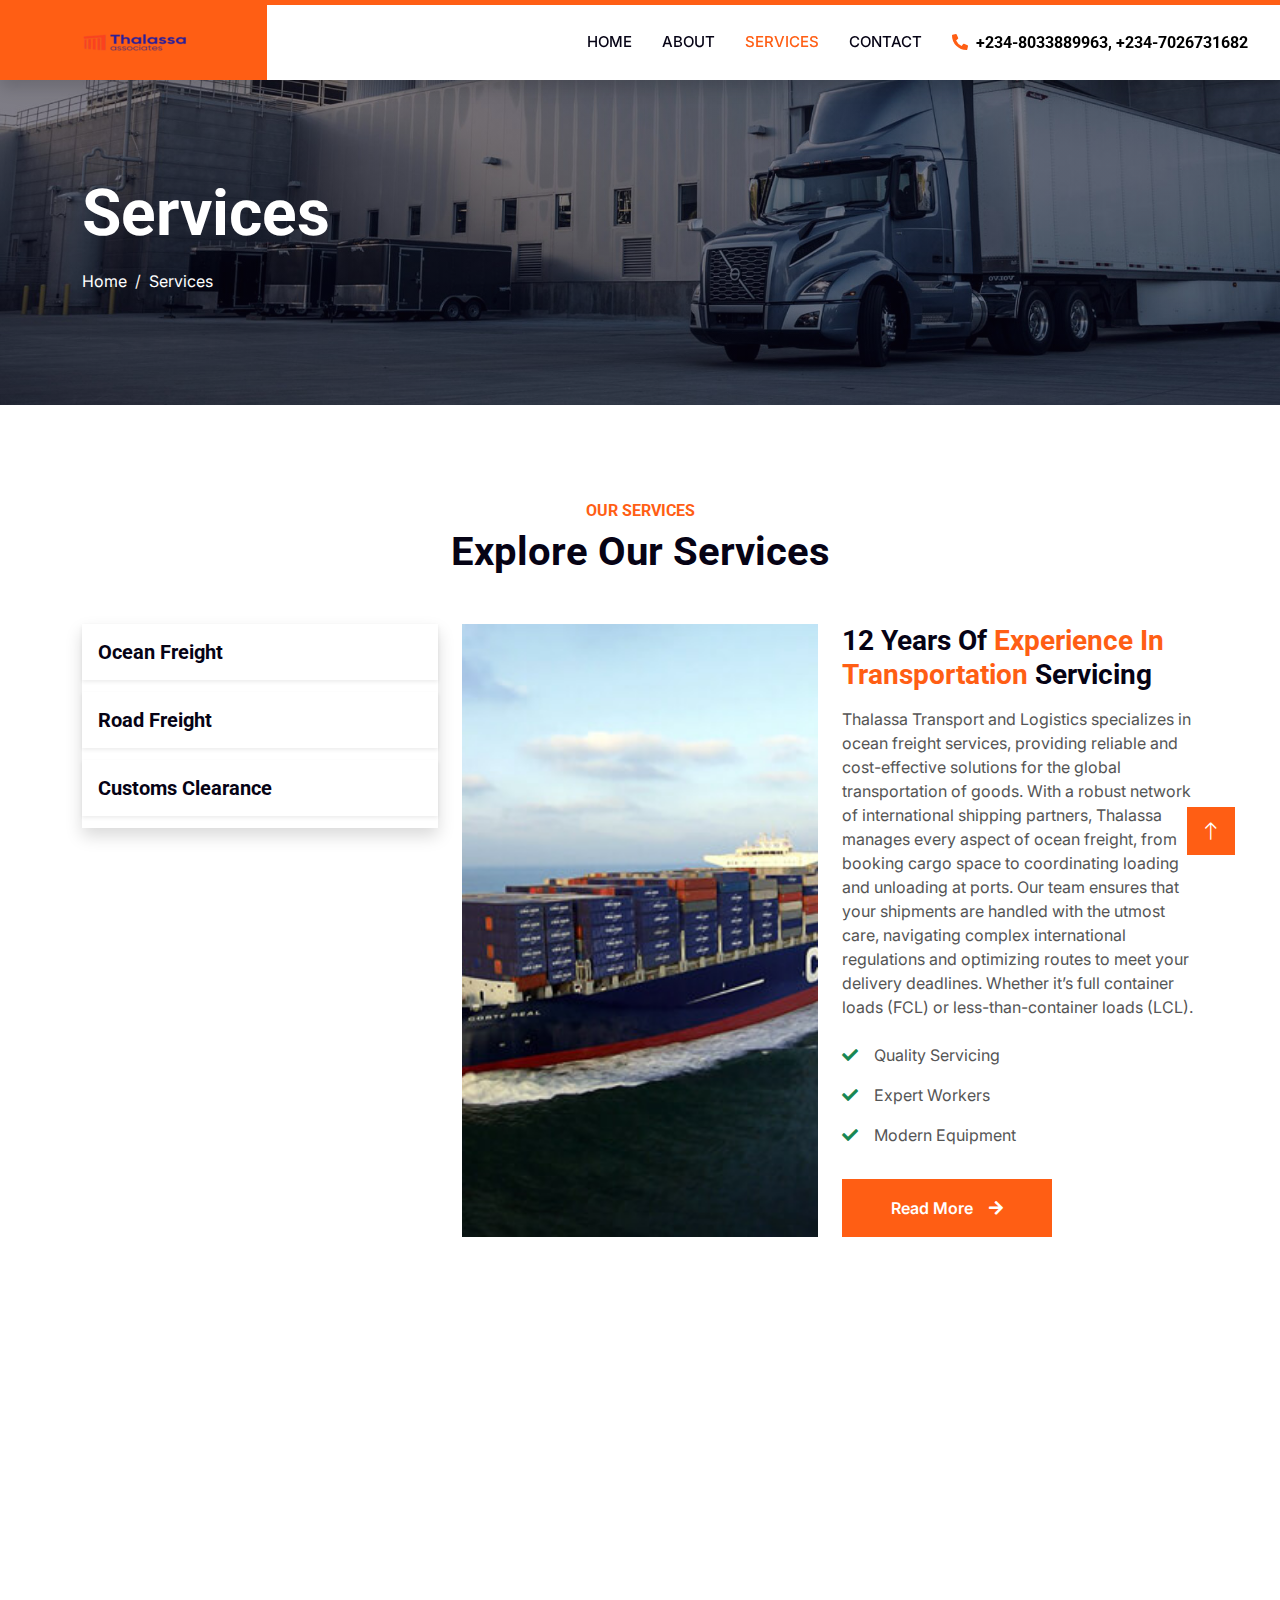
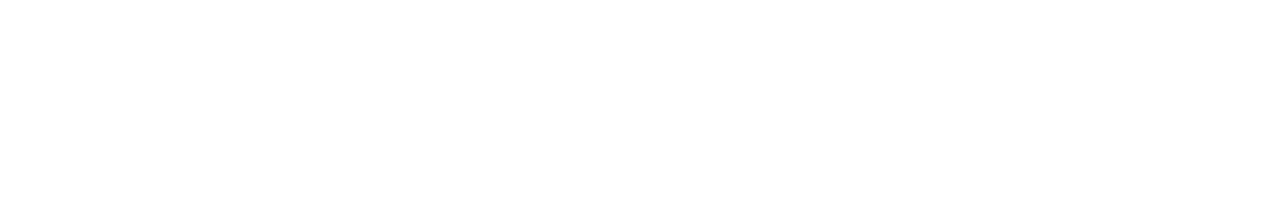
<file: service.html>
<!DOCTYPE html>
<html lang="en">

<head>
    <meta charset="utf-8">
    <title>Thalassa</title>
    <meta content="width=device-width, initial-scale=1.0" name="viewport">
    <meta content="" name="keywords">
    <meta content="" name="description">

    <!-- Favicon -->
    <link href="img/logo-1.webp" rel="icon">

    <!-- Google Web Fonts -->
    <link rel="preconnect" href="https://fonts.googleapis.com">
    <link rel="preconnect" href="https://fonts.gstatic.com" crossorigin>
    <link href="https://fonts.googleapis.com/css2?family=Inter:wght@400;600&family=Roboto:wght@500;700&display=swap" rel="stylesheet">

    <!-- Icon Font Stylesheet -->
    <link href="https://cdnjs.cloudflare.com/ajax/libs/font-awesome/5.10.0/css/all.min.css" rel="stylesheet">
    <link href="https://cdn.jsdelivr.net/npm/bootstrap-icons@1.4.1/font/bootstrap-icons.css" rel="stylesheet">

    <!-- Libraries Stylesheet -->
    <link href="lib/animate/animate.min.css" rel="stylesheet">
    <link href="lib/owlcarousel/assets/owl.carousel.min.css" rel="stylesheet">

    <!-- Customized Bootstrap Stylesheet -->
    <link href="css/bootstrap.min.css" rel="stylesheet">

    <!-- Template Stylesheet -->
    <link href="css/style.css" rel="stylesheet">
</head>

<body>
<!-- Spinner Start -->
<div id="spinner" class="show bg-white position-fixed translate-middle w-100 vh-100 top-50 start-50 d-flex align-items-center justify-content-center">
    <div class="spinner-grow text-secondary" style="width: 3rem; height: 3rem;" role="status">
        <span class="sr-only">Loading...</span>
    </div>
</div>
<!-- Spinner End -->


<!-- Navbar Start -->
<nav class="navbar navbar-expand-lg bg-white navbar-light shadow border-top border-5 border-primary sticky-top p-0">
    <a href="index.html" class="navbar-brand bg-primary d-flex align-items-center px-4 px-lg-5">
        <!--            <h2 class="mb-2 text-white">Logistics</h2>-->
        <img src="img/thalassaremovebg.png" alt="">
    </a>
    <button type="button" class="navbar-toggler me-4" data-bs-toggle="collapse" data-bs-target="#navbarCollapse">
        <span class="navbar-toggler-icon"></span>
    </button>
    <div class="collapse navbar-collapse" id="navbarCollapse">
        <div class="navbar-nav ms-auto p-4 p-lg-0">
            <a href="index.html" class="nav-item nav-link ">Home</a>
            <a href="about.html" class="nav-item nav-link">About</a>
            <a href="service.html" class="nav-item nav-link active">Services</a>
            <!-- <div class="nav-item dropdown">
                <a href="#" class="nav-link dropdown-toggle" data-bs-toggle="dropdown">Blogs</a>
                <div class="dropdown-menu fade-up m-0">
                    <a href="blogs.html" class="dropdown-item">Blog Grid</a>
                    <a href="blog-details.html" class="dropdown-item">Blog Detail</a>
                </div>
            </div>
            <div class="nav-item dropdown">
                <a href="#" class="nav-link dropdown-toggle" data-bs-toggle="dropdown">Pages</a>
                <div class="dropdown-menu fade-up m-0">
                    <a href="price.html" class="dropdown-item">Pricing Plan</a>
                    <a href="quote.html" class="dropdown-item">Free Quote</a>
                    <a href="team.html" class="dropdown-item">Our Team</a>
                    <a href="testimonial.html" class="dropdown-item">Testimonial</a>
                    <a href="404.html" class="dropdown-item">404 Page</a>
                </div>
            </div> -->
            <a href="contact.html" class="nav-item nav-link ">Contact</a>
        </div>
            <h6 class="m-0 pe-lg-5 d-none d-lg-block"><i class="fa fa-phone-alt text-primary me-2"></i><a href="tel:+234-8033889963">+234-8033889963, </a><a href="tel:+234-7026731682">+234-7026731682</a></h6>
    </div>
</nav>
<!-- Navbar End -->


<!-- Page Header Start -->
<div class="container-fluid page-header py-5" style="margin-bottom: 3rem;">
    <div class="container py-5">
        <h1 class="display-3 text-white mb-3 animated slideInDown">Services</h1>
        <nav aria-label="breadcrumb animated slideInDown">
            <ol class="breadcrumb">
                <li class="breadcrumb-item"><a class="text-white" href="index.html">Home</a></li>
                <li class="breadcrumb-item text-white active" aria-current="page">Services</li>
            </ol>
        </nav>
    </div>
</div>
<!-- Page Header End -->


<!-- Service Start -->
<div class="container-xxl service py-5">
    <div class="container">
        <div class="text-center wow fadeInUp" data-wow-delay="0.1s">
            <h6 class="text-primary text-uppercase"> Our Services </h6>
            <h1 class="mb-5">Explore Our Services</h1>
        </div>
        <div class="row g-4 wow fadeInUp" data-wow-delay="0.3s">
            <div class="col-lg-4 ">
                <div class="nav w-100 nav-pills me-4 shadow ">
                    <button class="nav-link w-100 d-flex align-items-center text-start p-3  shadow-sm active btn-org  btn-white" style="margin-bottom: .75rem;" data-bs-toggle="pill" data-bs-target="#tab-pane-1" type="button">
                        <h5 class=" m-0 btn-white">Ocean Freight</h5>
                    </button>
                    <!-- <button class="nav-link w-100 d-flex align-items-center text-start p-3  shadow-sm btn-org" style="margin-bottom: .75rem;" data-bs-toggle="pill" data-bs-target="#tab-pane-2" type="button">
                        <h5 class=" m-0 btn-white">Ocean Freight</h5>
                    </button> -->
                    <button class="nav-link w-100 d-flex align-items-center text-start p-3  shadow-sm btn-org" style="margin-bottom: .75rem;" data-bs-toggle="pill" data-bs-target="#tab-pane-3" type="button">
                        <h5 class=" m-0 btn-white">Road Freight</h5>
                    </button>
                    <!-- <button class="nav-link w-100 d-flex align-items-center text-start p-3  shadow-sm btn-org" style="margin-bottom: .75rem;" data-bs-toggle="pill" data-bs-target="#tab-pane-4" type="button">
                        <h5 class=" m-0 btn-white">Train Freight</h5>
                    </button> -->
                    <button class="nav-link w-100 d-flex align-items-center text-start p-3  shadow-sm btn-org" style="margin-bottom: .75rem;" data-bs-toggle="pill" data-bs-target="#tab-pane-5" type="button">
                        <h5 class=" m-0 btn-white">Customs Clearance</h5>
                    </button>
                    <!-- <button class="nav-link w-100 d-flex align-items-center text-start p-3  shadow-sm btn-org" data-bs-toggle="pill" data-bs-target="#tab-pane-6" type="button">
                        <h5 class=" m-0 btn-white">Warehouse Solutions</h5>
                    </button> -->
                </div>
            </div>
            <div class="col-lg-8">
                <div class="tab-content w-100">
                    <div class="tab-pane fade show active" id="tab-pane-1">
                        <div class="row g-4">
                            <div class="col-md-6" style="min-height: 350px;">
                                <div class="position-relative h-100">
                                    <img class="position-absolute img-fluid w-100 h-100" src="img/blog_img_1.jpg"
                                         style="object-fit: cover;" alt="">
                                </div>
                            </div>
                            <div class="col-md-6">
                                <h3 class="mb-3">12 Years Of <span class="text-primary"> Experience In Transportation</span> Servicing</h3>
                                <p class="mb-4">Thalassa Transport and Logistics specializes in ocean freight services, providing reliable and cost-effective solutions for the global transportation of goods. With a robust network of international shipping partners, Thalassa manages every aspect of ocean freight, from booking cargo space to coordinating loading and unloading at ports. Our team ensures that your shipments are handled with the utmost care, navigating complex international regulations and optimizing routes to meet your delivery deadlines. Whether it’s full container loads (FCL) or less-than-container loads (LCL).</p>
                                <p><i class="fa fa-check text-success me-3"></i>Quality Servicing</p>
                                <p><i class="fa fa-check text-success me-3"></i>Expert Workers</p>
                                <p><i class="fa fa-check text-success me-3"></i>Modern Equipment</p>
                                <a href="" class="btn btn-primary py-3 px-5 mt-3">Read More<i class="fa fa-arrow-right ms-3"></i></a>
                            </div>
                        </div>
                    </div>
                    <div class="tab-pane fade" id="tab-pane-2">
                        <div class="row g-4">
                            <div class="col-md-6" style="min-height: 350px;">
                                <div class="position-relative h-100">
                                    <img class="position-absolute img-fluid w-100 h-100" src="img/blog_img_1.jpg"
                                         style="object-fit: cover;" alt="">
                                </div>
                            </div>
                            <div class="col-md-6">
                                <h3 class="mb-3">12 Years Of Experience In Transportation Servicing</h3>
                                <p class="mb-4">Tempor erat elitr rebum at clita. Diam dolor diam ipsum sit. Aliqu diam amet diam et eos. Clita erat ipsum et lorem et sit, sed stet lorem sit clita duo justo magna dolore erat amet</p>
                                <p><i class="fa fa-check text-success me-3"></i>Quality Servicing</p>
                                <p><i class="fa fa-check text-success me-3"></i>Expert Workers</p>
                                <p><i class="fa fa-check text-success me-3"></i>Modern Equipment</p>
                                <a href="service-details.html" class="btn btn-primary py-3 px-5 mt-3">Read More<i class="fa fa-arrow-right ms-3"></i></a>
                            </div>
                        </div>
                    </div>
                    <div class="tab-pane fade" id="tab-pane-3">
                        <div class="row g-4">
                            <div class="col-md-6" style="min-height: 350px;">
                                <div class="position-relative h-100">
                                    <img class="position-absolute img-fluid w-100 h-100" src="img/carlarge.jpg"
                                         style="object-fit: cover;" alt="">
                                </div>
                            </div>
                            <div class="col-md-6">
                                <h3 class="mb-3">12 Years Of Experience In Transporting Cars</h3>
                                <p class="mb-4">Thalassa Transport and Logistics offers dependable road freight services, connecting businesses to key markets across regions with speed and efficiency. Our road freight solutions are tailored to meet the diverse needs of our clients, whether it’s short-haul deliveries or long-distance transportation across borders. Equipped with a modern fleet of vehicles and driven by experienced professionals, we ensure that your cargo is delivered safely and on schedule.</p>
                                <p><i class="fa fa-check text-success me-3"></i>Quality Servicing</p>
                                <p><i class="fa fa-check text-success me-3"></i>Expert Workers</p>
                                <p><i class="fa fa-check text-success me-3"></i>Modern Equipment</p>
                                <a href="" class="btn btn-primary py-3 px-5 mt-3">Read More<i class="fa fa-arrow-right ms-3"></i></a>
                            </div>
                        </div>
                    </div>
                    <div class="tab-pane fade" id="tab-pane-4">
                        <div class="row g-4">
                            <div class="col-md-6" style="min-height: 350px;">
                                <div class="position-relative h-100">
                                    <img class="position-absolute img-fluid w-100 h-100" src="img/s-8.gif "
                                         style="object-fit: cover;" alt="">
                                </div>
                            </div>
                            <div class="col-md-6">
                                <h3 class="mb-3">12 Years Of Experience In Transportation Servicing</h3>
                                <p class="mb-4">Tempor erat elitr rebum at clita. Diam dolor diam ipsum sit. Aliqu diam amet diam et eos. Clita erat ipsum et lorem et sit, sed stet lorem sit clita duo justo magna dolore erat amet</p>
                                <p><i class="fa fa-check text-success me-3"></i>Quality Servicing</p>
                                <p><i class="fa fa-check text-success me-3"></i>Expert Workers</p>
                                <p><i class="fa fa-check text-success me-3"></i>Modern Equipment</p>
                                <a href="service-details.html" class="btn btn-primary py-3 px-5 mt-3">Read More<i class="fa fa-arrow-right ms-3"></i></a>
                            </div>
                        </div>
                    </div>
                    <div class="tab-pane fade" id="tab-pane-5">
                        <div class="row g-4">
                            <div class="col-md-6" style="min-height: 350px;">
                                <div class="position-relative h-100">
                                    <img class="position-absolute img-fluid w-100 h-100" src="img/customlarge.jpg"
                                         style="object-fit: cover;" alt="">
                                </div>
                            </div>
                            <div class="col-md-6">
                                <h3 class="mb-3">12 Years Of Experience In Custom Clearance </h3>
                                <p class="mb-4">Thalassa Transport and Logistics offers comprehensive customs clearance services to ensure smooth and efficient movement of goods across international borders. With a deep understanding of global trade regulations, our experienced team handles all aspects of customs documentation, compliance, and clearance procedures. We work closely with customs authorities to minimize delays, manage duties and taxes, and navigate the complexities of import and export requirements. </p>
                                <p><i class="fa fa-check text-success me-3"></i>Quality Servicing</p>
                                <p><i class="fa fa-check text-success me-3"></i>Expert Workers</p>
                                <p><i class="fa fa-check text-success me-3"></i>Electronic Data Interchange (EDI) Systems</p>
                                <a href="" class="btn btn-primary py-3 px-5 mt-3">Read More<i class="fa fa-arrow-right ms-3"></i></a>
                            </div>
                        </div>
                    </div>
                    <div class="tab-pane fade" id="tab-pane-6">
                        <div class="row g-4">
                            <div class="col-md-6" style="min-height: 350px;">
                                <div class="position-relative h-100">
                                    <img class="position-absolute img-fluid w-100 h-100" src="img/blog_img_8.jpg"
                                         style="object-fit: cover;" alt="">
                                </div>
                            </div>
                            <div class="col-md-6">
                                <h3 class="mb-3">12 Years Of Experience In Transportation Servicing</h3>
                                <p class="mb-4">ccccTempor erat elitr rebum at clita. Diam dolor diam ipsum sit. Aliqu diam amet diam et eos. Clita erat ipsum et lorem et sit, sed stet lorem sit clita duo justo magna dolore erat amet</p>
                                <p><i class="fa fa-check text-success me-3"></i>Quality Servicing</p>
                                <p><i class="fa fa-check text-success me-3"></i>Expert Workers</p>
                                <p><i class="fa fa-check text-success me-3"></i>Modern Equipment</p>
                                <a href="service-details.html" class="btn btn-primary py-3 px-5 mt-3">Read More<i class="fa fa-arrow-right ms-3"></i></a>
                            </div>
                        </div>
                    </div>
                </div>
            </div>
        </div>
    </div>
</div>

<!-- Service End -->


<!-- Testimonial Start -->
<!-- <div class="container-xxl  wow fadeInUp" data-wow-delay="0.1s">
    <div class="container py-5">
        <div class="text-center">
            <h6 class="text-primary text-uppercase">Testimonial</h6>
            <h1 class="mb-0">Our Clients Say!</h1>
        </div>
        <div class="owl-carousel testimonial-carousel wow fadeInUp" data-wow-delay="0.1s">
            <div class="testimonial-item p-4 my-5">
                <i class="fa fa-quote-right fa-3x text-primary ms-2 position-absolute top-0 end-0 mt-n3 me-4"></i>
                <div class="d-flex align-items-end mb-4">
                    <img class="img-fluid flex-shrink-0 rounded-circle" src="img/14.jpg" style="width: 80px; height: 80px;">
                    <div class="ms-4">
                        <h5 class="mb-1 text-primary">John Doe <span class="text-primary ms-1">
                                <a><i class="fas fa-star"></i></a>
                                <a ><i class="fas fa-star"></i></a>
                                <a><i class="fas fa-star"></i></a>
                                <a ><i class="far fa-star"></i></a>
                            </span> </h5>
                        <p class="m-0">New York</p>
                    </div>
                </div>
                <p class="mb-0">Tempor erat elitr rebum at clita. Diam dolor diam ipsum sit diam amet diam et eos. Clita erat ipsum et lorem et sit.</p>
            </div>
            <div class="testimonial-item p-4 my-5">
                <i class="fa fa-quote-right fa-3x  text-primary ms-2 position-absolute top-0 end-0 mt-n3 me-4"></i>
                <div class="d-flex align-items-end mb-4">
                    <img class="img-fluid flex-shrink-0 rounded-circle" src="img/12.jpg" style="width: 80px; height: 80px;">
                    <div class="ms-4">
                        <h5 class="mb-1 text-primary">Jenny Slivia <span class="text-primary ">
                                <a><i class="fas fa-star"></i></a>
                                <a ><i class="fas fa-star"></i></a>
                                <a><i class="fas fa-star"></i></a>
                                <a ><i class="far fa-star"></i></a>
                            </span></h5>
                        <p class="m-0">New York</p>
                    </div>
                </div>
                <p class="mb-0">Tempor erat elitr rebum at clita. Diam dolor diam ipsum sit diam amet diam et eos. Clita erat ipsum et lorem et sit.</p>
            </div>
            <div class="testimonial-item p-4 my-5">
                <i class="fa fa-quote-right fa-3x text-primary position-absolute top-0 end-0 mt-n3 me-4"></i>
                <div class="d-flex align-items-end mb-4">
                    <img class="img-fluid flex-shrink-0 rounded-circle" src="img/13.jpg" style="width: 80px; height: 80px;">
                    <div class="ms-4">
                        <h5 class="mb-1 text-primary">Hugo Smith <span class="text-primary ">
                                <a><i class="fas fa-star"></i></a>
                                <a ><i class="fas fa-star"></i></a>
                                <a><i class="fas fa-star"></i></a>
                                <a ><i class="far fa-star"></i></a>
                            </span> </h5>
                        <p class="m-0">New York</p>
                    </div>
                </div>
                <p class="mb-0">Tempor erat elitr rebum at clita. Diam dolor diam ipsum sit diam amet diam et eos. Clita erat ipsum et lorem et sit.</p>
            </div>
            <div class="testimonial-item p-4 my-5">
                <i class="fa fa-quote-right fa-3x text-primary position-absolute top-0 end-0 mt-n3 me-4"></i>
                <div class="d-flex align-items-end mb-4">
                    <img class="img-fluid  flex-shrink-0 rounded-circle" src="img/15.jpg" style="width: 80px; height: 80px;">
                    <div class="ms-4">
                        <h5 class="mb-1 text-primary">Alvis Milan <span class="text-primary ms-1">
                                <a><i class="fas fa-star"></i></a>
                                <a ><i class="fas fa-star"></i></a>
                                <a><i class="fas fa-star"></i></a>
                                <a ><i class="far fa-star"></i></a>
                            </span> </h5>
                        <p class="m-0">New York</p>
                    </div>
                </div>
                <p class="mb-0">Tempor erat elitr rebum at clita. Diam dolor diam ipsum sit diam amet diam et eos. Clita erat ipsum et lorem et sit.</p>
            </div>
        </div>
    </div>
</div> -->
<!-- Testimonial End -->


<!-- Footer Start -->
<div class="container-fluid bg-dark text-light footer pt-5 wow fadeIn" data-wow-delay="0.1s" >
    <div class="container py-5">
        <div class="row g-5">
            <div class="col-lg-3 col-md-6">
                <h4 class="text-light mb-4">Address</h4>
                <p class="mb-2"><i class="fa fa-map-marker-alt me-3"></i> 7 Borno Crescent, Apapa, Lagos.</p>
                <p class="mb-2 "><i class="fa fa-phone-alt me-3"></i><a class="text-white" href="tel:+234-8033889963">+234-8033889963</a></p>
                <p class="mb-2 "><i class="fa fa-phone-alt me-3"></i><a class="text-white" href="tel:+234-7026731682">+234-7026731682</a></p>
                <p class="mb-2"><i class="fa fa-envelope me-3"></i><a class="text-white" href="mailto:webmaster@example.com">thalassaassociates@gmail.com</a></p>
                <div class="d-flex pt-2">
                    <a class="btn btn-outline-light btn-social" href=""><i class="fab fa-twitter"></i></a>
                    <a class="btn btn-outline-light btn-social" href=""><i class="fab fa-facebook-f"></i></a>
                    <a class="btn btn-outline-light btn-social" href=""><i class="fab fa-youtube"></i></a>
                    <a class="btn btn-outline-light btn-social" href=""><i class="fab fa-linkedin-in"></i></a>
                </div>
            </div>
            <div class="col-lg-3 col-md-6">
                <h4 class="text-light mb-4">Services</h4>
                <!-- <a class="btn btn-link" href="service.html">Air Freight</a> -->
                <a class="btn btn-link" href="service.html">Sea Freight</a>
                <a class="btn btn-link" href="service.html">Road Freight</a>
                <a class="btn btn-link" href="service.html">Customs Clearance</a>
                <!-- <a class="btn btn-link" href="service.html">Industry solutions</a> -->
            </div>
            <div class="col-lg-3 col-md-6">
                <h4 class="text-light mb-4">Quick Links</h4>
                <a class="btn btn-link" href="about.html">About Us</a>
                <a class="btn btn-link" href="contact.html">Contact Us</a>
                <a class="btn btn-link" href="service.html">Our Services</a>
                <!-- <a class="btn btn-link" href="">Terms & Condition</a> -->
                <!-- <a class="btn btn-link" href="">Support</a> -->
            </div>
            <div class="col-lg-3 col-md-6">
                <h4 class="text-light mb-4">Newsletter</h4>
                <p>We are thrilled to bring you the latest edition of our newsletter, packed with insights, updates, and valuable information to keep you informed and inspired.</p>
                <div class="position-relative mx-auto" style="max-width: 400px;">
                    <input class=" border-0 w-100 py-3 ps-2 pe-5" type="text" placeholder="thalassaassociates@gmail.com">
                    <button type="button" class="btn btn-primary py-2  top-0 end-0 mt-2 me-2">SignUp</button>
                </div>
            </div>
        </div>
    </div>
    <div class="container">
        <div class="copyright">
            <div class="row">
                <div class="col-md-6 text-center text-md-start mb-3 mb-md-0">
                    &copy; <a class="border-bottom" href="#"> Thalassa</a>, All Right Reserved
                </div>
                <div class="col-md-6 text-center text-md-end">
                    Designed By <a class="border-bottom" href="https://atechng.com/">Autonomous Tech</a>
                </div>
            </div>
        </div>
    </div>
</div>
<!-- Footer End -->


<!-- Back to Top -->
<a href="#" class="btn btn-lg btn-primary btn-lg-square rounded-0 back-to-top"><i class="bi bi-arrow-up"></i></a>


<!-- JavaScript Libraries -->
<script src="https://code.jquery.com/jquery-3.4.1.min.js"></script>
<script src="https://cdn.jsdelivr.net/npm/bootstrap@5.0.0/dist/js/bootstrap.bundle.min.js"></script>
<script src="lib/wow/wow.min.js"></script>
<script src="lib/easing/easing.min.js"></script>
<script src="lib/waypoints/waypoints.min.js"></script>
<script src="lib/counterup/counterup.min.js"></script>
<script src="lib/owlcarousel/owl.carousel.min.js"></script>

<!-- Template Javascript -->
<script src="js/main.js"></script>
</body>

</html>
</file>
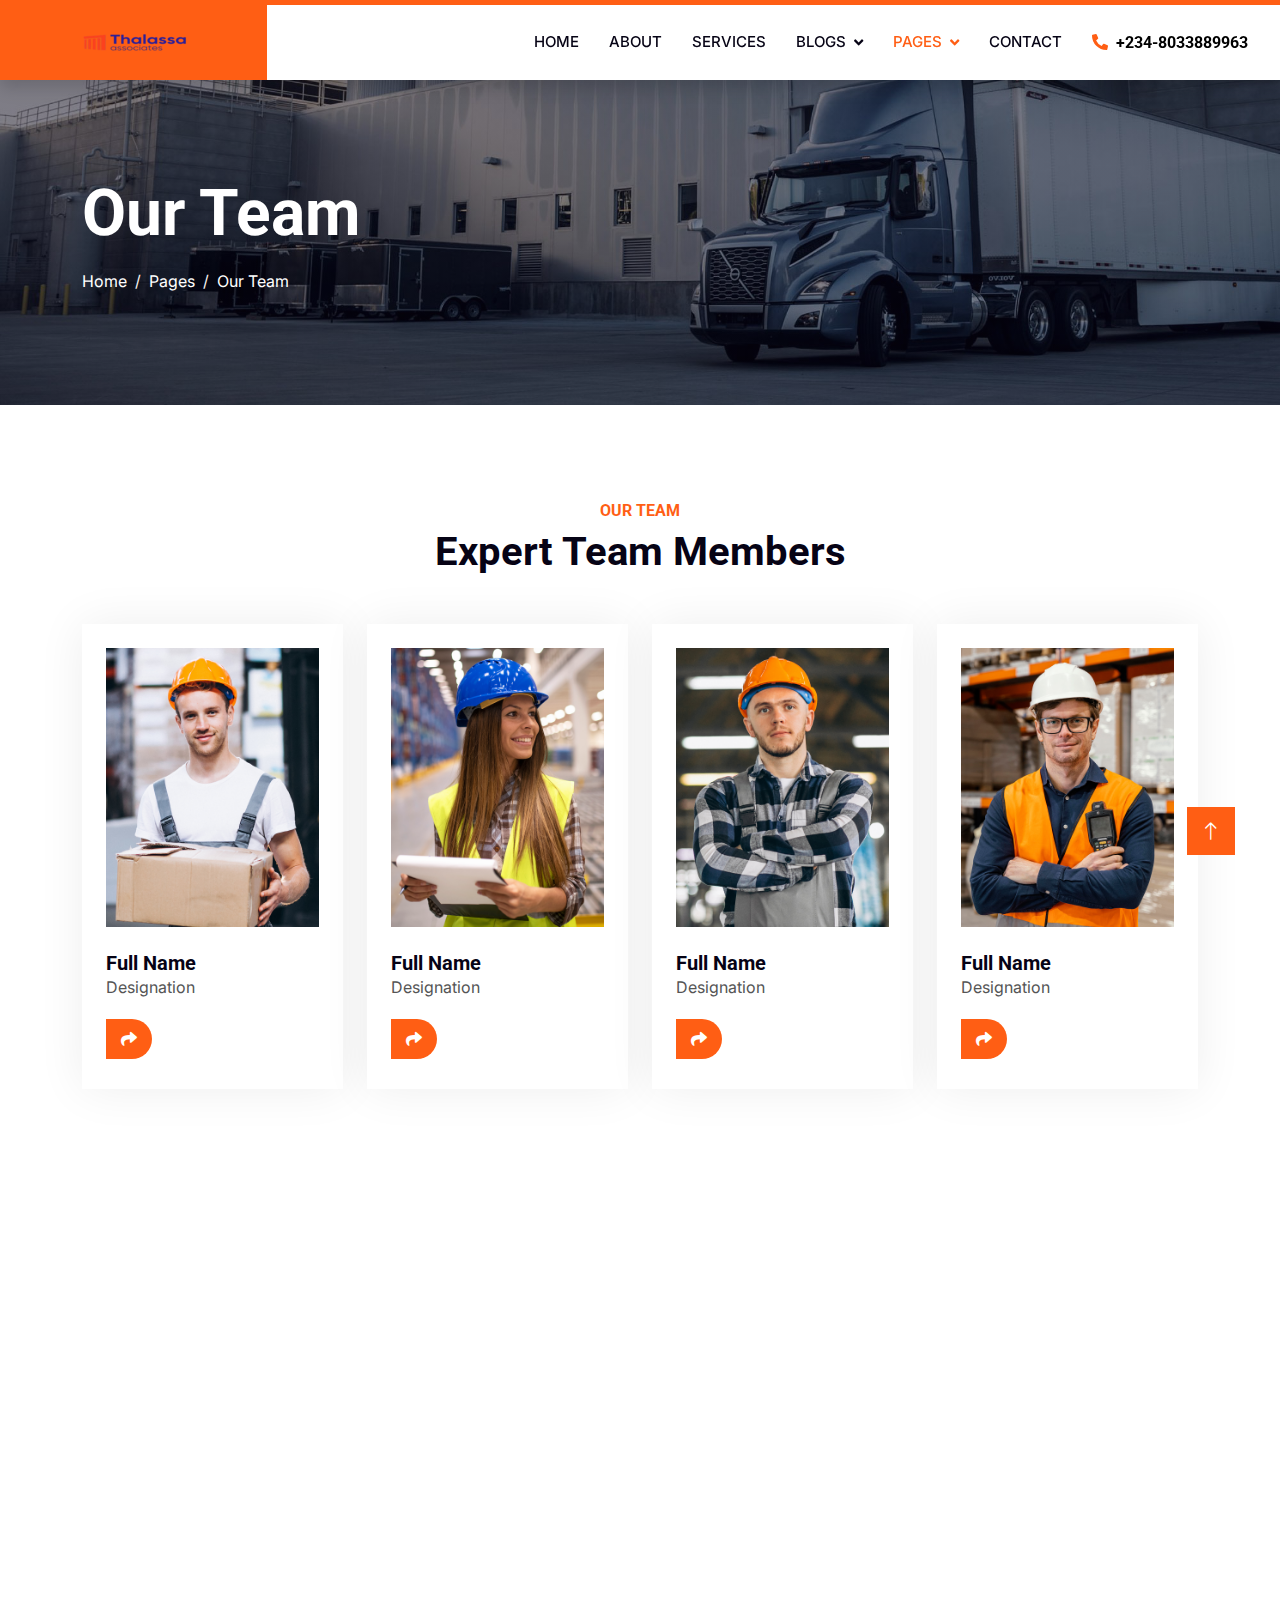
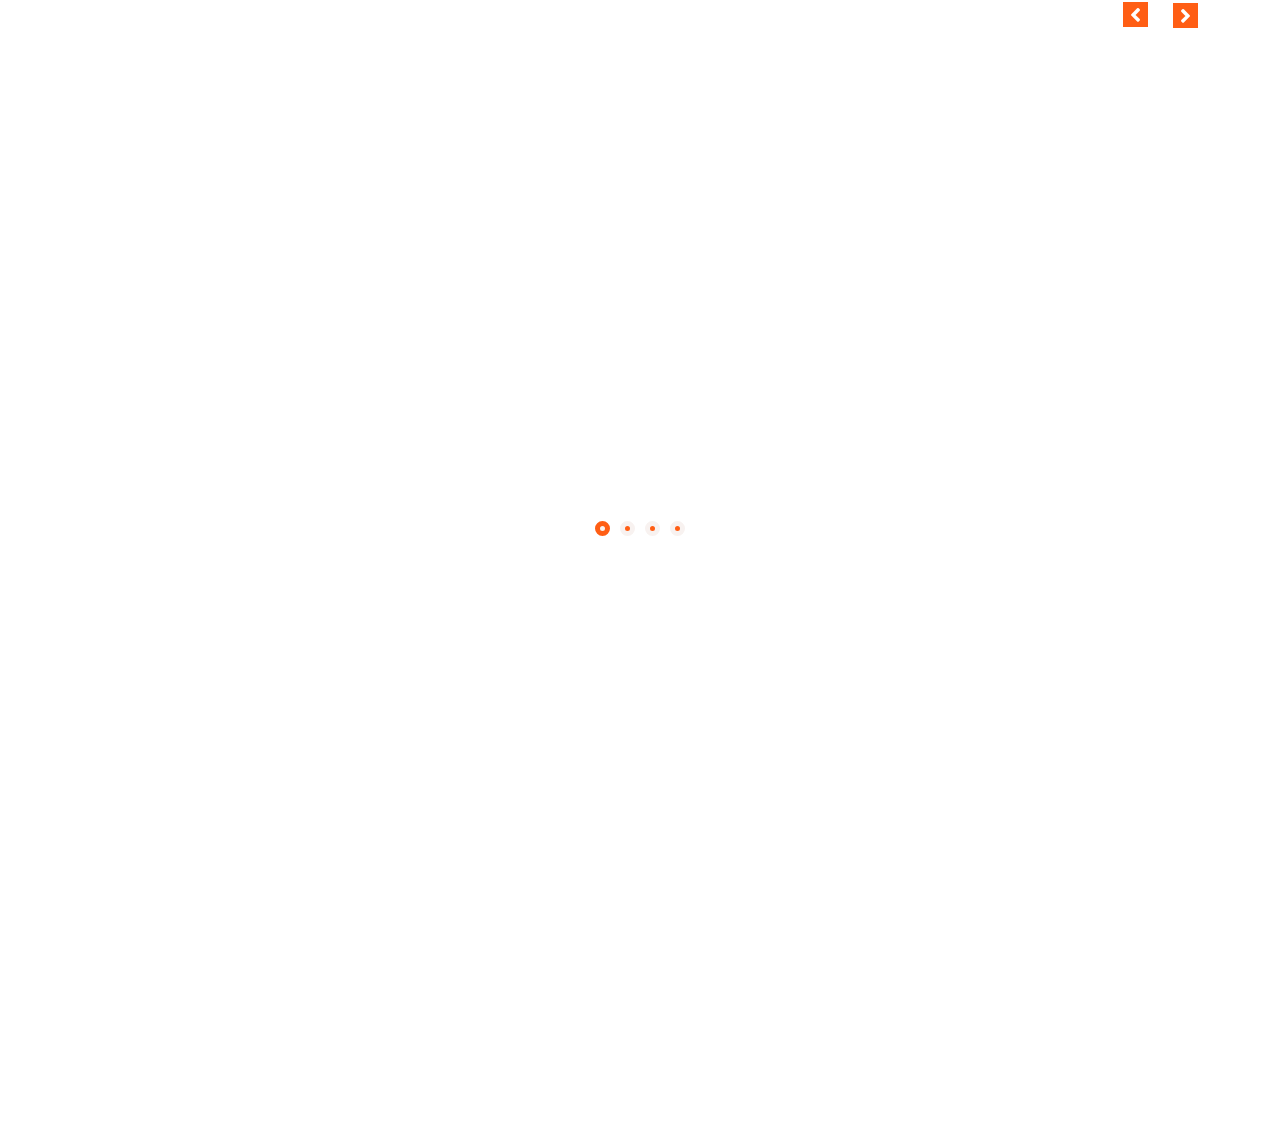
<file: team.html>
<!DOCTYPE html>
<html lang="en">

<head>
    <meta charset="utf-8">
    <title>Thalassa</title>
    <meta content="width=device-width, initial-scale=1.0" name="viewport">
    <meta content="" name="keywords">
    <meta content="" name="description">

    <!-- Favicon -->
    <link href="img/logo-1.webp" rel="icon">

    <!-- Google Web Fonts -->
    <link rel="preconnect" href="https://fonts.googleapis.com">
    <link rel="preconnect" href="https://fonts.gstatic.com" crossorigin>
    <link href="https://fonts.googleapis.com/css2?family=Inter:wght@400;600&family=Roboto:wght@500;700&display=swap" rel="stylesheet">

    <!-- Icon Font Stylesheet -->
    <link href="https://cdnjs.cloudflare.com/ajax/libs/font-awesome/5.10.0/css/all.min.css" rel="stylesheet">
    <link href="https://cdn.jsdelivr.net/npm/bootstrap-icons@1.4.1/font/bootstrap-icons.css" rel="stylesheet">

    <!-- Libraries Stylesheet -->
    <link href="lib/animate/animate.min.css" rel="stylesheet">
    <link href="lib/owlcarousel/assets/owl.carousel.min.css" rel="stylesheet">

    <!-- Customized Bootstrap Stylesheet -->
    <link href="css/bootstrap.min.css" rel="stylesheet">

    <!-- Template Stylesheet -->
    <link href="css/style.css" rel="stylesheet">
</head>

<body>
    <!-- Spinner Start -->
    <div id="spinner" class="show bg-white position-fixed translate-middle w-100 vh-100 top-50 start-50 d-flex align-items-center justify-content-center">
        <div class="spinner-grow text-secondary" style="width: 3rem; height: 3rem;" role="status">
            <span class="sr-only">Loading...</span>
        </div>
    </div>
    <!-- Spinner End -->


    <!-- Navbar Start -->
    <nav class="navbar navbar-expand-lg bg-white navbar-light shadow border-top border-5 border-primary sticky-top p-0">
        <a href="index.html" class="navbar-brand bg-primary d-flex align-items-center px-4 px-lg-5">
            <!--            <h2 class="mb-2 text-white">Logistics</h2>-->
            <img src="img/thalassaremovebg.png" alt="">
        </a>
        <button type="button" class="navbar-toggler me-4" data-bs-toggle="collapse" data-bs-target="#navbarCollapse">
            <span class="navbar-toggler-icon"></span>
        </button>
        <div class="collapse navbar-collapse" id="navbarCollapse">
            <div class="navbar-nav ms-auto p-4 p-lg-0">
                <a href="index.html" class="nav-item nav-link ">Home</a>
                <a href="about.html" class="nav-item nav-link">About</a>
                <a href="service.html" class="nav-item nav-link">Services</a>
                <div class="nav-item dropdown">
                    <a href="#" class="nav-link dropdown-toggle" data-bs-toggle="dropdown">Blogs</a>
                    <div class="dropdown-menu fade-up m-0">
                        <a href="blogs.html" class="dropdown-item">Blog Grid</a>
                        <a href="blog-details.html" class="dropdown-item">Blog Detail</a>
                    </div>
                </div>
                <div class="nav-item dropdown">
                    <a href="#" class="nav-link dropdown-toggle active" data-bs-toggle="dropdown">Pages</a>
                    <div class="dropdown-menu fade-up m-0">
                        <a href="price.html" class="dropdown-item">Pricing Plan</a>
                        <a href="quote.html" class="dropdown-item">Free Quote</a>
                        <a href="team.html" class="dropdown-item active">Our Team</a>
                        <a href="testimonial.html" class="dropdown-item">Testimonial</a>
                        <a href="404.html" class="dropdown-item">404 Page</a>
                    </div>
                </div>
                <a href="contact.html" class="nav-item nav-link ">Contact</a>
            </div>
            <h6 class="m-0 pe-lg-5 d-none d-lg-block"><i class="fa fa-phone-alt text-primary me-2"></i><a href="tel:+234-8033889963">+234-8033889963</a></h6>
        </div>
    </nav>
    <!-- Navbar End -->


    <!-- Page Header Start -->
    <div class="container-fluid page-header py-5" style="margin-bottom: 3rem;">
        <div class="container py-5">
            <h1 class="display-3 text-white mb-3 animated slideInDown">Our Team</h1>
            <nav aria-label="breadcrumb animated slideInDown">
                <ol class="breadcrumb">
                    <li class="breadcrumb-item"><a class="text-white" href="index.html">Home</a></li>
                    <li class="breadcrumb-item"><a class="text-white" href="#">Pages</a></li>
                    <li class="breadcrumb-item text-white active" aria-current="page">Our Team</li>
                </ol>
            </nav>
        </div>
    </div>
    <!-- Page Header End -->


    <!-- Team Start -->
    <div class="container-xxl ">
        <div class="container py-5">
            <div class="text-center wow fadeInUp" data-wow-delay="0.1s">
                <h6 class="text-primary text-uppercase">Our Team</h6>
                <h1 class="mb-5">Expert Team Members</h1>
            </div>
            <div class="row g-4">
                <div class="col-lg-3 col-md-6 wow fadeInUp" data-wow-delay="0.3s">
                    <div class="team-item main-card p-4">
                        <div class="overflow-hidden mb-4">
                            <img class="img-fluid" src="img/07.jpg" alt="">
                        </div>
                        <h5 class="mb-0">Full Name</h5>
                        <p>Designation</p>
                        <div class="btn-slide mt-1">
                            <i class="fa fa-share"></i>
                            <span>
                                <a href=""><i class="fab fa-facebook-f"></i></a>
                                <a href=""><i class="fab fa-twitter"></i></a>
                                <a href=""><i class="fab fa-instagram"></i></a>
                            </span>
                        </div>
                    </div>
                </div>
                <div class="col-lg-3 col-md-6 wow fadeInUp" data-wow-delay="0.5s">
                    <div class="team-item main-card p-4">
                        <div class="overflow-hidden mb-4">
                            <img class="img-fluid" src="img/08.jpg" alt="">
                        </div>
                        <h5 class="mb-0">Full Name</h5>
                        <p>Designation</p>
                        <div class="btn-slide mt-1">
                            <i class="fa fa-share"></i>
                            <span>
                                <a href=""><i class="fab fa-facebook-f"></i></a>
                                <a href=""><i class="fab fa-twitter"></i></a>
                                <a href=""><i class="fab fa-instagram"></i></a>
                            </span>
                        </div>
                    </div>
                </div>
                <div class="col-lg-3 col-md-6 wow fadeInUp" data-wow-delay="0.7s">
                    <div class="team-item main-card p-4">
                        <div class="overflow-hidden mb-4">
                            <img class="img-fluid" src="img/09.jpg" alt="">
                        </div>
                        <h5 class="mb-0">Full Name</h5>
                        <p>Designation</p>
                        <div class="btn-slide mt-1">
                            <i class="fa fa-share"></i>
                            <span>
                                <a href=""><i class="fab fa-facebook-f"></i></a>
                                <a href=""><i class="fab fa-twitter"></i></a>
                                <a href=""><i class="fab fa-instagram"></i></a>
                            </span>
                        </div>
                    </div>
                </div>
                <div class="col-lg-3 col-md-6 wow fadeInUp" data-wow-delay="0.9s">
                    <div class="team-item main-card p-4">
                        <div class="overflow-hidden mb-4">
                            <img class="img-fluid" src="img/10.jpg" alt="">
                        </div>
                        <h5 class="mb-0">Full Name</h5>
                        <p>Designation</p>
                        <div class="btn-slide mt-1">
                            <i class="fa fa-share"></i>
                            <span>
                                <a href=""><i class="fab fa-facebook-f"></i></a>
                                <a href=""><i class="fab fa-twitter"></i></a>
                                <a href=""><i class="fab fa-instagram"></i></a>
                            </span>
                        </div>
                    </div>
                </div>
            </div>



            <div class="row pt-5 g-4">
                <div class="col-lg-3 col-md-6 wow fadeInUp" data-wow-delay="0.3s">
                    <div class="team-item main-card p-4">
                        <div class="overflow-hidden mb-4">
                            <img class="img-fluid" src="img/team-1.jpg" alt="">
                        </div>
                        <h5 class="mb-0">Full Name</h5>
                        <p>Designation</p>
                        <div class="btn-slide mt-1">
                            <i class="fa fa-share"></i>
                            <span>
                                <a href=""><i class="fab fa-facebook-f"></i></a>
                                <a href=""><i class="fab fa-twitter"></i></a>
                                <a href=""><i class="fab fa-instagram"></i></a>
                            </span>
                        </div>
                    </div>
                </div>
                <div class="col-lg-3 col-md-6 wow fadeInUp" data-wow-delay="0.5s">
                    <div class="team-item main-card p-4">
                        <div class="overflow-hidden mb-4">
                            <img class="img-fluid" src="img/team-2.jpg" alt="">
                        </div>
                        <h5 class="mb-0">Full Name</h5>
                        <p>Designation</p>
                        <div class="btn-slide mt-1">
                            <i class="fa fa-share"></i>
                            <span>
                                <a href=""><i class="fab fa-facebook-f"></i></a>
                                <a href=""><i class="fab fa-twitter"></i></a>
                                <a href=""><i class="fab fa-instagram"></i></a>
                            </span>
                        </div>
                    </div>
                </div>
                <div class="col-lg-3 col-md-6 wow fadeInUp" data-wow-delay="0.7s">
                    <div class="team-item main-card p-4">
                        <div class="overflow-hidden mb-4">
                            <img class="img-fluid" src="img/team-3.jpg" alt="">
                        </div>
                        <h5 class="mb-0">Full Name</h5>
                        <p>Designation</p>
                        <div class="btn-slide mt-1">
                            <i class="fa fa-share"></i>
                            <span>
                                <a href=""><i class="fab fa-facebook-f"></i></a>
                                <a href=""><i class="fab fa-twitter"></i></a>
                                <a href=""><i class="fab fa-instagram"></i></a>
                            </span>
                        </div>
                    </div>
                </div>
                <div class="col-lg-3 col-md-6 wow fadeInUp" data-wow-delay="0.9s">
                    <div class="team-item main-card p-4">
                        <div class="overflow-hidden mb-4">
                            <img class="img-fluid" src="img/team-4.jpg" alt="">
                        </div>
                        <h5 class="mb-0">Full Name</h5>
                        <p>Designation</p>
                        <div class="btn-slide mt-1">
                            <i class="fa fa-share"></i>
                            <span>
                                <a href=""><i class="fab fa-facebook-f"></i></a>
                                <a href=""><i class="fab fa-twitter"></i></a>
                                <a href=""><i class="fab fa-instagram"></i></a>
                            </span>
                        </div>
                    </div>
                </div>
            </div>
        </div>
    </div>

    <!-- Team End -->
    
    <!-- Team-2 Start -->
    <div class="container-fluid  py-5">
        <div class="container pb-5">
            <div class="owl-carousel testimonial-carousel ">

                    <div class="col-lg-3 col-md-6 wow fadeInUp w-75" data-wow-delay="0.3s">
                        <div class="team-item main-card p-4">
                            <div class="overflow-hidden mb-4">
                                <img class="img-fluid" src="img/07.jpg" alt="">
                            </div>
                            <h5 class="mb-0">Full Name</h5>
                            <p>Designation</p>
                            <div class="btn-slide mt-1">
                                <i class="fa fa-share"></i>
                                <span>
                                <a href=""><i class="fab fa-facebook-f"></i></a>
                                <a href=""><i class="fab fa-twitter"></i></a>
                                <a href=""><i class="fab fa-instagram"></i></a>
                            </span>
                            </div>
                        </div>
                    </div>
                    <div class="col-lg-3 col-md-6 w-75 wow fadeInUp" data-wow-delay="0.5s">
                        <div class="team-item main-card p-4">
                            <div class="overflow-hidden mb-4">
                                <img class="img-fluid" src="img/08.jpg" alt="">
                            </div>
                            <h5 class="mb-0">Full Name</h5>
                            <p>Designation</p>
                            <div class="btn-slide mt-1">
                                <i class="fa fa-share"></i>
                                <span>
                                <a href=""><i class="fab fa-facebook-f"></i></a>
                                <a href=""><i class="fab fa-twitter"></i></a>
                                <a href=""><i class="fab fa-instagram"></i></a>
                            </span>
                            </div>
                        </div>
                    </div>
                    <div class="col-lg-3 col-md-6 w-75 wow fadeInUp" data-wow-delay="0.7s">
                        <div class="team-item main-card p-4">
                            <div class="overflow-hidden mb-4">
                                <img class="img-fluid" src="img/09.jpg" alt="">
                            </div>
                            <h5 class="mb-0">Full Name</h5>
                            <p>Designation</p>
                            <div class="btn-slide mt-1">
                                <i class="fa fa-share"></i>
                                <span>
                                <a href=""><i class="fab fa-facebook-f"></i></a>
                                <a href=""><i class="fab fa-twitter"></i></a>
                                <a href=""><i class="fab fa-instagram"></i></a>
                            </span>
                            </div>
                        </div>
                    </div>
                    <div class="col-lg-3 col-md-6 w-75 wow fadeInUp" data-wow-delay="0.9s">
                        <div class="team-item main-card p-4">
                            <div class="overflow-hidden mb-4">
                                <img class="img-fluid" src="img/10.jpg" alt="">
                            </div>
                            <h5 class="mb-0">Full Name</h5>
                            <p>Designation</p>
                            <div class="btn-slide mt-1">
                                <i class="fa fa-share"></i>
                                <span>
                                <a href=""><i class="fab fa-facebook-f"></i></a>
                                <a href=""><i class="fab fa-twitter"></i></a>
                                <a href=""><i class="fab fa-instagram"></i></a>
                            </span>
                            </div>
                        </div>
                    </div>

            </div>
        </div>
    </div>
    <!-- Team-2 End -->
        

    <!-- Footer Start -->
    <div class="container-fluid bg-dark text-light footer pt-5 wow fadeIn" data-wow-delay="0.1s" >
        <div class="container py-5">
            <div class="row g-5">
                <div class="col-lg-3 col-md-6">
                    <h4 class="text-light mb-4">Address</h4>
                    <p class="mb-2"><i class="fa fa-map-marker-alt me-3"></i> 7 Borno Crescent, Apapa, Lagos.</p>
                    <p class="mb-2 "><i class="fa fa-phone-alt me-3"></i><a class="text-white" href="tel:+234-8033889963">+234-8033889963</a></p>
                    <p class="mb-2"><i class="fa fa-envelope me-3"></i><a class="text-white" href="mailto:webmaster@example.com">thalassaassociates@gmail.com</a></p>
                    <div class="d-flex pt-2">
                        <a class="btn btn-outline-light btn-social" href=""><i class="fab fa-twitter"></i></a>
                        <a class="btn btn-outline-light btn-social" href=""><i class="fab fa-facebook-f"></i></a>
                        <a class="btn btn-outline-light btn-social" href=""><i class="fab fa-youtube"></i></a>
                        <a class="btn btn-outline-light btn-social" href=""><i class="fab fa-linkedin-in"></i></a>
                    </div>
                </div>
                <div class="col-lg-3 col-md-6">
                    <h4 class="text-light mb-4">Services</h4>
                    <a class="btn btn-link" href="service.html">Air Freight</a>
                    <a class="btn btn-link" href="service.html">Sea Freight</a>
                    <a class="btn btn-link" href="service.html">Road Freight</a>
                    <a class="btn btn-link" href="service.html">Customs Clearance</a>
                    <a class="btn btn-link" href="service.html">Industry solutions</a>
                </div>
                <div class="col-lg-3 col-md-6">
                    <h4 class="text-light mb-4">Quick Links</h4>
                    <a class="btn btn-link" href="about.html">About Us</a>
                    <a class="btn btn-link" href="contact.html">Contact Us</a>
                    <a class="btn btn-link" href="service.html">Our Services</a>
                    <a class="btn btn-link" href="">Terms & Condition</a>
                    <a class="btn btn-link" href="">Support</a>
                </div>
                <div class="col-lg-3 col-md-6">
                    <h4 class="text-light mb-4">Newsletter</h4>
                    <p>We are thrilled to bring you the latest edition of our newsletter, packed with insights, updates, and valuable information to keep you informed and inspired.</p>
                    <div class="position-relative mx-auto" style="max-width: 400px;">
                        <input class=" border-0 w-100 py-3 ps-2 pe-5" type="text" placeholder="thalassaassociates@gmail.com">
                        <button type="button" class="btn btn-primary py-2  top-0 end-0 mt-2 me-2">SignUp</button>
                    </div>
                </div>
            </div>
        </div>
        <div class="container">
            <div class="copyright">
                <div class="row">
                    <div class="col-md-6 text-center text-md-start mb-3 mb-md-0">
                        &copy; <a class="border-bottom" href="#"> Thalassa</a>, All Right Reserved
                    </div>
                    <div class="col-md-6 text-center text-md-end">
                        Designed By <a class="border-bottom" href="https://atechng.com/">Autonomous Tech</a>
                    </div>
                </div>
            </div>
        </div>
    </div>
    <!-- Footer End -->


    <!-- Back to Top -->
    <a href="#" class="btn btn-lg btn-primary btn-lg-square rounded-0 back-to-top"><i class="bi bi-arrow-up"></i></a>


    <!-- JavaScript Libraries -->
    <script src="https://code.jquery.com/jquery-3.4.1.min.js"></script>
    <script src="https://cdn.jsdelivr.net/npm/bootstrap@5.0.0/dist/js/bootstrap.bundle.min.js"></script>
    <script src="lib/wow/wow.min.js"></script>
    <script src="lib/easing/easing.min.js"></script>
    <script src="lib/waypoints/waypoints.min.js"></script>
    <script src="lib/counterup/counterup.min.js"></script>
    <script src="lib/owlcarousel/owl.carousel.min.js"></script>

    <!-- Template Javascript -->
    <script src="js/main.js"></script>
</body>

</html>
</file>
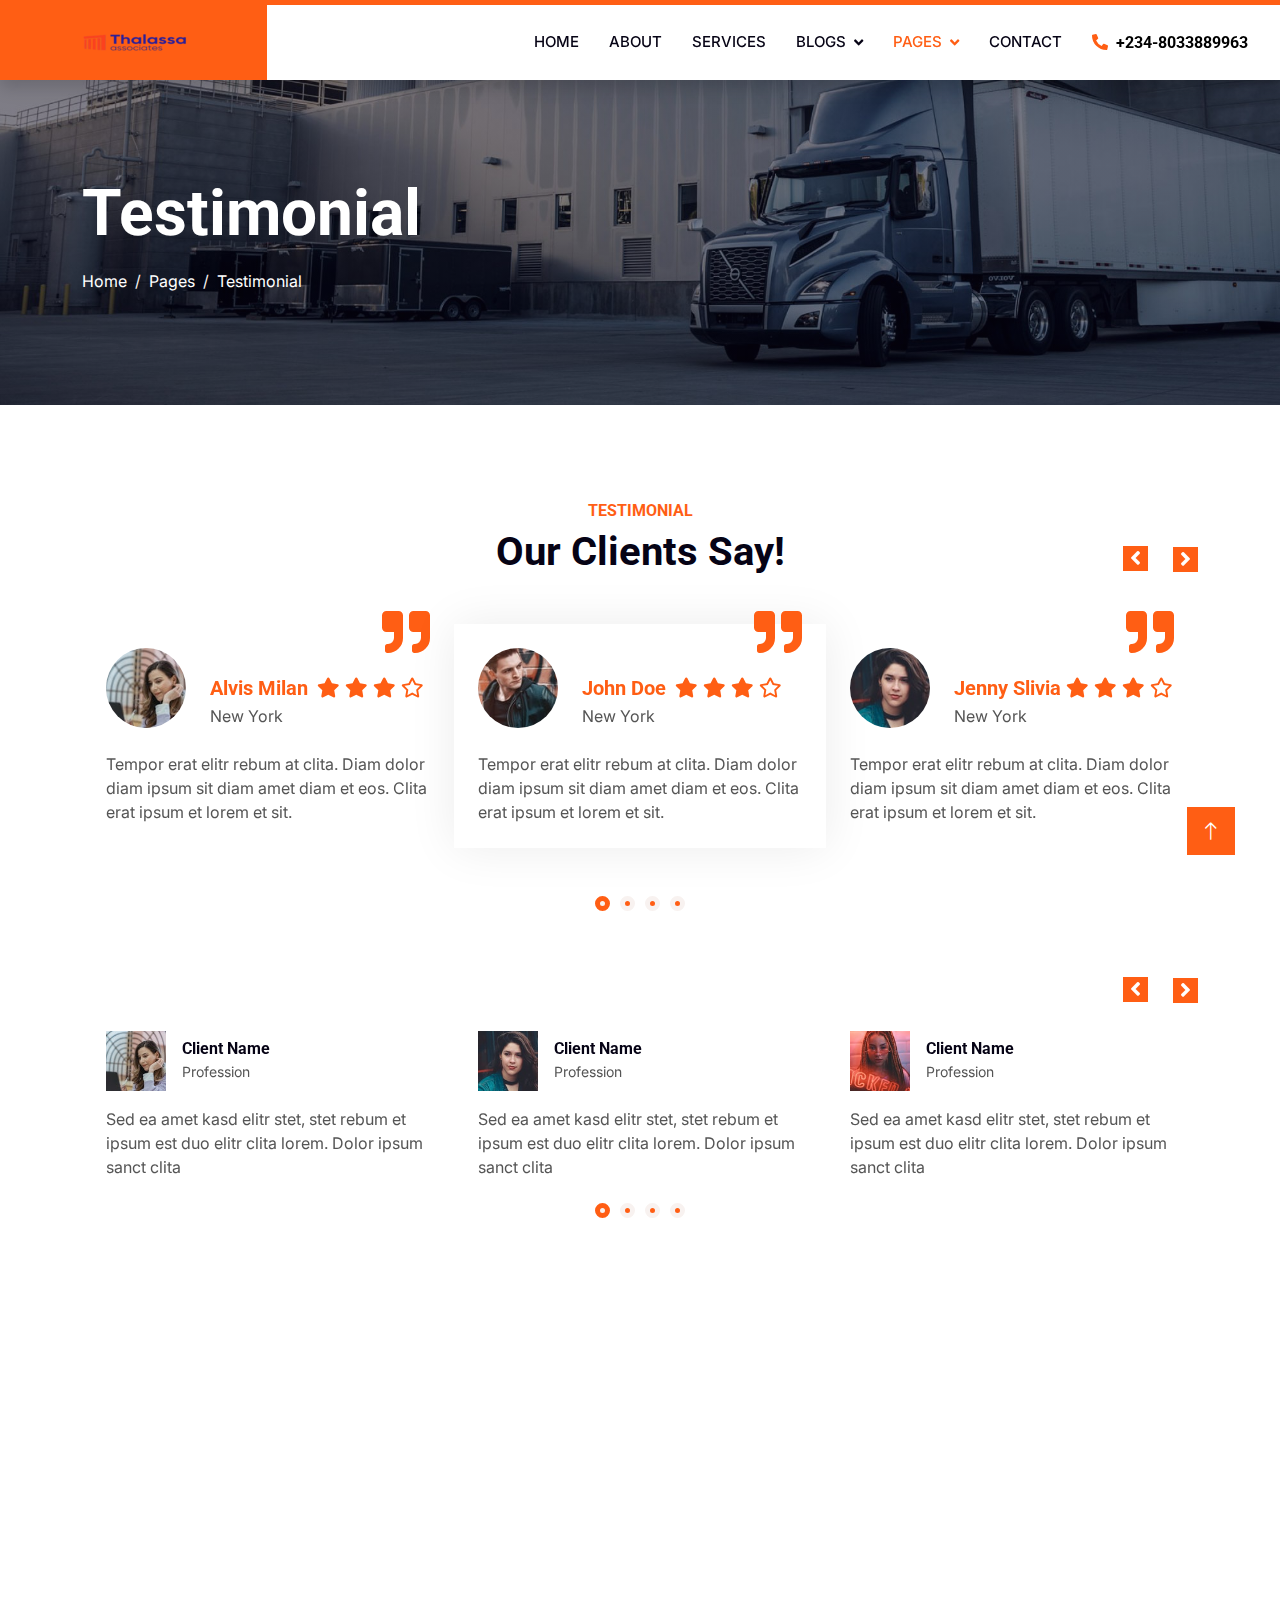
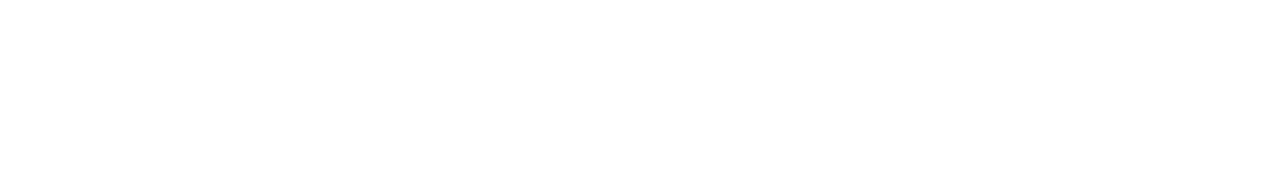
<file: testimonial.html>
<!DOCTYPE html>
<html lang="en">

<head>
    <meta charset="utf-8">
    <title>Thalassa</title>
    <meta content="width=device-width, initial-scale=1.0" name="viewport">
    <meta content="" name="keywords">
    <meta content="" name="description">

    <!-- Favicon -->
    <link href="img/logo-1.webp" rel="icon">

    <!-- Google Web Fonts -->
    <link rel="preconnect" href="https://fonts.googleapis.com">
    <link rel="preconnect" href="https://fonts.gstatic.com" crossorigin>
    <link href="https://fonts.googleapis.com/css2?family=Inter:wght@400;600&family=Roboto:wght@500;700&display=swap" rel="stylesheet">

    <!-- Icon Font Stylesheet -->
    <link href="https://cdnjs.cloudflare.com/ajax/libs/font-awesome/5.10.0/css/all.min.css" rel="stylesheet">
    <link href="https://cdn.jsdelivr.net/npm/bootstrap-icons@1.4.1/font/bootstrap-icons.css" rel="stylesheet">

    <!-- Libraries Stylesheet -->
    <link href="lib/animate/animate.min.css" rel="stylesheet">
    <link href="lib/owlcarousel/assets/owl.carousel.min.css" rel="stylesheet">

    <!-- Customized Bootstrap Stylesheet -->
    <link href="css/bootstrap.min.css" rel="stylesheet">

    <!-- Template Stylesheet -->
    <link href="css/style.css" rel="stylesheet">
</head>

<body>
    <!-- Spinner Start -->
    <div id="spinner" class="show bg-white position-fixed translate-middle w-100 vh-100 top-50 start-50 d-flex align-items-center justify-content-center">
        <div class="spinner-grow text-secondary" style="width: 3rem; height: 3rem;" role="status">
            <span class="sr-only">Loading...</span>
        </div>
    </div>
    <!-- Spinner End -->


    <!-- Navbar Start -->
    <nav class="navbar navbar-expand-lg bg-white navbar-light shadow border-top border-5 border-primary sticky-top p-0">
        <a href="index.html" class="navbar-brand bg-primary d-flex align-items-center px-4 px-lg-5">
            <!--            <h2 class="mb-2 text-white">Logistics</h2>-->
            <img src="img/thalassaremovebg.png" alt="">
        </a>
        <button type="button" class="navbar-toggler me-4" data-bs-toggle="collapse" data-bs-target="#navbarCollapse">
            <span class="navbar-toggler-icon"></span>
        </button>
        <div class="collapse navbar-collapse" id="navbarCollapse">
            <div class="navbar-nav ms-auto p-4 p-lg-0">
                <a href="index.html" class="nav-item nav-link ">Home</a>
                <a href="about.html" class="nav-item nav-link">About</a>
                <a href="service.html" class="nav-item nav-link">Services</a>
                <div class="nav-item dropdown">
                    <a href="#" class="nav-link dropdown-toggle" data-bs-toggle="dropdown">Blogs</a>
                    <div class="dropdown-menu fade-up m-0">
                        <a href="blogs.html" class="dropdown-item">Blog Grid</a>
                        <a href="blog-details.html" class="dropdown-item">Blog Detail</a>
                    </div>
                </div>
                <div class="nav-item dropdown">
                    <a href="#" class="nav-link dropdown-toggle active" data-bs-toggle="dropdown">Pages</a>
                    <div class="dropdown-menu fade-up m-0">
                        <a href="price.html" class="dropdown-item">Pricing Plan</a>
                        <a href="quote.html" class="dropdown-item">Free Quote</a>
                        <a href="team.html" class="dropdown-item">Our Team</a>
                        <a href="testimonial.html" class="dropdown-item active">Testimonial</a>
                        <a href="404.html" class="dropdown-item">404 Page</a>
                    </div>
                </div>
                <a href="contact.html" class="nav-item nav-link ">Contact</a>
            </div>
            <h6 class="m-0 pe-lg-5 d-none d-lg-block"><i class="fa fa-phone-alt text-primary me-2"></i><a href="tel:+234-8033889963">+234-8033889963</a></h6>
        </div>
    </nav>

    <!-- Navbar End -->


    <!-- Page Header Start -->
    <div class="container-fluid page-header py-5" style="margin-bottom: 3rem;">
        <div class="container py-5">
            <h1 class="display-3 text-white mb-3 animated slideInDown">Testimonial</h1>
            <nav aria-label="breadcrumb animated slideInDown">
                <ol class="breadcrumb">
                    <li class="breadcrumb-item"><a class="text-white" href="index.html">Home</a></li>
                    <li class="breadcrumb-item"><a class="text-white" href="#">Pages</a></li>
                    <li class="breadcrumb-item text-white active" aria-current="page">Testimonial</li>
                </ol>
            </nav>
        </div>
    </div>
    <!-- Page Header End -->


    <!-- Testimonial Start -->
    <div class="container-xxl  wow fadeInUp" data-wow-delay="0.1s">
        <div class="container py-5">
            <div class="text-center">
                <h6 class="text-primary text-uppercase">Testimonial</h6>
                <h1 class="mb-0">Our Clients Say!</h1>
            </div>
            <div class="owl-carousel testimonial-carousel wow fadeInUp" data-wow-delay="0.1s">
                <div class="testimonial-item p-4 my-5">
                    <i class="fa fa-quote-right fa-3x text-primary ms-2 position-absolute top-0 end-0 mt-n3 me-4"></i>
                    <div class="d-flex align-items-end mb-4">
                        <img class="img-fluid flex-shrink-0 rounded-circle" src="img/14.jpg" style="width: 80px; height: 80px;">
                        <div class="ms-4">
                            <h5 class="mb-1 text-primary">John Doe <span class="text-primary ms-1">
                                <a><i class="fas fa-star"></i></a>
                                <a ><i class="fas fa-star"></i></a>
                                <a><i class="fas fa-star"></i></a>
                                <a ><i class="far fa-star"></i></a>
                            </span> </h5>
                            <p class="m-0">New York</p>
                        </div>
                    </div>
                    <p class="mb-0">Tempor erat elitr rebum at clita. Diam dolor diam ipsum sit diam amet diam et eos. Clita erat ipsum et lorem et sit.</p>
                </div>
                <div class="testimonial-item p-4 my-5">
                    <i class="fa fa-quote-right fa-3x  text-primary ms-2 position-absolute top-0 end-0 mt-n3 me-4"></i>
                    <div class="d-flex align-items-end mb-4">
                        <img class="img-fluid flex-shrink-0 rounded-circle" src="img/12.jpg" style="width: 80px; height: 80px;">
                        <div class="ms-4">
                            <h5 class="mb-1 text-primary">Jenny Slivia <span class="text-primary ">
                                <a><i class="fas fa-star"></i></a>
                                <a ><i class="fas fa-star"></i></a>
                                <a><i class="fas fa-star"></i></a>
                                <a ><i class="far fa-star"></i></a>
                            </span></h5>
                            <p class="m-0">New York</p>
                        </div>
                    </div>
                    <p class="mb-0">Tempor erat elitr rebum at clita. Diam dolor diam ipsum sit diam amet diam et eos. Clita erat ipsum et lorem et sit.</p>
                </div>
                <div class="testimonial-item p-4 my-5">
                    <i class="fa fa-quote-right fa-3x text-primary position-absolute top-0 end-0 mt-n3 me-4"></i>
                    <div class="d-flex align-items-end mb-4">
                        <img class="img-fluid flex-shrink-0 rounded-circle" src="img/13.jpg" style="width: 80px; height: 80px;">
                        <div class="ms-4">
                            <h5 class="mb-1 text-primary">Hugo Smith <span class="text-primary ">
                                <a><i class="fas fa-star"></i></a>
                                <a ><i class="fas fa-star"></i></a>
                                <a><i class="fas fa-star"></i></a>
                                <a ><i class="far fa-star"></i></a>
                            </span> </h5>
                            <p class="m-0">New York</p>
                        </div>
                    </div>
                    <p class="mb-0">Tempor erat elitr rebum at clita. Diam dolor diam ipsum sit diam amet diam et eos. Clita erat ipsum et lorem et sit.</p>
                </div>
                <div class="testimonial-item p-4 my-5">
                    <i class="fa fa-quote-right fa-3x text-primary position-absolute top-0 end-0 mt-n3 me-4"></i>
                    <div class="d-flex align-items-end mb-4">
                        <img class="img-fluid  flex-shrink-0 rounded-circle" src="img/15.jpg" style="width: 80px; height: 80px;">
                        <div class="ms-4">
                            <h5 class="mb-1 text-primary">Alvis Milan <span class="text-primary ms-1">
                                <a><i class="fas fa-star"></i></a>
                                <a ><i class="fas fa-star"></i></a>
                                <a><i class="fas fa-star"></i></a>
                                <a ><i class="far fa-star"></i></a>
                            </span> </h5>
                            <p class="m-0">New York</p>
                        </div>
                    </div>
                    <p class="mb-0">Tempor erat elitr rebum at clita. Diam dolor diam ipsum sit diam amet diam et eos. Clita erat ipsum et lorem et sit.</p>
                </div>
            </div>
        </div>
    </div>
    <!-- Testimonial End -->
    
    <!-- Testimonial-2 Start -->
    <div class="container-fluid py-5">
        <div class="container">
            <div class="owl-carousel testimonial-carousel">
                <div class="position-relative  p-4">
                    <div class="d-flex align-items-center mb-3">
                        <img class="img-fluid " src="img/12.jpg" style="width: 60px; height: 60px;" alt="">
                        <div class="ms-3">
                            <h6 class="font-weight-semi-bold m-0">Client Name</h6>
                            <small>Profession</small>
                        </div>
                    </div>
                    <p class="m-0">Sed ea amet kasd elitr stet, stet rebum et ipsum est duo elitr clita lorem. Dolor ipsum sanct clita</p>
                </div>
                <div class="position-relative  p-4">
                    <div class="d-flex align-items-center mb-3">
                        <img class="img-fluid " src="img/13.jpg" style="width: 60px; height: 60px;" alt="">
                        <div class="ms-3">
                            <h6 class="font-weight-semi-bold m-0">Client Name</h6>
                            <small>Profession</small>
                        </div>
                    </div>
                    <p class="m-0">Sed ea amet kasd elitr stet, stet rebum et ipsum est duo elitr clita lorem. Dolor ipsum sanct clita</p>
                </div>
                <div class="position-relative  p-4">
                    <div class="d-flex align-items-center mb-3">
                        <img class="img-fluid " src="img/14.jpg" style="width: 60px; height: 60px;" alt="">
                        <div class="ms-3">
                            <h6 class="font-weight-semi-bold m-0">Client Name</h6>
                            <small>Profession</small>
                        </div>
                    </div>
                    <p class="m-0">Sed ea amet kasd elitr stet, stet rebum et ipsum est duo elitr clita lorem. Dolor ipsum sanct clita</p>
                </div>
                <div class="position-relative  p-4">
                    <div class="d-flex align-items-center mb-3">
                        <img class="img-fluid " src="img/15.jpg" style="width: 60px; height: 60px;" alt="">
                        <div class="ms-3">
                            <h6 class="font-weight-semi-bold m-0">Client Name</h6>
                            <small>Profession</small>
                        </div>
                    </div>
                    <p class="m-0">Sed ea amet kasd elitr stet, stet rebum et ipsum est duo elitr clita lorem. Dolor ipsum sanct clita</p>
                </div>
            </div>
        </div>
    </div>
    <!-- Testimonial-2 End -->
        

    <!-- Footer Start -->
    <div class="container-fluid bg-dark text-light footer pt-5 wow fadeIn" data-wow-delay="0.1s" >
        <div class="container py-5">
            <div class="row g-5">
                <div class="col-lg-3 col-md-6">
                    <h4 class="text-light mb-4">Address</h4>
                    <p class="mb-2"><i class="fa fa-map-marker-alt me-3"></i> 7 Borno Crescent, Apapa, Lagos.</p>
                    <p class="mb-2 "><i class="fa fa-phone-alt me-3"></i><a class="text-white" href="tel:+234-8033889963">+234-8033889963</a></p>
                    <p class="mb-2"><i class="fa fa-envelope me-3"></i><a class="text-white" href="mailto:webmaster@example.com">thalassaassociates@gmail.com</a></p>
                    <div class="d-flex pt-2">
                        <a class="btn btn-outline-light btn-social" href=""><i class="fab fa-twitter"></i></a>
                        <a class="btn btn-outline-light btn-social" href=""><i class="fab fa-facebook-f"></i></a>
                        <a class="btn btn-outline-light btn-social" href=""><i class="fab fa-youtube"></i></a>
                        <a class="btn btn-outline-light btn-social" href=""><i class="fab fa-linkedin-in"></i></a>
                    </div>
                </div>
                <div class="col-lg-3 col-md-6">
                    <h4 class="text-light mb-4">Services</h4>
                    <a class="btn btn-link" href="service.html">Air Freight</a>
                    <a class="btn btn-link" href="service.html">Sea Freight</a>
                    <a class="btn btn-link" href="service.html">Road Freight</a>
                    <a class="btn btn-link" href="service.html">Customs Clearance</a>
                    <a class="btn btn-link" href="service.html">Industry solutions</a>
                </div>
                <div class="col-lg-3 col-md-6">
                    <h4 class="text-light mb-4">Quick Links</h4>
                    <a class="btn btn-link" href="about.html">About Us</a>
                    <a class="btn btn-link" href="contact.html">Contact Us</a>
                    <a class="btn btn-link" href="service.html">Our Services</a>
                    <a class="btn btn-link" href="">Terms & Condition</a>
                    <a class="btn btn-link" href="">Support</a>
                </div>
                <div class="col-lg-3 col-md-6">
                    <h4 class="text-light mb-4">Newsletter</h4>
                    <p>We are thrilled to bring you the latest edition of our newsletter, packed with insights, updates, and valuable information to keep you informed and inspired.</p>
                    <div class="position-relative mx-auto" style="max-width: 400px;">
                        <input class=" border-0 w-100 py-3 ps-2 pe-5" type="text" placeholder="thalassaassociates@gmail.com">
                        <button type="button" class="btn btn-primary py-2  top-0 end-0 mt-2 me-2">SignUp</button>
                    </div>
                </div>
            </div>
        </div>
        <div class="container">
            <div class="copyright">
                <div class="row">
                    <div class="col-md-6 text-center text-md-start mb-3 mb-md-0">
                        &copy; <a class="border-bottom" href="#"> Thalassa</a>, All Right Reserved
                    </div>
                    <div class="col-md-6 text-center text-md-end">
                        Designed By <a class="border-bottom" href="https://atechng.com/">Autonomous Tech</a>
                    </div>
                </div>
            </div>
        </div>
    </div>
    <!-- Footer End -->


    <!-- Back to Top -->
    <a href="#" class="btn btn-lg btn-primary btn-lg-square rounded-0 back-to-top"><i class="bi bi-arrow-up"></i></a>


    <!-- JavaScript Libraries -->
    <script src="https://code.jquery.com/jquery-3.4.1.min.js"></script>
    <script src="https://cdn.jsdelivr.net/npm/bootstrap@5.0.0/dist/js/bootstrap.bundle.min.js"></script>
    <script src="lib/wow/wow.min.js"></script>
    <script src="lib/easing/easing.min.js"></script>
    <script src="lib/waypoints/waypoints.min.js"></script>
    <script src="lib/counterup/counterup.min.js"></script>
    <script src="lib/owlcarousel/owl.carousel.min.js"></script>

    <!-- Template Javascript -->
    <script src="js/main.js"></script>
</body>

</html>
</file>
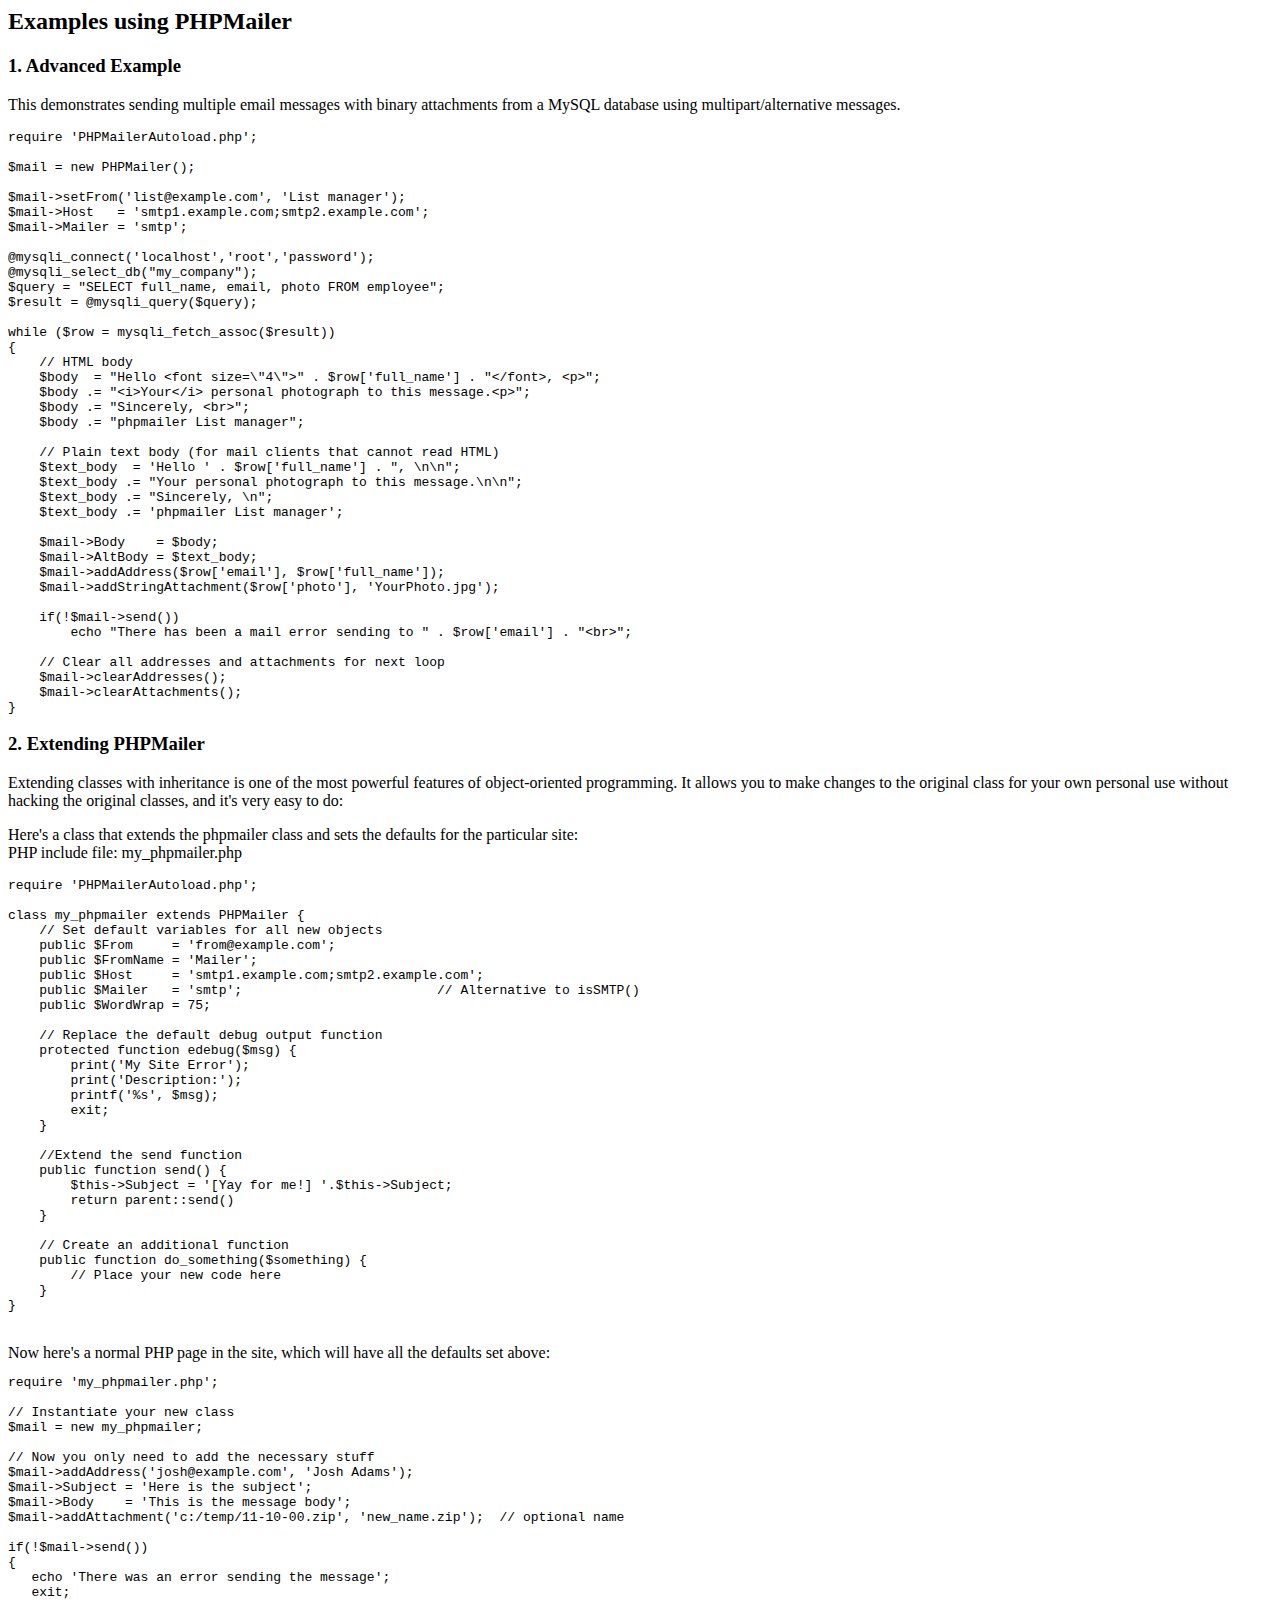
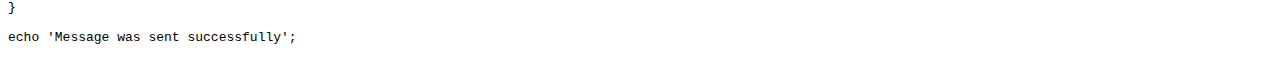
<file: phpmailer/docs/extending.html>
<html>
<head>
<title>Examples using phpmailer</title>
</head>

<body>

<h2>Examples using PHPMailer</h2>

<h3>1. Advanced Example</h3>
<p>

This demonstrates sending multiple email messages with binary attachments
from a MySQL database using multipart/alternative messages.<p>

<pre>
require 'PHPMailerAutoload.php';

$mail = new PHPMailer();

$mail->setFrom('list@example.com', 'List manager');
$mail->Host   = 'smtp1.example.com;smtp2.example.com';
$mail->Mailer = 'smtp';

@mysqli_connect('localhost','root','password');
@mysqli_select_db("my_company");
$query = "SELECT full_name, email, photo FROM employee";
$result = @mysqli_query($query);

while ($row = mysqli_fetch_assoc($result))
{
    // HTML body
    $body  = "Hello &lt;font size=\"4\"&gt;" . $row['full_name'] . "&lt;/font&gt;, &lt;p&gt;";
    $body .= "&lt;i&gt;Your&lt;/i&gt; personal photograph to this message.&lt;p&gt;";
    $body .= "Sincerely, &lt;br&gt;";
    $body .= "phpmailer List manager";

    // Plain text body (for mail clients that cannot read HTML)
    $text_body  = 'Hello ' . $row['full_name'] . ", \n\n";
    $text_body .= "Your personal photograph to this message.\n\n";
    $text_body .= "Sincerely, \n";
    $text_body .= 'phpmailer List manager';

    $mail->Body    = $body;
    $mail->AltBody = $text_body;
    $mail->addAddress($row['email'], $row['full_name']);
    $mail->addStringAttachment($row['photo'], 'YourPhoto.jpg');

    if(!$mail->send())
        echo "There has been a mail error sending to " . $row['email'] . "&lt;br&gt;";

    // Clear all addresses and attachments for next loop
    $mail->clearAddresses();
    $mail->clearAttachments();
}
</pre>
<p>

<h3>2. Extending PHPMailer</h3>
<p>

Extending classes with inheritance is one of the most
powerful features of object-oriented programming. It allows you to make changes to the
original class for your own personal use without hacking the original
classes, and it's very easy to do:

<p>
Here's a class that extends the phpmailer class and sets the defaults
for the particular site:<br>
PHP include file: my_phpmailer.php
<p>

<pre>
require 'PHPMailerAutoload.php';

class my_phpmailer extends PHPMailer {
    // Set default variables for all new objects
    public $From     = 'from@example.com';
    public $FromName = 'Mailer';
    public $Host     = 'smtp1.example.com;smtp2.example.com';
    public $Mailer   = 'smtp';                         // Alternative to isSMTP()
    public $WordWrap = 75;

    // Replace the default debug output function
    protected function edebug($msg) {
        print('My Site Error');
        print('Description:');
        printf('%s', $msg);
        exit;
    }

    //Extend the send function
    public function send() {
        $this->Subject = '[Yay for me!] '.$this->Subject;
        return parent::send()
    }

    // Create an additional function
    public function do_something($something) {
        // Place your new code here
    }
}
</pre>
<br>
Now here's a normal PHP page in the site, which will have all the defaults set above:<br>

<pre>
require 'my_phpmailer.php';

// Instantiate your new class
$mail = new my_phpmailer;

// Now you only need to add the necessary stuff
$mail->addAddress('josh@example.com', 'Josh Adams');
$mail->Subject = 'Here is the subject';
$mail->Body    = 'This is the message body';
$mail->addAttachment('c:/temp/11-10-00.zip', 'new_name.zip');  // optional name

if(!$mail->send())
{
   echo 'There was an error sending the message';
   exit;
}

echo 'Message was sent successfully';
</pre>
</body>
</html>
</file>
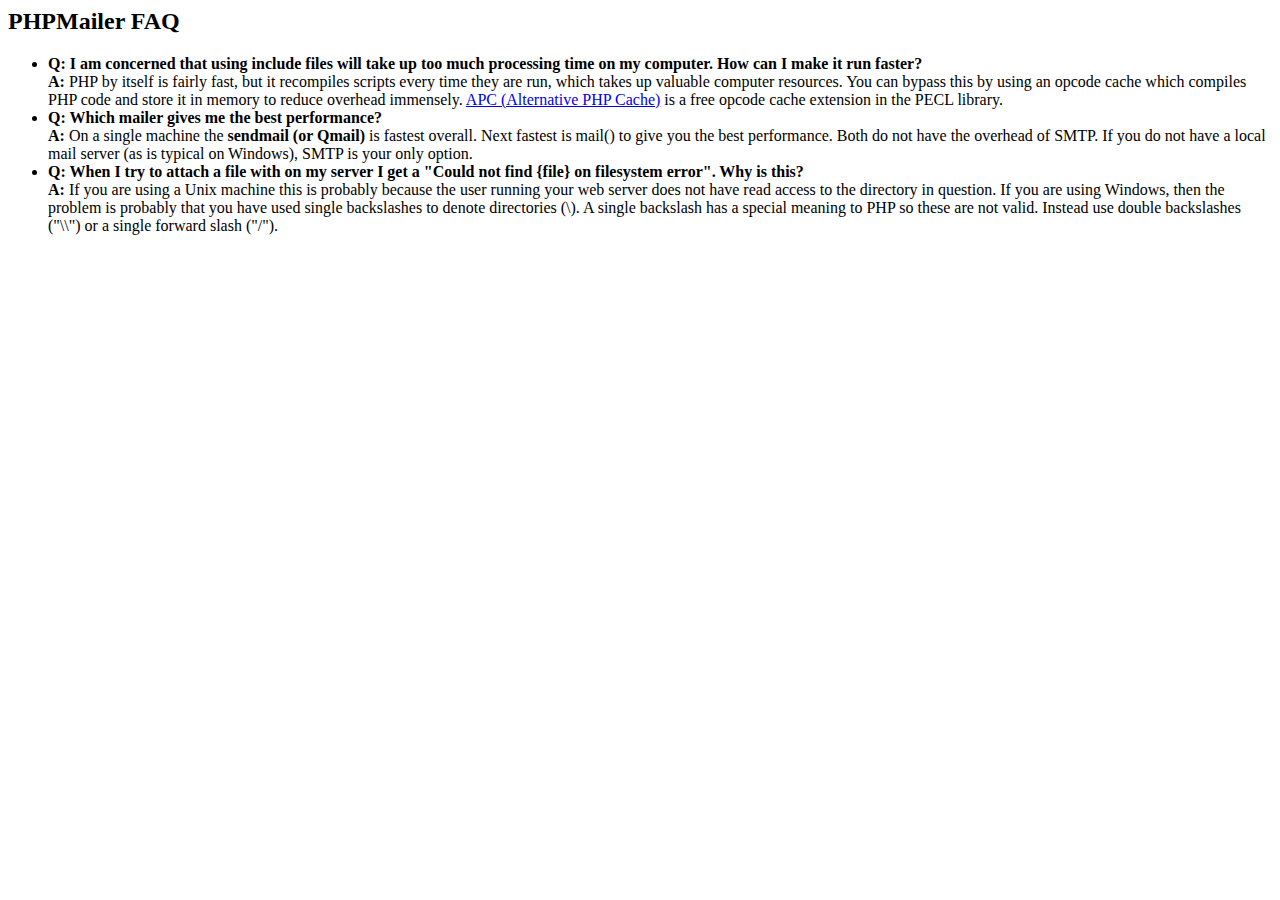
<file: phpmailer/docs/faq.html>
﻿<html>
<head>
<title>PHPMailer FAQ</title>
</head>
<body>
<h2>PHPMailer FAQ</h2>
<ul>
    <li><strong>Q: I am concerned that using include files will take up too much
    processing time on my computer. How can I make it run faster?</strong><br>
    <strong>A:</strong> PHP by itself is fairly fast, but it recompiles scripts every time they are run, which takes up valuable
    computer resources. You can bypass this by using an opcode cache which compiles
    PHP code and store it in memory to reduce overhead immensely. <a href="http://www.php.net/apc/">APC
    (Alternative PHP Cache)</a> is a free opcode cache extension in the PECL library.</li>
    <li><strong>Q: Which mailer gives me the best performance?</strong><br>
    <strong>A:</strong> On a single machine the <strong>sendmail (or Qmail)</strong> is fastest overall.
    Next fastest is mail() to give you the best performance. Both do not have the overhead of SMTP.
    If you do not have a local mail server (as is typical on Windows), SMTP is your only option.</li>
    <li><strong>Q: When I try to attach a file with on my server I get a
    "Could not find {file} on filesystem error". Why is this?</strong><br>
    <strong>A:</strong> If you are using a Unix machine this is probably because the user
    running your web server does not have read access to the directory in question. If you are using Windows,
    then the problem is probably that you have used single backslashes to denote directories (\).
    A single backslash has a special meaning to PHP so these are not
    valid. Instead use double backslashes ("\\") or a single forward
    slash ("/").</li>
</ul>
</body>
</html>
</file>
<file: css/style.css>
/***

====================================================================
                    Template CSS
====================================================================

***/
:root {
    --primary: #FF5E14;
    --secondary: #05103b;
    --light: #F8F2F0;
    --dark: #060315;
}
.orng-color{
    color: #FF5E14 !important;
}
.bg-org{
    background-color: #FF5E14;
}
.bg-blue{
    background-color: #05103b;
}
.form-control::placeholder{
    color: white;

}
.border-botm{
    border-bottom:1px solid !important ;
    border-left: 0 !important;
    border-top: 0 !important;
    border-right: 0 !important;
}
.fw-medium {
    font-weight: 600 !important;
}
.h-1:focus{
    color: white;
}
.back-to-top {
    position: fixed;
    display: none;
    right: 45px;
    bottom: 45px;
    z-index: 99;
}

/***

====================================================================
                   Spinner
====================================================================

***/
#spinner {
    opacity: 0;
    visibility: hidden;
    transition: opacity .5s ease-out, visibility 0s linear .5s;
    z-index: 99999;
}

#spinner.show {
    transition: opacity .5s ease-out, visibility 0s linear 0s;
    visibility: visible;
    opacity: 1;
}
/***

====================================================================
                  Button
====================================================================

***/
.btn-blue:hover{
    background-color:#05103b ;
}
.btn-org:hover{
    background-color:#FF5E14 ;
}
.btn {
    font-weight: 600;
    transition: .5s;
}

.btn.btn-primary,
.btn.btn-secondary {
    color: #FFFFFF;
}

.btn-square {
    width: 38px;
    height: 38px;
}

.btn-sm-square {
    width: 32px;
    height: 32px;
}

.btn-lg-square {
    width: 48px;
    height: 48px;
}

.btn-square,
.btn-sm-square,
.btn-lg-square {
    padding: 0;
    display: flex;
    align-items: center;
    justify-content: center;
    font-weight: normal;
}
/***

====================================================================
                  Navbar
====================================================================

***/

.navbar .dropdown-toggle::after {
    border: none;
    content: "\f107";
    font-family: "Font Awesome 5 Free";
    font-weight: 900;
    vertical-align: middle;
    margin-left: 8px;
}

.navbar-light .navbar-nav .nav-link {
    position: relative;
    margin-right: 30px;
    padding: 25px 0;
    color: #FFFFFF;
    font-size: 15px;
    text-transform: uppercase;
    outline: none;
}

.navbar-light .navbar-nav .nav-link:hover,
.navbar-light .navbar-nav .nav-link.active {
    color: var(--primary);
}

@media (max-width: 991.98px) {
    .navbar-light .navbar-nav .nav-link  {
        margin-right: 0;
        padding: 10px 0;
    }

    .navbar-light .navbar-nav {
        border-top: 1px solid #EEEEEE;
    }
}

.navbar-light .navbar-brand,
.navbar-light a.btn {
    height: 75px;
}

.navbar-light .navbar-nav .nav-link {
    color: var(--dark);
    font-weight: 500;
}

.navbar-light.sticky-top {
    top: -100px;
    transition: .5s;
}

@media (min-width: 992px) {
    .navbar-light .navbar-nav .nav-link::before {
        /*position: absolute;*/
        content: "";
        width: 0;
        height: 5px;
        top: -6px;
        left: 50%;
        background: #FFFFFF;
        transition: .5s;
    }

    .navbar-light .navbar-nav .nav-link:hover::before,
    .navbar-light .navbar-nav .nav-link.active::before {
        width: 100%;
        left: 0;
    }

    .navbar-light .navbar-nav .nav-link.nav-contact::before {
        display: none;
    }

    .navbar .nav-item .dropdown-menu {
        display: block;
        border: none;
        margin-top: 0;
        top: 150%;
        opacity: 0;
        visibility: hidden;
        transition: .5s;
    }

    .navbar .nav-item:hover .dropdown-menu {
        top: 100%;
        visibility: visible;
        transition: .5s;
        opacity: 1;
    }
}

/***

====================================================================
                  Header
====================================================================

***/

@media (max-width: 768px) {
    .header-carousel .owl-carousel-item {
        position: relative;
        min-height: 500px;
    }
    
    .header-carousel .owl-carousel-item img {
        position: absolute;
        width: 100%;
        height: 100%;
        object-fit: cover;
    }

    .header-carousel .owl-carousel-item h5,
    .header-carousel .owl-carousel-item p {
        font-size: 14px !important;
        font-weight: 400 !important;
    }

    .header-carousel .owl-carousel-item h1 {
        font-size: 30px;
        font-weight: 600;
    }
}

.header-carousel .owl-nav {
    position: absolute;
    top: 50%;
    right: 8%;
    transform: translateY(-50%);
    display: flex;
    flex-direction: column;
}

.header-carousel .owl-nav .owl-prev,
.header-carousel .owl-nav .owl-next {
    margin: 7px 0;
    width: 45px;
    height: 45px;
    display: flex;
    align-items: center;
    justify-content: center;
    color: #FFFFFF;
    background: transparent;
    border: 1px solid #FFFFFF;
    border-radius: 45px;
    font-size: 22px;
    transition: .5s;
}

.header-carousel .owl-nav .owl-prev:hover,
.header-carousel .owl-nav .owl-next:hover {
    background: var(--primary);
    border-color: var(--primary);
}

.page-header {
    background: linear-gradient(rgba(6, 3, 21, .5), rgba(6, 3, 21, .5)), url(../img/breadcrumbs_bg.jpg) center center no-repeat;
    background-size: cover;
}

.breadcrumb-item + .breadcrumb-item::before {
    color: var(--light);
}
/***

====================================================================
                  About
====================================================================

***/

@media (min-width: 992px) {
    .container.about {
        max-width: 100% !important;
    }

    .about-text  {
        padding-right: calc(((100% - 960px) / 2) + .75rem);
    }
}

@media (min-width: 1200px) {
    .about-text  {
        padding-right: calc(((100% - 1140px) / 2) + .75rem);
    }
}

@media (min-width: 1400px) {
    .about-text  {
        padding-right: calc(((100% - 1320px) / 2) + .75rem);
    }
}

/***

====================================================================
                  Feature
====================================================================

***/
@media (min-width: 992px) {
    .container.feature {
        max-width: 100% !important;
    }

    .feature-text  {
        padding-left: calc(((100% - 960px) / 2) + .75rem);
    }
}

@media (min-width: 1200px) {
    .feature-text  {
        padding-left: calc(((100% - 1140px) / 2) + .75rem);
    }
}

@media (min-width: 1400px) {
    .feature-text  {
        padding-left: calc(((100% - 1320px) / 2) + .75rem);
    }
}
/***

====================================================================
                  Service, Price & Team
====================================================================

***/
/**cards**/
.main-card {
    position: relative;
    background: #fff;
    transition: all .5s ease-in-out;
}


.main-card::before{
    content: "";
    position: absolute;
    width: 0px;
    height: 0px;
    left: 0px;
    top: 0px;
    opacity: 0;
    border-top: 5px solid #FF5E14;
    border-left: 5px solid #FF5E14;
    transition: all .5s ease-in-out;
}

.main-card::after{
    content: "";
    position: absolute;
    width: 0px;
    height: 0px;
    right: 0px;
    bottom: 0px;
    opacity: 0;
    border-bottom: 5px solid #FF5E14;
    border-right: 5px solid #FF5E14;
    transition: all .5s ease-in-out;
}

.main-card.active::before,
.main-card:hover::before{
    width: 80px;
    height: 80px;
    opacity: 1;
}

.main-card.active::after,
.main-card:hover::after{
    width: 80px;
    height: 80px;
    opacity: 1;
}
/**cards END**/

.service-item,
.price-item,
.team-item {
    box-shadow: 0 0 45px rgba(0, 0, 0, .07);

}

.service-item img,
.team-item img {
    transition: .5s;
}

.service-item:hover img,
.team-item:hover img {
    transform: scale(1.1);
}

.service-item a.btn-slide,
.price-item a.btn-slide,
.team-item div.btn-slide {
    position: relative;
    display: inline-block;
    overflow: hidden;
    font-size: 0;
}

.service-item a.btn-slide i,
.service-item a.btn-slide span,
.price-item a.btn-slide i,
.price-item a.btn-slide span,
.team-item div.btn-slide i,
.team-item div.btn-slide span {
    position: relative;
    height: 40px;
    padding: 0 15px;
    display: inline-flex;
    align-items: center;
    font-size: 16px;
    color: #FFFFFF;
    background: var(--primary);
    border-radius: 0 35px 35px 0;
    transition: .5s;
    z-index: 2;
}

.team-item div.btn-slide span a i {
    padding: 0 10px;
}

.team-item div.btn-slide span a:hover i {
    background: var(--secondary);
}

.service-item a.btn-slide span,
.price-item a.btn-slide span,
.team-item div.btn-slide span {
    padding-left: 0;
    left: -100%;
    z-index: 1;
}

.service-item:hover a.btn-slide i,
.price-item:hover a.btn-slide i,
.team-item:hover div.btn-slide i {
    border-radius: 0;
}

.service-item:hover a.btn-slide span,
.price-item:hover a.btn-slide span,
.team-item:hover div.btn-slide span {
    left: 0;
}

.service-item a.btn-slide:hover i,
.service-item a.btn-slide:hover span,
.price-item a.btn-slide:hover i,
.price-item a.btn-slide:hover span {
    background: var(--secondary);
}
.pe-40{
    padding-right: 80px;
}
/***

====================================================================
                  Belogs
====================================================================

***/

.team-item .team-img img,
.blog-item .blog-img img  {
    transition: .5s;
}

.team-item:hover .team-img img,
.blog-item:hover .blog-img img {
    transform: scale(1.15);
}
/***

====================================================================
                  Testimonial
====================================================================

***/
.testimonial-carousel .owl-item .testimonial-item {
    position: relative;
    transition: .5s;
}

.testimonial-carousel .owl-item.center .testimonial-item {
    box-shadow: 0 0 45px rgba(0, 0, 0, .08);
    animation: pulse 1s ease-out .5s;
}

.testimonial-carousel .owl-dots {
    display: flex;
    align-items: center;
    justify-content: center;
}

.testimonial-carousel .owl-dot {
    position: relative;
    display: inline-block;
    margin: 0 5px;
    width: 15px;
    height: 15px;
    background: var(--primary);
    border: 5px solid var(--light);
    border-radius: 15px;
    transition: .5s;
}

.testimonial-carousel .owl-dot.active {
    background: var(--light);
    border-color: var(--primary);
}
/***

====================================================================
                  Contact
====================================================================

***/

@media (min-width: 992px) {
    .container.contact-page {
        max-width: 100% !important;
    }

    .contact-page .contact-form  {
        padding-left: calc(((100% - 960px) / 2) + .75rem);
    }
}

@media (min-width: 1200px) {
    .contact-page .contact-form  {
        padding-left: calc(((100% - 1140px) / 2) + .75rem);
    }
}

@media (min-width: 1400px) {
    .contact-page .contact-form  {
        padding-left: calc(((100% - 1320px) / 2) + .75rem);
    }
}

/***

====================================================================
                 Progress Bar
====================================================================

***/

/***

====================================================================
                  Footer
====================================================================

***/
/*.footer {*/
/*    background: linear-gradient(rgba(6, 3, 21, .5), rgba(6, 3, 21, .5)), url(../img/map.png) center center no-repeat;*/
/*    background-size: cover;*/
/*}*/

.footer .btn.btn-social {
    margin-right: 5px;
    width: 35px;
    height: 35px;
    display: flex;
    align-items: center;
    justify-content: center;
    color: var(--light);
    border: 1px solid #FFFFFF;
    border-radius: 35px;
    transition: .3s;
}

.footer .btn.btn-social:hover {
    color: var(--primary);
}

.footer .btn.btn-link {
    display: block;
    margin-bottom: 5px;
    padding: 0;
    text-align: left;
    color: #FFFFFF;
    font-size: 15px;
    font-weight: normal;
    text-transform: capitalize;
    transition: .3s;
}

.footer .btn.btn-link::before {
    position: relative;
    content: "\f105";
    font-family: "Font Awesome 5 Free";
    font-weight: 900;
    margin-right: 10px;
}

.footer .btn.btn-link:hover {
    letter-spacing: 1px;
    box-shadow: none;
}

.footer .copyright {
    padding: 25px 0;
    font-size: 15px;
    border-top: 1px solid rgba(256, 256, 256, .1);
}

.footer .copyright a {
    color: var(--light);
}
.qoute-btn:hover{
    background-color: #ffffff !important;
    color: black !important;
}
.testimonial-carousel .owl-nav{
    position: absolute;
    top: -30px;
    right: 0;
}
.testimonial-carousel .owl-nav .owl-prev{
    position: relative;
    right: 50px;
     width: 25px;
    height: 25px;
    display: flex;
    align-items: center;
    justify-content: center;
    color: #FFFFFF;
    background: #FF5E14 !important;
    border: 1px solid #FF5E14;
    border-radius: 0px;
    font-size: 22px;
    transition: .5s;
}
.testimonial-carousel .owl-nav .owl-next{
    position: relative;
    top: -24px;
     width: 25px;
    height: 25px;
    display: flex;
    align-items: center;
    justify-content: center;
    color: #FFFFFF;
    background: #FF5E14 !important;
    border: 1px solid #FF5E14;
    border-radius: 0px;
    font-size: 22px;
    transition: .5s;
}
.btn-white:hover{
    color:#fff !important;
}
</file>
